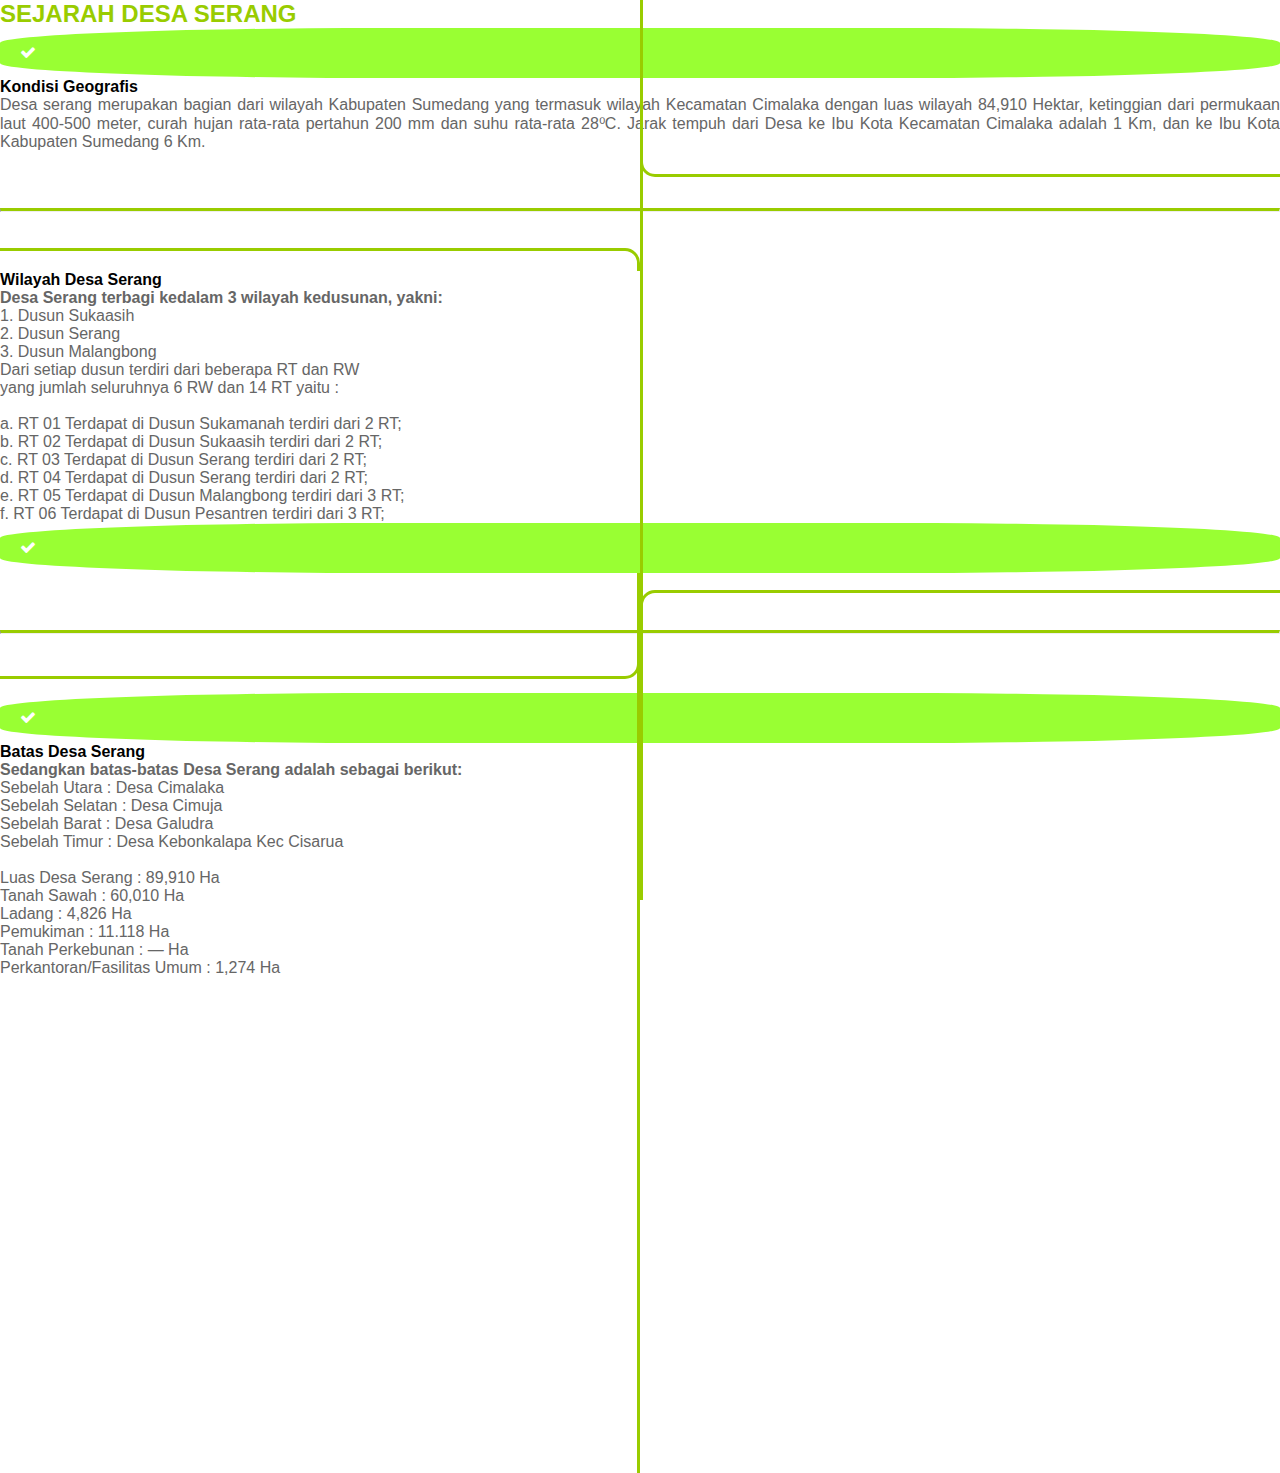
<file: data_sejarahdesa.html>
<!DOCTYPE html>
<html lang="en">
<head>
    <meta charset="UTF-8">
    <meta name="viewport" content="width=device-width, initial-scale=1.0">
    <title>Serang Baru</title>
    <link rel="stylesheet" href="https://stackpath.bootstrapcdn.com/bootstrap/4.5.0/css/bootstrap.min.css" integrity="sha384-9aIt2nRpC12Uk9gS9baDl411NQApFmC26EwAOH8WgZl5MYYxFfc+NcPb1dKGj7Sk" crossorigin="anonymous">
    <link rel="stylesheet" href="https://stackpath.bootstrapcdn.com/font-awesome/4.7.0/css/font-awesome.min.css">
    <link rel="stylesheet" href="data_sejarahdesa.css">
    <script src="https://stackpath.bootstrapcdn.com/bootstrap/5.0.0-alpha1/js/bootstrap.min.js"></script>
    <script src="https://code.jquery.com/jquery-3.5.1.min.js"></script>
</head>
<body>

    <div>
        <div class="container">
          <h2 class="pb-5 pt-5 text-center mb-5 display-5">SEJARAH DESA SERANG</h2>
          <!-- First Content Section-->
          <div class="row align-items-center connecting-lines d-flex">
            <div class="col-2 text-center bottom d-inline-flex justify-content-center align-items-start">
              <div class="circle font-weight-bold"><i class="fa fa-check"></i></div>
            </div>
            <div class="col-6">
              <h4>Kondisi Geografis</h4>
              <p>Desa serang merupakan bagian dari wilayah Kabupaten Sumedang yang termasuk wilayah Kecamatan Cimalaka dengan luas wilayah 84,910 Hektar, ketinggian dari permukaan laut 400-500 meter, curah hujan rata-rata pertahun 200 mm dan suhu rata-rata 28⁰C. Jarak tempuh dari Desa ke Ibu Kota Kecamatan Cimalaka adalah 1 Km, dan ke Ibu Kota Kabupaten Sumedang 6 Km.</p>
            </div>
          </div>
          <!-- Path Line -->
          <div class="row timeline">
            <div class="col-2">
              <div class="corner top-right"></div>
            </div>
            <div class="col-8">
              <hr/>
            </div>
            <div class="col-2">
              <div class="corner left-bottom"></div>
            </div>
          </div>
          <!-- Second Content Section-->
          <div class="row align-items-center justify-content-end connecting-lines d-flex">
            <div class="col-6 text-right">
              <h4>Wilayah Desa Serang</h4>
              <p><b>Desa Serang terbagi kedalam 3 wilayah kedusunan, yakni:</b><br>
              1. Dusun Sukaasih<br>
              2. Dusun Serang<br>
              3. Dusun Malangbong<br>
              Dari setiap dusun terdiri dari beberapa RT dan RW
              <br>yang jumlah seluruhnya 6 RW dan 14 RT yaitu : <br><br>
              a. RT 01 Terdapat di Dusun Sukamanah terdiri dari 2 RT;<br>
              b. RT 02 Terdapat di Dusun Sukaasih terdiri dari 2 RT;<br>
              c. RT 03 Terdapat di Dusun Serang terdiri dari 2 RT;<br>
              d. RT 04 Terdapat di Dusun Serang terdiri dari 2 RT;<br>
              e. RT 05 Terdapat di Dusun Malangbong terdiri dari 3 RT;<br>
              f. RT 06 Terdapat di Dusun Pesantren terdiri dari 3 RT;</p>
            </div>
            <div class="col-2 text-center full d-inline-flex justify-content-center align-items-center">
              <div class="circle font-weight-bold"><i class="fa fa-check"></i></div>
            </div>
          </div>
          <!-- Path Line -->
          <div class="row timeline">
            <div class="col-2">
              <div class="corner right-bottom"></div>
            </div>
            <div class="col-8">
              <hr/>
            </div>
            <div class="col-2">
              <div class="corner top-left"></div>
            </div>
          </div>
          <!-- Third Content Section -->
          <div class="row align-items-center connecting-lines d-flex">
            <div class="col-2 text-center top d-inline-flex justify-content-center align-items-end">
              <div class="circle font-weight-bold"><i class="fa fa-check"></i></div>
            </div>
            <div class="col-6">
              <h4>Batas Desa Serang</h4>
              <p> <b>Sedangkan batas-batas Desa Serang adalah sebagai berikut:</b> <br>
              Sebelah Utara : Desa Cimalaka<br>
              Sebelah Selatan : Desa Cimuja<br>
              Sebelah Barat : Desa Galudra<br>
              Sebelah Timur : Desa Kebonkalapa Kec Cisarua<br><br>
              Luas Desa Serang : 89,910 Ha<br>
              Tanah Sawah : 60,010 Ha<br>
              Ladang :   4,826 Ha<br>
              Pemukiman : 11.118 Ha<br>
              Tanah Perkebunan : —  Ha<br>
              Perkantoran/Fasilitas Umum : 1,274 Ha<br></p>
            </div>
          </div>
        </div>
      </div>
</body>
</html>
</file>
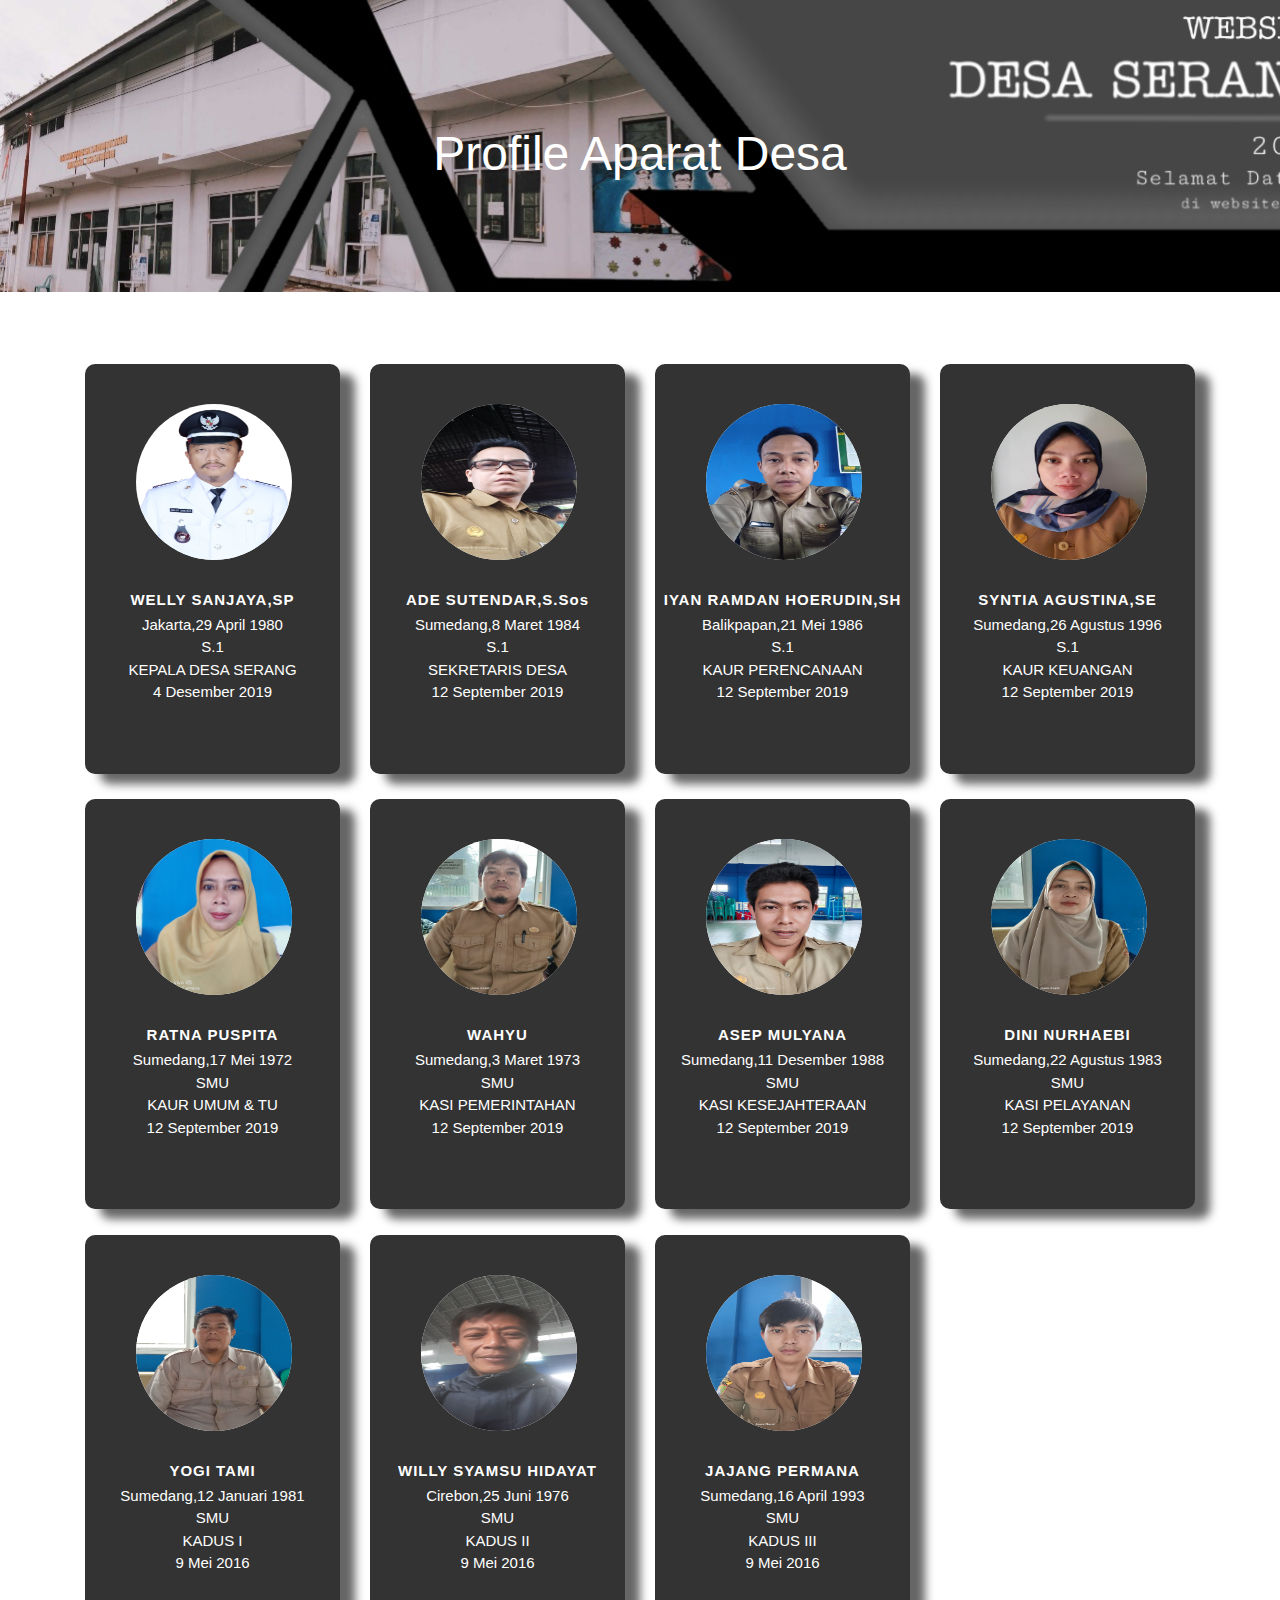
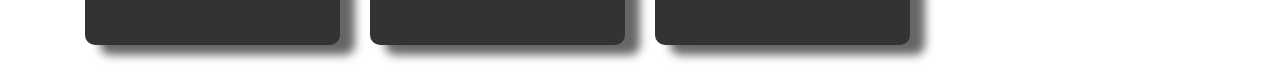
<file: indexprofile.html>
<!DOCTYPE html>
<html lang="en">
<meta charset="UTF-8">
	<title>Serang baru</title>
	<link rel="stylesheet" href="https://maxcdn.bootstrapcdn.com/bootstrap/4.0.0/css/bootstrap.min.css">
    <link rel="stylesheet" href="https://use.fontawesome.com/releases/v5.8.2/css/all.css">
    <link rel="stylesheet" href="indexprofile.css">
    
<body>
    <!--Jumbotron-->
  <div class="container-fluid banner10">
       <div class="row">
       <div class="col-lg-12">
         <h1 class="display-4"><span>Profile Aparat Desa</span></h1>
       </div>
       </div>
    </div>

	<div class="container mt-5">
		<div class="row">
			<div class="col-md-3 col-sm-6">
				<div class="our-team">
					<div class="pic">
						<img src="img/profile_aparat/kepaladesaserang.png" alt="">
					</div>
					<div class="team-content">
						<h3 class="title" title="Nama">WELLY SANJAYA,SP</h3>
                        <span class="post" title="Tempat Tanggal Lahir">Jakarta,29 April 1980</span>
                        <span class="post" title="Pendidikan">S.1</span>
                        <span class="post" title="Jabatan">KEPALA DESA SERANG</span>
                        <span class="post" title="TMT">4 Desember 2019</span>
					</div>

				</div>
			</div>
			<div class="col-md-3 col-sm-6">
				<div class="our-team">
					<div class="pic">
						<img src="img/profile_aparat/pakade.jpg" alt="">
					</div>
					<div class="team-content">
						<h3 class="title" title="Nama">ADE SUTENDAR,S.sos</h3>
                        <span class="post" title="Tempat Tanggal Lahir">Sumedang,8 Maret 1984</span>
                        <span class="post" title="Pendidikan">S.1</span>
                        <span class="post" title="Jabatan">SEKRETARIS DESA</span>
                        <span class="post" title="TMT">12 September 2019</span>
					</div>

				</div>
			</div>
			<div class="col-md-3 col-sm-6">
				<div class="our-team">
					<div class="pic">
						<img src="img/profile_aparat/pakiyan.jpg" alt="">
					</div>
					<div class="team-content">
						<h3 class="title" title="Nama">IYAN RAMDAN HOERUDIN,SH</h3>
                        <span class="post" title="Tempat Tanggal Lahir">Balikpapan,21 Mei 1986</span>
                        <span class="post" title="Pendidikan">S.1</span>
                        <span class="post" title="Jabatan">KAUR PERENCANAAN</span>
                        <span class="post" title="TMT">12 September 2019</span>
					</div>

				</div>
            </div>
			<div class="col-md-3 col-sm-6">
				<div class="our-team">
					<div class="pic">
						<img src="img/profile_aparat/busyntia.jpg" alt="">
					</div>
					<div class="team-content">
						<h3 class="title" title="Nama">SYNTIA AGUSTINA,SE</h3>
                        <span class="post" title="Tempat Tanggal Lahir">Sumedang,26 Agustus 1996</span>
                        <span class="post" title="Pendidikan">S.1</span>
                        <span class="post" title="Jabatan">KAUR KEUANGAN</span>
                        <span class="post" title="TMT">12 September 2019</span>
					</div>

				</div>
            </div>
            <div class="col-md-3 col-sm-6">
				<div class="our-team">
					<div class="pic">
						<img src="img/profile_aparat/buratna.jpg" alt="">
					</div>
					<div class="team-content">
						<h3 class="title" title="Nama">RATNA PUSPITA</h3>
                        <span class="post" title="Tempat Tanggal Lahir">Sumedang,17 Mei 1972</span>
                        <span class="post" title="Pendidikan">SMU</span>
                        <span class="post" title="Jabatan">KAUR UMUM & TU</span>
                        <span class="post" title="TMT">12 September 2019</span>
					</div>
					
				</div>
            </div>
            <div class="col-md-3 col-sm-6">
				<div class="our-team">
					<div class="pic">
						<img src="img/profile_aparat/pakwahyu.jpg" alt="">
					</div>
					<div class="team-content">
						<h3 class="title" title="Nama">WAHYU</h3>
                        <span class="post" title="Tempat Tangal Lahir">Sumedang,3 Maret 1973</span>
                        <span class="post" title="Pendidikan">SMU</span>
                        <span class="post" title="Jabatan">KASI PEMERINTAHAN</span>
                        <span class="post" title="TMT">12 September 2019</span>
					</div>
					
				</div>
            </div>
            <div class="col-md-3 col-sm-6">
				<div class="our-team">
					<div class="pic">
						<img src="img/profile_aparat/pakasep.jpg" alt="">
					</div>
					<div class="team-content">
						<h3 class="title" title="Nama">ASEP MULYANA</h3>
                        <span class="post" title="Tempat Tanggal Lahir">Sumedang,11 Desember 1988</span>
                        <span class="post" title="Pendidikan">SMU</span>
                        <span class="post" title="Jabatan">KASI KESEJAHTERAAN</span>
                        <span class="post" title="TMT">12 September 2019</span>
					</div>
					
				</div>
            </div>
            <div class="col-md-3 col-sm-6">
				<div class="our-team">
					<div class="pic">
						<img src="img/profile_aparat/budini.jpg" alt="">
					</div>
					<div class="team-content">
						<h3 class="title" title="Nama">DINI NURHAEBI</h3>
                        <span class="post" title="Tempat Tanggal Lahir">Sumedang,22 Agustus 1983</span>
                        <span class="post"  title="Pendidikan">SMU</span>
                        <span class="post" title="Jabatan">KASI PELAYANAN</span>
                        <span class="post" title="TMT">12 September 2019</span>
					</div>
					
				</div>
            </div>
            <div class="col-md-3 col-sm-6">
				<div class="our-team">
					<div class="pic">
						<img src="img/profile_aparat/pakyogi.jpg" alt="">
					</div>
					<div class="team-content">
						<h3 class="title" title="Nama">YOGI TAMI</h3>
                        <span class="post" title="Tempat Tanggal Lahir">Sumedang,12 Januari 1981</span>
                        <span class="post" title="Pendidikan">SMU</span>
                        <span class="post" title="Jabatan">KADUS I</span>
                        <span class="post" title="TMT">9 Mei 2016</span>
					</div>
					
				</div>
            </div>
            <div class="col-md-3 col-sm-6">
				<div class="our-team">
					<div class="pic">
						<img src="img/profile_aparat/pakwilly.jpg" alt="">
					</div>
					<div class="team-content">
						<h3 class="title" title="Nama">WILLY SYAMSU HIDAYAT</h3>
                        <span class="post" title="Tempat Tanggal Lahir">Cirebon,25 Juni 1976</span>
                        <span class="post" title="Pendidikan">SMU</span>
                        <span class="post" title="Jabatan">KADUS II</span>
                        <span class="post"  title="TMT">9 Mei 2016</span>
					</div>

				</div>
            </div>
            <div class="col-md-3 col-sm-6">
				<div class="our-team">
					<div class="pic">
						<img src="img/profile_aparat/pakjajang.jpg" alt="">
					</div>
					<div class="team-content">
						<h3 class="title" title="Nama">JAJANG PERMANA</h3>
                        <span class="post" title="Tempat Tanggal Lahir">Sumedang,16 April 1993</span>
                        <span class="post" title="Pendidikan">SMU</span>
                        <span class="post" title="Jabatan">KADUS III</span>
                        <span class="post" title="TMT">9 Mei 2016</span>
					</div>
					
				</div>
			</div>
		</div>
	</div>

	<script src="https://code.jquery.com/jquery-3.5.1.slim.min.js" integrity="sha384-DfXdz2htPH0lsSSs5nCTpuj/zy4C+OGpamoFVy38MVBnE+IbbVYUew+OrCXaRkfj" crossorigin="anonymous"></script>
    <script src="https://cdn.jsdelivr.net/npm/bootstrap@4.6.0/dist/js/bootstrap.bundle.min.js" integrity="sha384-Piv4xVNRyMGpqkS2by6br4gNJ7DXjqk09RmUpJ8jgGtD7zP9yug3goQfGII0yAns" crossorigin="anonymous"></script>
</body>
</html>
</file>
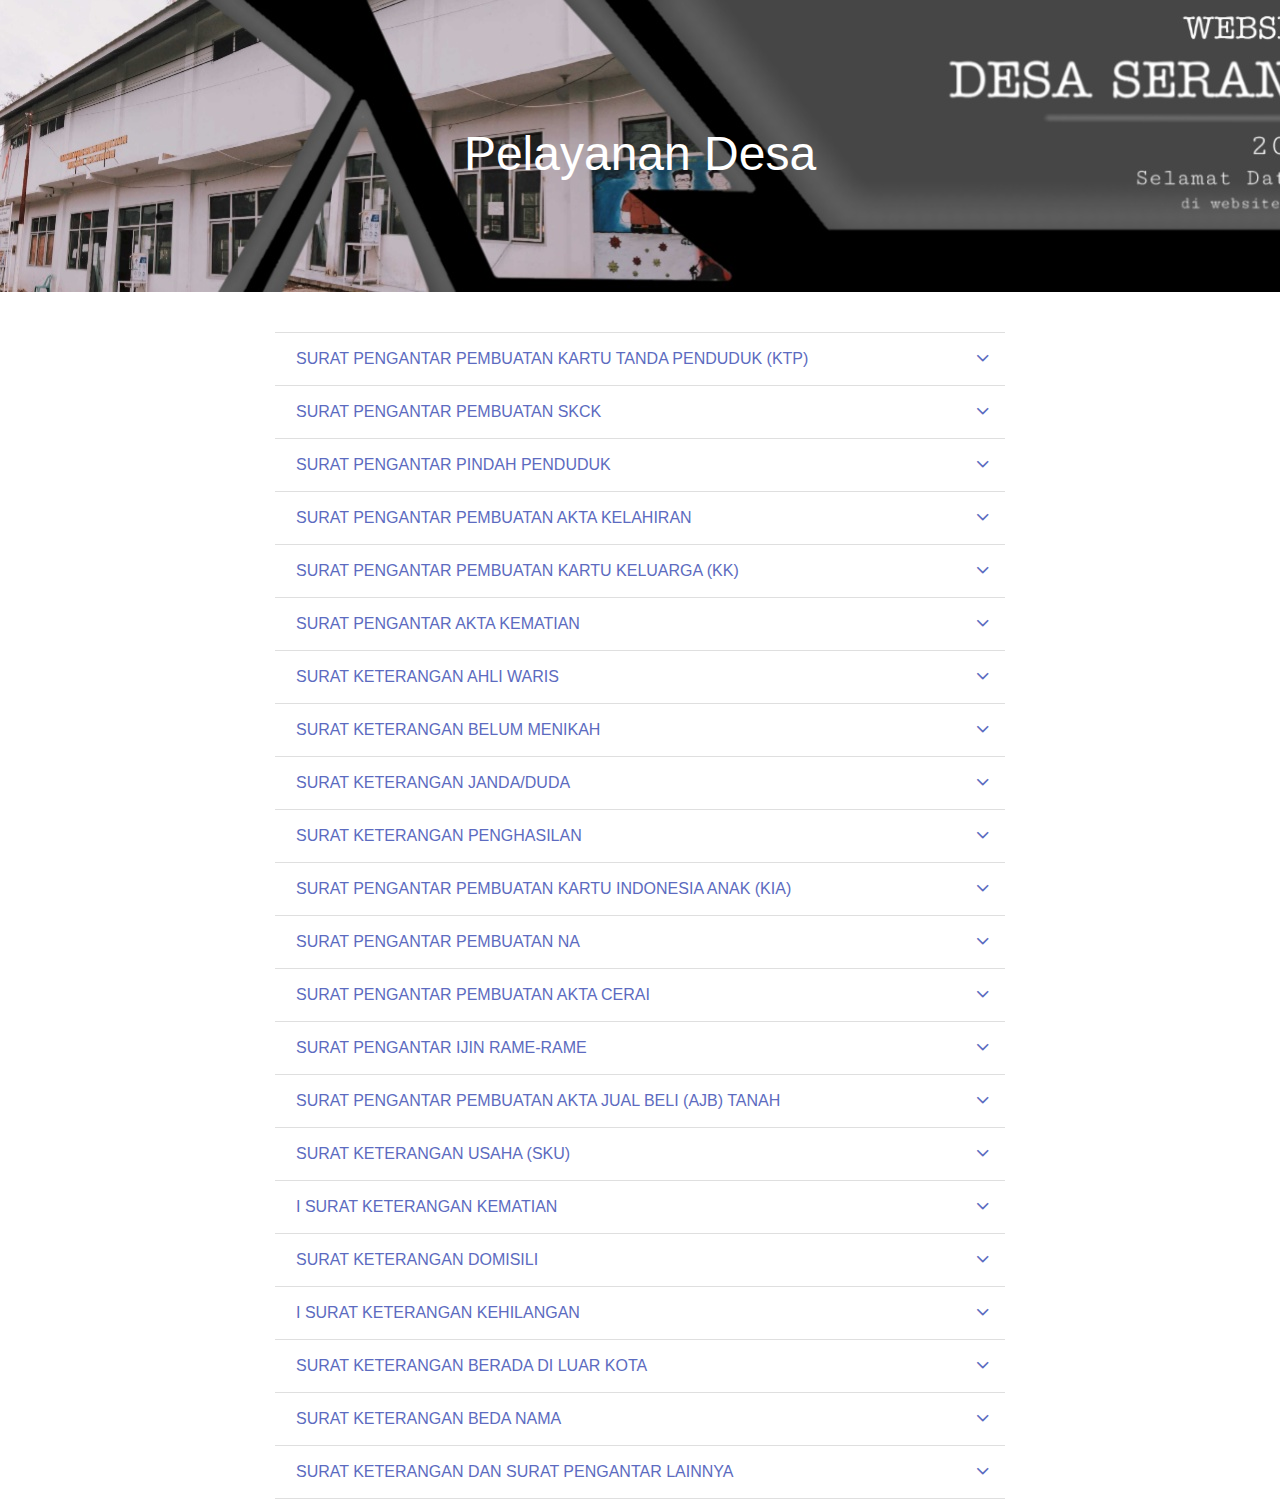
<file: pelayanandesa.html>
<!DOCTYPE html>
<html>
<head>
	<meta charset="utf-8">
	<meta name="viewport" content="width=device-width, initial-scale=1">
	<title>Serang Baru</title>
	<link rel="stylesheet" href="https://cdn.jsdelivr.net/npm/bootstrap@4.6.0/dist/css/bootstrap.min.css">
	<link rel="stylesheet" href="https://stackpath.bootstrapcdn.com/font-awesome/4.7.0/css/font-awesome.min.css">
	<script src="https://code.jquery.com/jquery-3.3.1.slim.min.js"></script>
	<script src="https://stackpath.bootstrapcdn.com/bootstrap/4.3.1/js/bootstrap.min.js"></script>

	<link rel="stylesheet" href="pelayanandesa.css">

</head>
<body>
	<div class="container-fluid banner10">
       <div class="row">
       <div class="col-lg-12">
         <h1 class="display-4"><span>Pelayanan Desa</span></h1>
       </div>
       </div>
    </div>

	<section id="faqs">
    <div class="container">
	<div class="row">
			<div class="col-lg-8 offset-lg-2">
			<div class="accordion mt-3" id="accordionExample">
					<!----------------------->
					<div class="card">
					<div class="card-header" id="heading1">
					<h2 class="clearfix mb-0">
						<a class="btn btn-link" data-toggle="collapse" data-target="#collapse1" aria-expanded="true" aria-controls="collapse1">SURAT PENGANTAR PEMBUATAN KARTU TANDA PENDUDUK (KTP)&nbsp;<i class="fa fa-angle-down"></i></a>
					</h2>
					</div>
					<div id="collapse1" class="collapse" aria-labelledby="heading1" data-parent="#accordionExample">
						
						<div class="card-body">
							<blockquote>a. Persyaratan:</blockquote>
						1.KTP asli yang lama,<br>
      	                2.Fotocopy KK,<br>                
      	                3.Fotocopy Ijazah/Akta Lahir (bila ada kekeliruan Nama atau Tanggal Lahir),<br>
      	                4.Fotocopy Ijazah/Akta Lahir (bila KTP pemula),<br> 
                        5.Keterangan Hilang dari Kepolisian (bila KTP asli hilang).<br><br>            
                            <blockquote>b. Waktu Pelayanan Surat Pengantar dan Keterangan Desa : 20 (dua puluh) menit (apabila persyaratan Benar dan Lengkap.<br>
                            c. Biaya Pelayanan Surat Pengantar dan Keterangan Desa : Gratis.<br>           
                            d. Hasil Layanan : Dokumen/ KTP diantar ke Rumah warga/pemohon.</blockquote>
					    </div>
					</div>
					</div>
					<!----------------------->
					<div class="card">
					<div class="card-header" id="heading2">
					<h2 class="clearfix mb-0">
						<a class="btn btn-link" data-toggle="collapse" data-target="#collapse2" aria-expanded="true" aria-controls="collapse2">SURAT PENGANTAR PEMBUATAN SKCK&nbsp;<i class="fa fa-angle-down"></i></a>
					</h2>
					</div>
					<div id="collapse2" class="collapse" aria-labelledby="heading2" data-parent="#accordionExample">
						
						<div class="card-body">
							<blockquote>a. Persyaratan:</blockquote>
						1.Pengantar dan Keterangan Ketua RT/RW,<br>
      	                2.Fotocopy KTP,<br>                
      	                3.Pas Foto Berwarna Ukuran 4 x 6 Cm sebanyak 5 Lembar,(Latar/Background Foto Merah bila membuat SKCK ke Polres).<br><br>
                            <blockquote>b. Waktu Pelayanan Surat Pengantar dan Keterangan Desa : 20 (dua puluh) menit (apabila persyaratan Benar dan Lengkap.<br>
                            c. Biaya Pelayanan Surat Pengantar dan Keterangan Desa : Gratis.<br>           
                            </blockquote>
					    </div>
					</div>
					</div>
					<!----------------------->
					<div class="card">
					<div class="card-header" id="heading3">
					<h2 class="clearfix mb-0">
						<a class="btn btn-link" data-toggle="collapse" data-target="#collapse3" aria-expanded="true" aria-controls="collapse3">SURAT PENGANTAR PINDAH PENDUDUK&nbsp;<i class="fa fa-angle-down"></i></a>
					</h2>
					</div>
					<div id="collapse3" class="collapse" aria-labelledby="heading3" data-parent="#accordionExample">
						
						<div class="card-body">
							<blockquote>a. Persyaratan:</blockquote>
						1.Pengantar dan Keterangan Ketua RT/RW,<br>
      	                2.Fotocopy KTP dan KK.<br><br>
                            <blockquote>b. Waktu Pelayanan Surat Pengantar dan Keterangan Desa : 20 (dua puluh) menit (apabila persyaratan Benar dan Lengkap.<br>        
                            c. Biaya Pelayanan Surat Pengantar dan Keterangan Desa : Gratis.<br>           
                            </blockquote>
					    </div>
					</div>
					</div>
					<!----------------------->
					<div class="card">
					<div class="card-header" id="heading4">
					<h2 class="clearfix mb-0">
						<a class="btn btn-link" data-toggle="collapse" data-target="#collapse4" aria-expanded="true" aria-controls="collapse4">SURAT PENGANTAR PEMBUATAN AKTA KELAHIRAN&nbsp;<i class="fa fa-angle-down"></i></a>
					</h2>
					</div>
					<div id="collapse4" class="collapse" aria-labelledby="heading4" data-parent="#accordionExample">
						
						<div class="card-body">
							<blockquote>a. Persyaratan:</blockquote>
						1.Fotocopy KTP Orang Tua,<br>
      	                2.Fotocopy KTP 2 Orang Saksi,<br>                
      	                3.Fotocopy KK,<br>
      	                4.Fotocopy Buku Nikah,<br>        
                        5.SPTJM/Surat Pertanggungjawaban Mutlak dan melampirkan Surat Peryataan Nikah Siri (apabila tidak memiliki Buku Nikah),<br>
                        6.Fotocopy Akta Kelahiran Anak Ke- 1,2,3 Dst (bila yang membuat Akta bukan anak ke-1),<br>
                        7.Surat Keterangan Lahir dari Bidan/Puskesmas/Rumah Sakit/Tempat bersalin,<br>  
                        8.Materai 10.000,- dua lembar.<br><br>    
                            <blockquote>b. Waktu Pelayanan Surat Pengantar dan Keterangan Desa : 20 (dua puluh) menit (apabila persyaratan Benar dan Lengkap.<br>
                            c. Biaya Pelayanan Surat Pengantar dan Keterangan Desa : Gratis.<br>           
                            d. Hasil Layanan : Dokumen/ KTP diantar ke Rumah warga/pemohon.</blockquote>
					    </div>
					</div>
					</div>
					<!----------------------->
					<div class="card">
					<div class="card-header" id="heading5">
					<h2 class="clearfix mb-0">
						<a class="btn btn-link" data-toggle="collapse" data-target="#collapse5" aria-expanded="true" aria-controls="collapse5">SURAT PENGANTAR PEMBUATAN KARTU KELUARGA (KK)&nbsp;<i class="fa fa-angle-down"></i></a>
					</h2>
					</div>
					<div id="collapse5" class="collapse" aria-labelledby="heading5" data-parent="#accordionExample">
						
						<div class="card-body">
							<blockquote>a. Persyaratan:</blockquote>
						1.KK Asli,<br>
      	                2.Fotocopy Akta Lahir (bagi penambahan anggota Keluarga yaitu anak yang baru lahir),<br>                
      	                3.Fotocopy Ijazah/Akta Lahir (bila ada kekeliruan dalam nama atau tanggal lahir),<br>
      	                4.Fotocopy Buku Nikah,<br>        
                        5.Surat Pindah dari Kelurahan/Desa Asal (bila Pendatang),<br>
                        6.Surat Keterangan Kehilangan dari Kepolisian (bila KK asli hilang).<br><br>  
                            <blockquote>b. Waktu Pelayanan Surat Pengantar dan Keterangan Desa : 20 (dua puluh) menit (apabila persyaratan Benar dan Lengkap.<br>        
                            c. Biaya Pelayanan Surat Pengantar dan Keterangan Desa : Gratis.<br>           
                            d. Hasil Layanan : Dokumen/ KTP diantar ke Rumah warga/pemohon.</blockquote>
					    </div>
					</div>
					</div>
					<!----------------------->
					<div class="card">
					<div class="card-header" id="heading6">
					<h2 class="clearfix mb-0">
						<a class="btn btn-link" data-toggle="collapse" data-target="#collapse6" aria-expanded="true" aria-controls="collapse6">SURAT PENGANTAR AKTA KEMATIAN&nbsp;<i class="fa fa-angle-down"></i></a>
					</h2>
					</div>
					<div id="collapse6" class="collapse" aria-labelledby="heading6" data-parent="#accordionExample">
						
						<div class="card-body">
							<blockquote>a. Persyaratan:</blockquote>
						1.Fotocopy KTP Orang yang Meninggal,<br>
      	                2.Fotocopy KTP Orang yang Melaporkan,<br>             
      	                3.Materai 10.000,- satu lembar (bila akan dikuasakan).<br><br>  
                            <blockquote>b. Waktu Pelayanan Surat Pengantar dan Keterangan Desa : 20 (dua puluh) menit (apabila persyaratan Benar dan Lengkap.<br>   
                            c. Biaya Pelayanan Surat Pengantar dan Keterangan Desa : Gratis.</blockquote>
					    </div>
					</div>
					</div>
					<!----------------------->
					<div class="card">
					<div class="card-header" id="heading7">
					<h2 class="clearfix mb-0">
						<a class="btn btn-link" data-toggle="collapse" data-target="#collapse7" aria-expanded="true" aria-controls="collapse7">SURAT KETERANGAN AHLI WARIS&nbsp;<i class="fa fa-angle-down"></i></a>
					</h2>
					</div>
					<div id="collapse7" class="collapse" aria-labelledby="heading7" data-parent="#accordionExample">
						
						<div class="card-body">
							<blockquote>a. Persyaratan:</blockquote>
						1.Fotocopy KTP Semua Ahli Waris,<br>
      	                2.Materai 10.000,- satu lembar,<br>                
      	                3.Mengisi dan Menandatangani Formulir yang kami sediakan.<br><br> 
                            <blockquote>b. Waktu Pelayanan Surat Pengantar dan Keterangan Desa : 20 (dua puluh) menit (apabila persyaratan Benar dan Lengkap.<br>    
                            c. Biaya Pelayanan Surat Pengantar dan Keterangan Desa : Gratis.</blockquote>
					    </div>
					</div>
					</div>
					<!----------------------->
					<div class="card">
					<div class="card-header" id="heading8">
					<h2 class="clearfix mb-0">
						<a class="btn btn-link" data-toggle="collapse" data-target="#collapse8" aria-expanded="true" aria-controls="collapse8">SURAT KETERANGAN BELUM MENIKAH&nbsp;<i class="fa fa-angle-down"></i></a>
					</h2>
					</div>
					<div id="collapse8" class="collapse" aria-labelledby="heading8" data-parent="#accordionExample">
						
						<div class="card-body">
							<blockquote>a. Persyaratan:</blockquote>
						1.Fotocopy KTP,<br>
      	                2.Fotocopy KK.<br><br> 
                            <blockquote>b. Waktu Pelayanan Surat Pengantar dan Keterangan Desa : 20 (dua puluh) menit (apabila persyaratan Benar dan Lengkap.<br>        
                            c. Biaya Pelayanan Surat Pengantar dan Keterangan Desa : Gratis.</blockquote>
					    </div>
					</div>
					</div>
					<!----------------------->
					<div class="card">
					<div class="card-header" id="heading9">
					<h2 class="clearfix mb-0">
						<a class="btn btn-link" data-toggle="collapse" data-target="#collapse9" aria-expanded="true" aria-controls="collapse9">SURAT KETERANGAN JANDA/DUDA&nbsp;<i class="fa fa-angle-down"></i></a>
					</h2>
					</div>
					<div id="collapse9" class="collapse" aria-labelledby="heading9" data-parent="#accordionExample">
						
						<div class="card-body">
							<blockquote>a. Persyaratan:</blockquote>
						1.Fotocopy KTP,<br>
      	                2.Fotocopy KK.<br><br> 
                            <blockquote>b. Waktu Pelayanan Surat Pengantar dan Keterangan Desa : 20 (dua puluh) menit (apabila persyaratan Benar dan Lengkap.<br>        
                            c. Biaya Pelayanan Surat Pengantar dan Keterangan Desa : Gratis.</blockquote>
					    </div>
					</div>
					</div>
					<!----------------------->
					<div class="card">
					<div class="card-header" id="heading10">
					<h2 class="clearfix mb-0">
						<a class="btn btn-link" data-toggle="collapse" data-target="#collapse10" aria-expanded="true" aria-controls="collapse10">SURAT KETERANGAN PENGHASILAN&nbsp;<i class="fa fa-angle-down"></i></a>
					</h2>
					</div>
					<div id="collapse10" class="collapse" aria-labelledby="heading10" data-parent="#accordionExample">
						
						<div class="card-body">
							<blockquote>a. Persyaratan:</blockquote>
						1.Fotocopy KTP,<br>
      	                2.Fotocopy KK.<br><br> 
                            <blockquote>b. Waktu Pelayanan Surat Pengantar dan Keterangan Desa : 20 (dua puluh) menit (apabila persyaratan Benar dan Lengkap.<br>        
                            c. Biaya Pelayanan Surat Pengantar dan Keterangan Desa : Gratis.</blockquote>
					    </div>
					</div>
					</div>
					<!----------------------->
					<div class="card">
					<div class="card-header" id="heading11">
					<h2 class="clearfix mb-0">
						<a class="btn btn-link" data-toggle="collapse" data-target="#collapse11" aria-expanded="true" aria-controls="collapse11">SURAT PENGANTAR PEMBUATAN KARTU INDONESIA ANAK (KIA)&nbsp;<i class="fa fa-angle-down"></i></a>
					</h2>
					</div>
					<div id="collapse11" class="collapse" aria-labelledby="heading11" data-parent="#accordionExample">
						
						<div class="card-body">
							<blockquote>a. Persyaratan:</blockquote>
						1.Fotocopy Akta Kelahiran,<br>
      	                2.Fotocopy KK,<br>
      	                3.Pengantar RT/RW,<br> 
      	                4.Fas Foto Ukuran 3 x 4 Cm atau 2 x 3 Cm untuk anak usia diatas 5 Tahun.<br><br>
                            <blockquote>b. Waktu Pelayanan Surat Pengantar dan Keterangan Desa : 20 (dua puluh) menit (apabila persyaratan Benar dan Lengkap.<br>        
                            c. Biaya Pelayanan Surat Pengantar dan Keterangan Desa : Gratis.</blockquote>
					    </div>
					</div>
					</div>
					<!----------------------->
					<div class="card">
					<div class="card-header" id="heading12">
					<h2 class="clearfix mb-0">
						<a class="btn btn-link" data-toggle="collapse" data-target="#collapse12" aria-expanded="true" aria-controls="collapse12">SURAT PENGANTAR PEMBUATAN NA&nbsp;<i class="fa fa-angle-down"></i></a>
					</h2>
					</div>
					<div id="collapse12" class="collapse" aria-labelledby="heading12" data-parent="#accordionExample">
						
						<div class="card-body">
							<blockquote>a. Persyaratan:</blockquote>
						1.Pengantar RT/RW,<br>
      	                2.Fotocopy KTP Calon Pengantin,<br>
      	                3.Fotocopy KTP Orang Tua Kandung Calon Pengantin,<br> 
      	                4.Fotocopy KTP 2 Orang Saksi,<br>
      	                5.Fotocopy KK Calon Pengantin,<br>
      	                6.Fotocopy Akta Lahir,<br>
      	                7.Fotocopy Ijazah,<br>
      	                8.Fas Foto Berwarna Latar Biru ukuran :
                            2 x 3 cm : 4 Lembar,<br>
                            3 x 4 cm : 2 Lembar,<br>
                            4 x 6 cm : 2 Lembar.<br>
                        9.Akta Cerai dari Pengadilan Agama (bila Janda / Duda),<br>
                        10.Materai 10.000,- dua Lembar,<br>
                        11.Permohonan Rekomendasi dari KUA Kecamatan setempat (untuk Calon Pengantin Laki-laki).<br><br>
                            <blockquote>b. Waktu Pelayanan Surat Pengantar dan Keterangan Desa : 20 (dua puluh) menit (apabila persyaratan Benar dan Lengkap.<br>      
                            c. Biaya Pelayanan Surat Pengantar dan Keterangan Desa : Gratis.</blockquote>
					    </div>
					</div>
					</div>
					<!----------------------->
					<div class="card">
					<div class="card-header" id="heading13">
					<h2 class="clearfix mb-0">
						<a class="btn btn-link" data-toggle="collapse" data-target="#collapse13" aria-expanded="true" aria-controls="collapse13">SURAT PENGANTAR PEMBUATAN AKTA CERAI&nbsp;<i class="fa fa-angle-down"></i></a>
					</h2>
					</div>
					<div id="collapse13" class="collapse" aria-labelledby="heading13" data-parent="#accordionExample">
						
						<div class="card-body">
							<blockquote>a. Persyaratan:</blockquote>
						1.Fotocopy KTP Pemohon,<br>
      	                2.Fotocopy KK,<br>
      	                3.Asli Buku Nikah,<br> 
      	                4.Surat Kesepakatan Kedua Belah Pihak.<br><br>
                            <blockquote>b. Waktu Pelayanan Surat Pengantar dan Keterangan Desa : 20 (dua puluh) menit (apabila persyaratan Benar dan Lengkap.<br>        
                            c. Biaya Pelayanan Surat Pengantar dan Keterangan Desa : Gratis.</blockquote>
					    </div>
					</div>
					</div>
					<!----------------------->
					<div class="card">
					<div class="card-header" id="heading14">
					<h2 class="clearfix mb-0">
						<a class="btn btn-link" data-toggle="collapse" data-target="#collapse14" aria-expanded="true" aria-controls="collapse14">SURAT PENGANTAR IJIN RAME-RAME&nbsp;<i class="fa fa-angle-down"></i></a>
					</h2>
					</div>
					<div id="collapse14" class="collapse" aria-labelledby="heading14" data-parent="#accordionExample">
						
						<div class="card-body">
							<blockquote>a. Persyaratan:</blockquote>
						1.Pengantar RT/RW,<br>
      	                2.Fotocopy KTP,<br>
      	                3.SK Sanggar/Group Seni,<br> 
      	                4.Mengisi Formulir Ijin Lingkungan/Tetangga terdekat,<br>
      	                5.Fotocopy KTP PimpPengantar RT/RW,inan Sanggar Seni.<br>

                            <blockquote>b. Waktu Pelayanan Surat Pengantar dan Keterangan Desa : 20 (dua puluh) menit (apabila persyaratan Benar dan Lengkap.<br>        
                            c. Biaya Pelayanan Surat Pengantar dan Keterangan Desa : Gratis.</blockquote>
					    </div>
					</div>
					</div>
					<!----------------------->
					<div class="card">
					<div class="card-header" id="heading15">
					<h2 class="clearfix mb-0">
						<a class="btn btn-link" data-toggle="collapse" data-target="#collapse15" aria-expanded="true" aria-controls="collapse15">SURAT PENGANTAR PEMBUATAN AKTA JUAL BELI (AJB) TANAH&nbsp;<i class="fa fa-angle-down"></i></a>
					</h2>
					</div>
					<div id="collapse15" class="collapse" aria-labelledby="heading15" data-parent="#accordionExample">
						
						<div class="card-body">
							<blockquote>a. Persyaratan:</blockquote>
						1.Fotocopy KTP Penjual,<br>
      	                2.Fotocopy KTP semua Ahli Waris Penjual,<br>
      	                3.Fotocopy NPWP Penjual,<br> 
      	                4.Fotocopy KTP Pembeli,<br>
      	                5.Fotocopy KTP Saksi Transaksi Jual-Beli,<br>
      	                6.Fotocopy Kwitansi Pembelian,<br>
      	                7.Fotocopy SPPT-PBB tiga tahun terakhir,<br>
      	                8.Fotocopy Sertifikat/AJB/Akta Hibah/Girik/Kikitir/Leter-C Desa,<br>
      	                9.Materai 10.000,- empat Lembar,<br>
      	                10.Mengisi Formulir yang kami sediakan.<br><br>
                            <blockquote>b. Waktu Pelayanan Surat Pengantar dan Keterangan Desa : 20 (dua puluh) menit (apabila persyaratan Benar dan Lengkap.<br>     
                            c. Biaya Pelayanan Surat Pengantar dan Keterangan Desa : Gratis.</blockquote>
					    </div>
					</div>
					</div>
					<!----------------------->
					<div class="card">
					<div class="card-header" id="heading16">
					<h2 class="clearfix mb-0">
						<a class="btn btn-link" data-toggle="collapse" data-target="#collapse16" aria-expanded="true" aria-controls="collapse16">SURAT KETERANGAN USAHA (SKU)&nbsp;<i class="fa fa-angle-down"></i></a>
					</h2>
					</div>
					<div id="collapse16" class="collapse" aria-labelledby="heading16" data-parent="#accordionExample">
						
						<div class="card-body">
							<blockquote>a. Persyaratan:</blockquote>
						1.Fotocopy KTP<br>
      	                2.Fotocopy KK<br>
      	                3.Jenis Usaha dan Alamat Tempat Usaha.<br><br>

                            <blockquote>b. Waktu Pelayanan Surat Pengantar dan Keterangan Desa : 20 (dua puluh) menit (apabila persyaratan Benar dan Lengkap.<br>   
                            c. Biaya Pelayanan Surat Pengantar dan Keterangan Desa : Gratis.</blockquote>
					    </div>
					</div>
					</div>
					<!----------------------->
					<div class="card">
					<div class="card-header" id="heading17">
					<h2 class="clearfix mb-0">
						<a class="btn btn-link" data-toggle="collapse" data-target="#collapse17" aria-expanded="true" aria-controls="collapse17">I SURAT KETERANGAN KEMATIAN&nbsp;<i class="fa fa-angle-down"></i></a>
					</h2>
					</div>
					<div id="collapse17" class="collapse" aria-labelledby="heading17" data-parent="#accordionExample">
						
						<div class="card-body">
							<blockquote>a. Persyaratan:</blockquote>
						1.Fotocopy KTP Orang yang meninggal,<br>
      	                2.Fotocopy KTP Ahli Waris/yang melaporkan,<br><br>

                            <blockquote>b. Waktu Pelayanan Surat Pengantar dan Keterangan Desa : 20 (dua puluh) menit (apabila persyaratan Benar dan Lengkap.<br>
                            c. Biaya Pelayanan Surat Pengantar dan Keterangan Desa : Gratis.</blockquote>
					    </div>
					</div>
					</div>
					<!----------------------->
					<div class="card">
					<div class="card-header" id="heading18">
					<h2 class="clearfix mb-0">
						<a class="btn btn-link" data-toggle="collapse" data-target="#collapse18" aria-expanded="true" aria-controls="collapse18">SURAT KETERANGAN DOMISILI&nbsp;<i class="fa fa-angle-down"></i></a>
					</h2>
					</div>
					<div id="collapse18" class="collapse" aria-labelledby="heading18" data-parent="#accordionExample">
						
						<div class="card-body">
							<blockquote>a. Persyaratan:</blockquote>
						1.Fotocopy KTP,<br>
      	                2.Fotocopy KK,<br>
      	                3.Pengantar RT/RW setempat (bila diperlukan),<br><br>

                            <blockquote>b. Waktu Pelayanan Surat Pengantar dan Keterangan Desa : 20 (dua puluh) menit (apabila persyaratan Benar dan Lengkap.<br>
                            c. Biaya Pelayanan Surat Pengantar dan Keterangan Desa : Gratis.</blockquote>
					    </div>
					</div>
					</div>
					<!----------------------->
					<div class="card">
					<div class="card-header" id="heading19">
					<h2 class="clearfix mb-0">
						<a class="btn btn-link" data-toggle="collapse" data-target="#collapse19" aria-expanded="true" aria-controls="collapse19">I SURAT KETERANGAN KEHILANGAN&nbsp;<i class="fa fa-angle-down"></i></a>
					</h2>
					</div>
					<div id="collapse19" class="collapse" aria-labelledby="heading19" data-parent="#accordionExample">
						
						<div class="card-body"><blockquote>a. Persyaratan:</blockquote>
						1.Fotocopy KTP,<br>
      	                2.Fotocopy KK,<br><br>
                            <blockquote>b. Waktu Pelayanan Surat Pengantar dan Keterangan Desa : 20 (dua puluh) menit (apabila persyaratan Benar dan Lengkap.<br>
                            c. Biaya Pelayanan Surat Pengantar dan Keterangan Desa : Gratis.</blockquote>
					    </div>
					</div>
					</div>
					<!----------------------->
					<div class="card">
					<div class="card-header" id="heading20">
					<h2 class="clearfix mb-0">
						<a class="btn btn-link" data-toggle="collapse" data-target="#collapse20" aria-expanded="true" aria-controls="collapse20">SURAT KETERANGAN BERADA DI LUAR KOTA&nbsp;<i class="fa fa-angle-down"></i></a>
					</h2>
					</div>
					<div id="collapse20" class="collapse" aria-labelledby="heading20" data-parent="#accordionExample">
						
						<div class="card-body"><blockquote>a. Persyaratan:</blockquote>
						1.Fotocopy KTP,<br>
      	                2.Fotocopy KK,<br><br>
                            <blockquote>b. Waktu Pelayanan Surat Pengantar dan Keterangan Desa : 20 (dua puluh) menit (apabila persyaratan Benar dan Lengkap.<br>
                            c. Biaya Pelayanan Surat Pengantar dan Keterangan Desa : Gratis.</blockquote>
					    </div>
					</div>
					</div>
					<!----------------------->
					<div class="card">
					<div class="card-header" id="heading21">
					<h2 class="clearfix mb-0">
						<a class="btn btn-link" data-toggle="collapse" data-target="#collapse21" aria-expanded="true" aria-controls="collapse21">SURAT KETERANGAN BEDA NAMA&nbsp;<i class="fa fa-angle-down"></i></a>
					</h2>
					</div>
					<div id="collapse21" class="collapse" aria-labelledby="heading21" data-parent="#accordionExample">
						
						<div class="card-body">
							<blockquote>a. Persyaratan:</blockquote>
						1.Fotocopy KTP,<br>
      	                2.Fotocopy KK,<br>
      	                3.Fotocopy Ijazah/Akta Lahir,<br>
      	                4.Surat Penetapan dari Pengadilan Negeri (bila Perubahan Nama).<br><br>

                            <blockquote>b. Waktu Pelayanan Surat Pengantar dan Keterangan Desa : 20 (dua puluh) menit (apabila persyaratan Benar dan Lengkap.<br>     
                            c. Biaya Pelayanan Surat Pengantar dan Keterangan Desa : Gratis.</blockquote>
					    </div>
					</div>
					</div>
					<!----------------------->
					<div class="card">
					<div class="card-header" id="heading22">
					<h2 class="clearfix mb-0">
						<a class="btn btn-link" data-toggle="collapse" data-target="#collapse22" aria-expanded="true" aria-controls="collapse22">SURAT KETERANGAN DAN SURAT PENGANTAR LAINNYA&nbsp;<i class="fa fa-angle-down"></i></a>
					</h2>
					</div>
					<div id="collapse22" class="collapse" aria-labelledby="heading22" data-parent="#accordionExample">
						
						<div class="card-body">
							<blockquote>a. Persyaratan:</blockquote>
						1.Fotocopy KTP,<br>
      	                2.Fotocopy KK,<br>
      	                3.Persyaratan lainya( bila diperlukan).<br><br>

                            <blockquote>b. Waktu Pelayanan Surat Pengantar dan Keterangan Desa : 20 (dua puluh) menit (apabila persyaratan Benar dan Lengkap.<br>        
                            c. Biaya Pelayanan Surat Pengantar dan Keterangan Desa : Gratis.</blockquote>
					    </div>
					</div>
					</div>
					<!----------------------->

		    </div>	
			</div>
	</div>
	</div>
	</section>

</body>
</html>
</file>
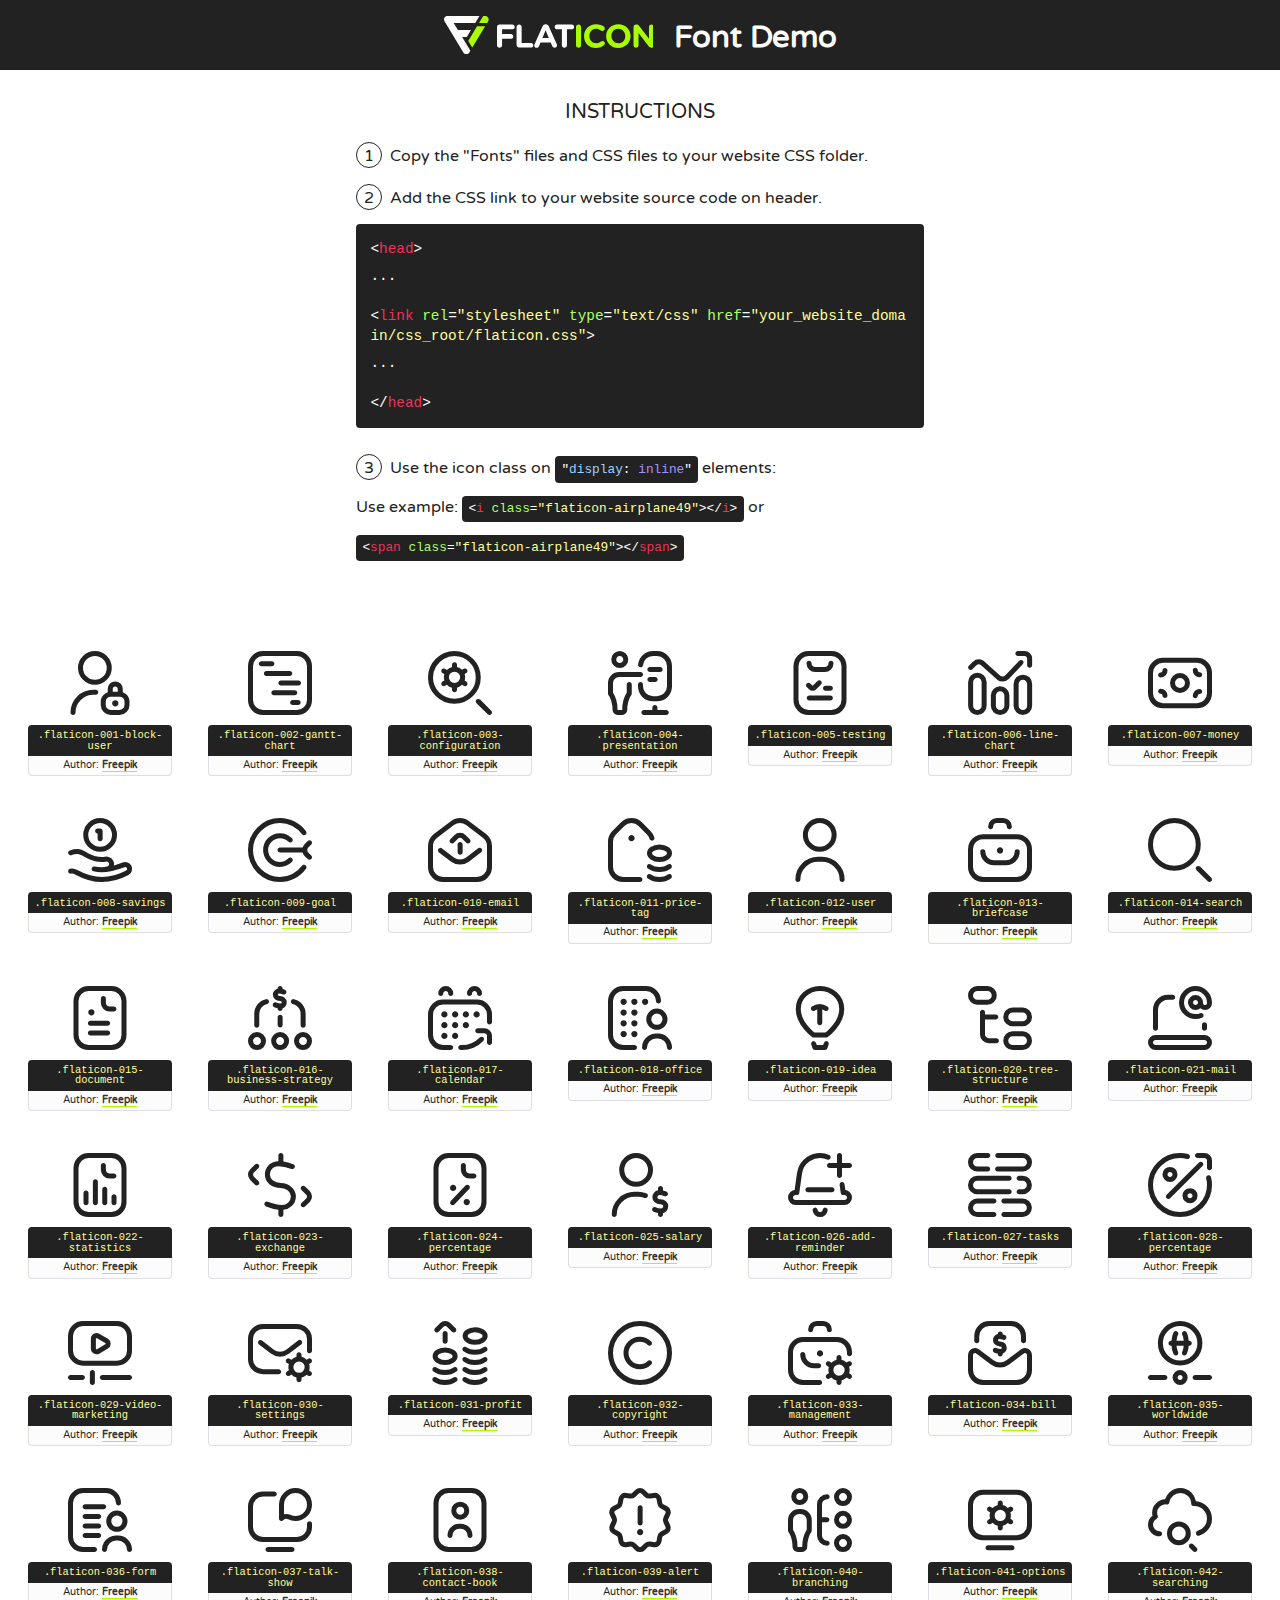
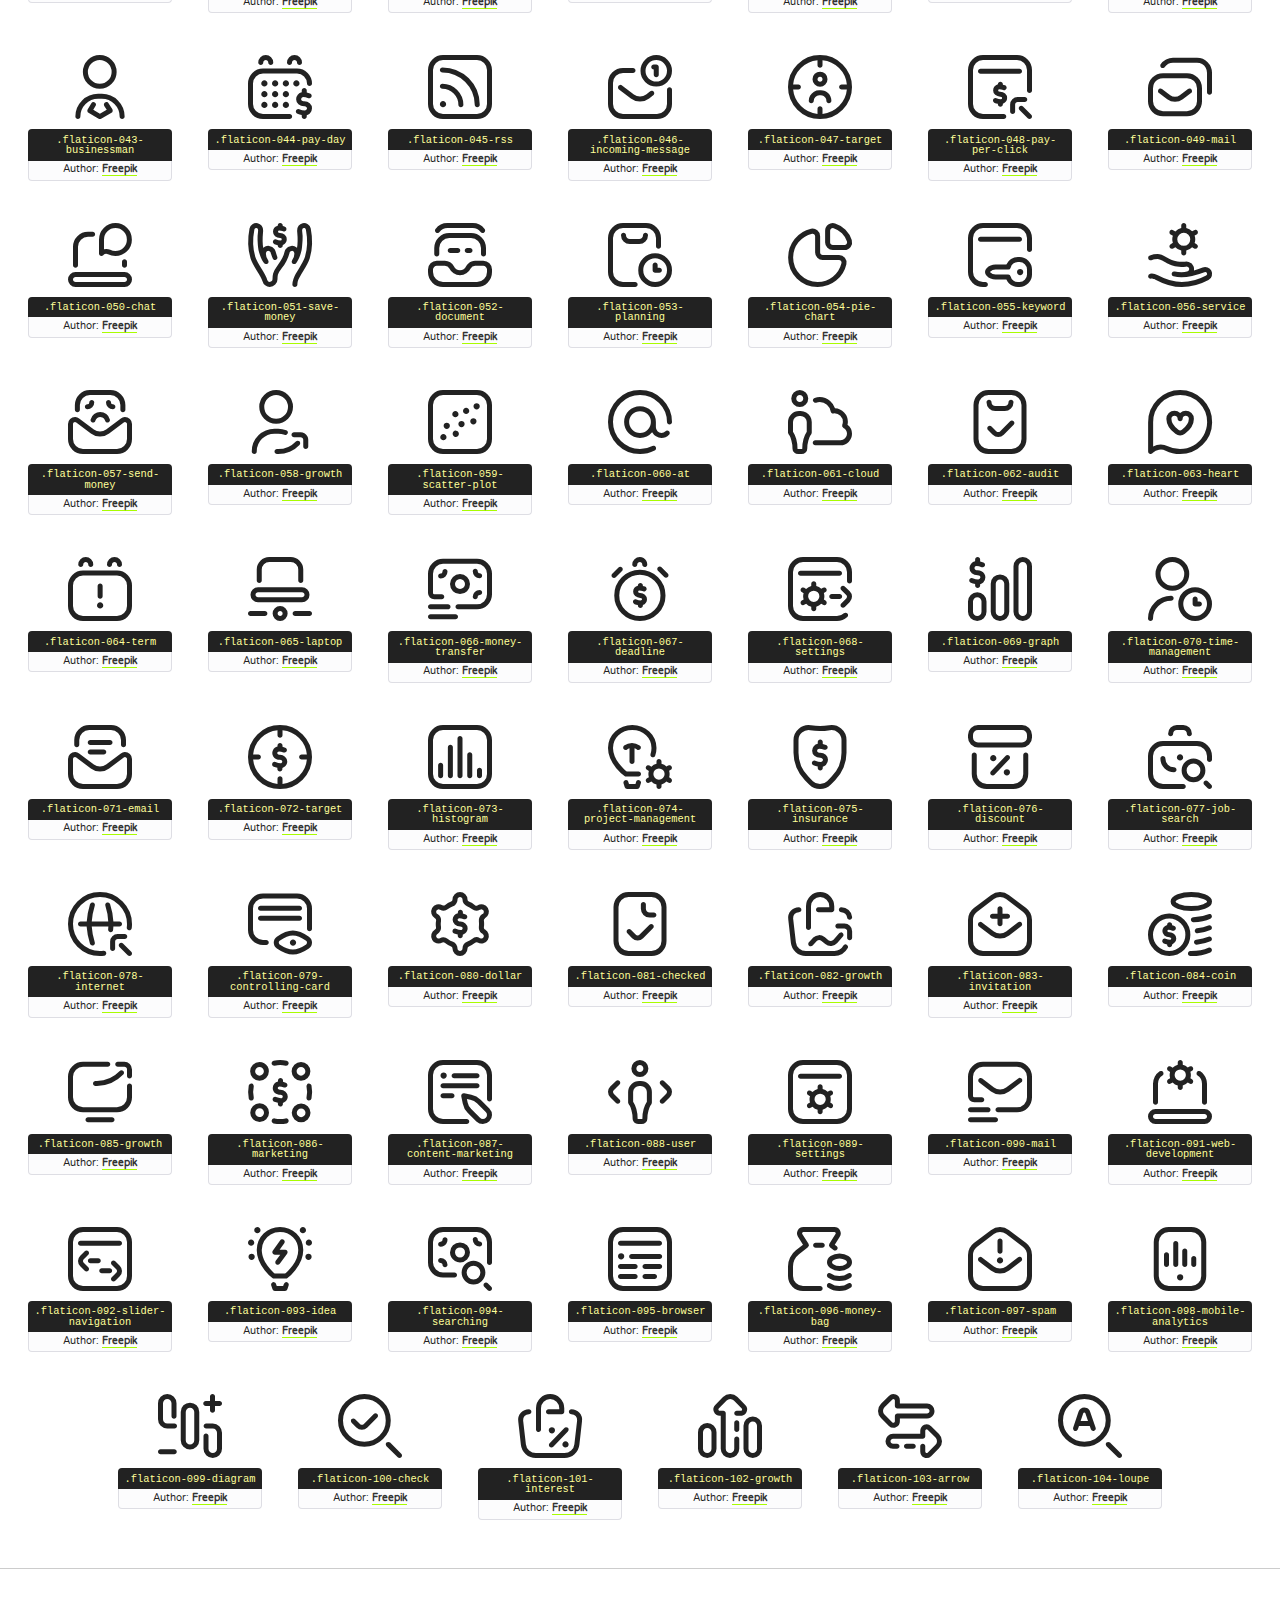
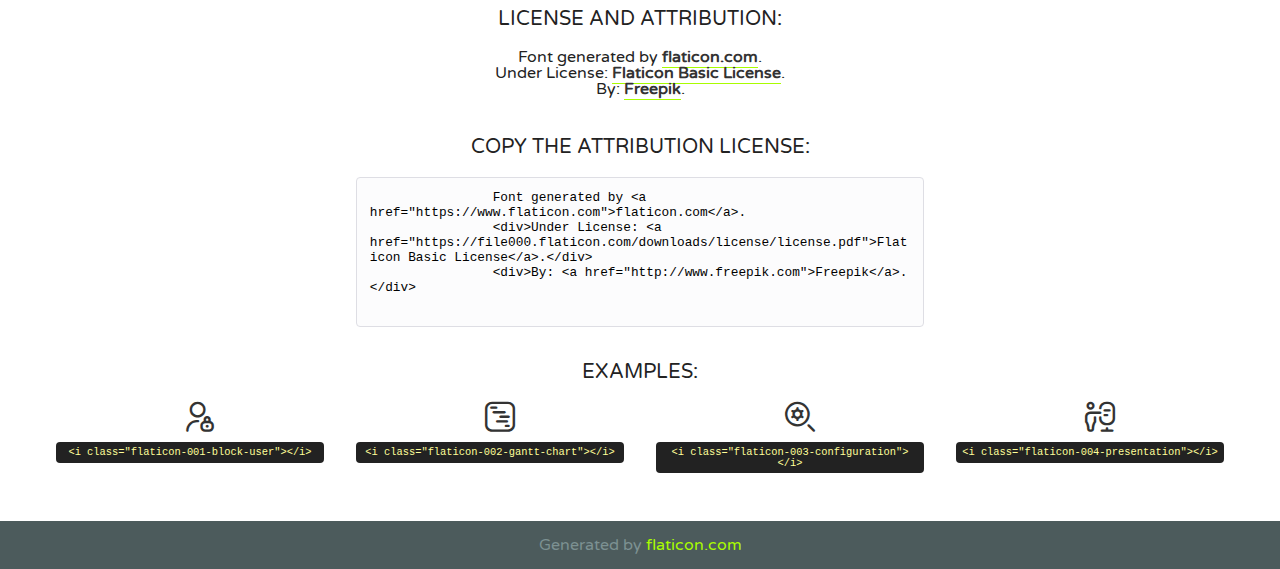
<file: logo/Bisnis/font/flaticon.html>
<!DOCTYPE html>
<!--
  Flaticon icon font: Flaticon
  Creation date: 02/03/2020 07:28
-->
<html>
    <!DOCTYPE html>

    <head>
        <title>Flaticon WebFont</title>
        <link href="http://fonts.googleapis.com/css?family=Varela+Round" rel="stylesheet" type="text/css" />
        <link rel="stylesheet" type="text/css" href="flaticon.css">
        <meta charset="UTF-8">
        <style>
            html, body, div, span, applet, object, iframe,
            h1, h2, h3, h4, h5, h6, p, blockquote, pre,
            a, abbr, acronym, address, big, cite, code,
            del, dfn, em, img, ins, kbd, q, s, samp,
            small, strike, strong, sub, sup, tt, var,
            b, u, i, center,
            dl, dt, dd, ol, ul, li,
            fieldset, form, label, legend,
            table, caption, tbody, tfoot, thead, tr, th, td,
            article, aside, canvas, details, embed,
            figure, figcaption, footer, header, hgroup,
            menu, nav, output, ruby, section, summary,
            time, mark, audio, video {
                margin: 0;
                padding: 0;
                border: 0;
                font-size: 100%;
                font: inherit;
                vertical-align: baseline;
            }
            /* HTML5 display-role reset for older browsers */
            article, aside, details, figcaption, figure,
            footer, header, hgroup, menu, nav, section {
                display: block;
            }
            body {
                line-height: 1;
            }
            ol, ul {
                list-style: none;
            }
            blockquote, q {
                quotes: none;
            }
            blockquote:before, blockquote:after,
            q:before, q:after {
                content: '';
                content: none;
            }
            table {
                border-collapse: collapse;
                border-spacing: 0;
            }
            body {
                font-family: 'Varela Round', Helvetica, Arial, sans-serif;
                font-size: 16px;
                color: #222;
            }
            a {
                color: #333;
                border-bottom: 1px solid #a9fd00;
                font-weight: bold;
                text-decoration: none;
            }
            * {
                -moz-box-sizing: border-box;
                -webkit-box-sizing: border-box;
                box-sizing: border-box;
                margin: 0;
                padding: 0;
            }
            [class^="flaticon-"]:before, [class*=" flaticon-"]:before, [class^="flaticon-"]:after, [class*=" flaticon-"]:after {
                font-family: Flaticon;
                font-size: 30px;
                font-style: normal;
                margin-left: 20px;
                color: #333;
            }
            .wrapper {
                max-width: 600px;
                margin: auto;
                padding: 0 1em;
            }
            .title {
                font-size: 1.25em;
                text-align: center;
                margin-bottom: 1em;
                text-transform: uppercase;
            }
            header {
                text-align: center;
                background-color: #222;
                color: #fff;
                padding: 1em;
            }
            header .logo {
                width: 210px;
                height: 38px;
                display: inline-block;
                vertical-align: middle;
                margin-right: 1em;
                border: none;
            }
            header strong {
                font-size: 1.95em;
                font-weight: bold;
                vertical-align: middle;
                margin-top: 5px;
                display: inline-block;
            }
            .demo {
                margin: 2em auto;
                line-height: 1.25em;
            }
            .demo ul li {
                margin-bottom: 1em;
            }
            .demo ul li .num {
                color: #222;
                border-radius: 20px;
                display: inline-block;
                width: 26px;
                padding: 3px;
                height: 26px;
                text-align: center;
                margin-right: 0.5em;
                border: 1px solid #222;
            }
            .demo ul li code {
                background-color: #222;
                border-radius: 4px;
                padding: 0.25em 0.5em;
                display: inline-block;
                color: #fff;
                font-family: Consolas,Monaco,Lucida Console,Liberation Mono,DejaVu Sans Mono,Bitstream Vera Sans Mono,Courier New, monospace;
                font-weight: lighter;
                margin-top: 1em;
                font-size: 0.8em;
                word-break: break-all;
            }
            .demo ul li code.big {
                padding: 1em;
                font-size: 0.9em;
            }
            .demo ul li code .red {
                color: #EF3159;
            }
            .demo ul li code .green {
                color: #ACFF65;
            }
            .demo ul li code .yellow {
                color: #FFFF99;
            }
            .demo ul li code .blue {
                color: #99D3FF;
            }
            .demo ul li code .purple {
                color: #A295FF;
            }
            .demo ul li code .dots {
                margin-top: 0.5em;
                display: block;
            }
            #glyphs {
                border-bottom: 1px solid #ccc;
                padding: 2em 0;
                text-align: center;
            }
            .glyph {
                display: inline-block;
                width: 9em;
                margin: 1em;
                text-align: center;
                vertical-align: top;
                background: #FFF;
            }
            .glyph .glyph-icon {
                padding: 10px;
                display: block;
                font-family:"Flaticon";
                font-size: 64px;
                line-height: 1;
            }
            .glyph .glyph-icon:before {
                font-size: 64px;
                color: #222;
                margin-left: 0;
            }
            .class-name {
                font-size: 0.65em;
                background-color: #222;
                color: #fff;
                border-radius: 4px 4px 0 0;
                padding: 0.5em;
                color: #FFFF99;
                font-family: Consolas,Monaco,Lucida Console,Liberation Mono,DejaVu Sans Mono,Bitstream Vera Sans Mono,Courier New, monospace;
            }
            .author-name {
                font-size: 0.6em;
                background-color: #fcfcfd;
                border: 1px solid #DEDEE4;
                border-top: 0;
                border-radius: 0 0 4px 4px;
                padding: 0.5em;
            }
            .class-name:last-child {
                font-size: 10px;
                color:#888;
            }
            .class-name:last-child a {
                font-size: 10px;
                color:#555;
            }
            .class-name:last-child a:hover {
                color:#a9fd00;
            }
            .glyph > input {
                display: block;
                width: 100px;
                margin: 5px auto;
                text-align: center;
                font-size: 12px;
                cursor: text;
            }
            .glyph > input.icon-input {
                font-family:"Flaticon";
                font-size: 16px;
                margin-bottom: 10px;
            }
            .attribution .title {
                margin-top: 2em;
            }
            .attribution textarea {
                background-color: #fcfcfd;
                padding: 1em;
                border: none;
                box-shadow: none;
                border: 1px solid #DEDEE4;
                border-radius: 4px;
                resize: none;
                width: 100%;
                height: 150px;
                font-size: 0.8em;
                font-family: Consolas,Monaco,Lucida Console,Liberation Mono,DejaVu Sans Mono,Bitstream Vera Sans Mono,Courier New, monospace;
                -webkit-appearance: none;
            }
            .iconsuse {
                margin: 2em auto;
                text-align: center;
                max-width: 1200px;
            }
            .iconsuse:after {
                content: '';
                display: table;
                clear: both;
            }
            .iconsuse .image {
                float: left;
                width: 25%;
                padding: 0 1em;
            }
            .iconsuse .image p {
                margin-bottom: 1em;
            }
            .iconsuse .image span {
                display: block;
                font-size: 0.65em;
                background-color: #222;
                color: #fff;
                border-radius: 4px;
                padding: 0.5em;
                color: #FFFF99;
                margin-top: 1em;
                font-family: Consolas,Monaco,Lucida Console,Liberation Mono,DejaVu Sans Mono,Bitstream Vera Sans Mono,Courier New, monospace;
            }
            #footer {
                text-align: center;
                background-color: #4C5B5C;
                color: #7c9192;
                padding: 1em;
            }
            #footer a {
                border: none;
                color: #a9fd00;
                font-weight: normal;
            }
            @media (max-width: 960px) {
                .iconsuse .image {
                    width: 50%;
                }
            }
            @media (max-width: 560px) {
                .iconsuse .image {
                    width: 100%;
                }
            }
            .attrDiv {

            }
        </style>
        <link rel="stylesheet" href="flaticon.css">
    </head>

    <body class="characters-off">
        <header>
            <a href="https://www.flaticon.com" target="_blank" class="logo">
                <svg version="1.1" xmlns="http://www.w3.org/2000/svg" xmlns:xlink="http://www.w3.org/1999/xlink" xmlns:a="http://ns.adobe.com/AdobeSVGViewerExtensions/3.0/" viewBox="0 0 560.875 102.036" enable-background="new 0 0 560.875 102.036" xml:space="preserve">
                        <defs>
                        </defs>
                        <g>
                            <g class="letters">
                                <path fill="#ffffff" d="M141.596,29.675c0-3.777,2.985-6.767,6.764-6.767h34.438c3.426,0,6.15,2.728,6.15,6.15
                                c0,3.43-2.724,6.149-6.15,6.149h-27.674v13.091h23.719c3.429,0,6.151,2.724,6.151,6.15c0,3.43-2.723,6.149-6.151,6.149h-23.719
                                v17.574c0,3.773-2.986,6.761-6.764,6.761c-3.779,0-6.764-2.989-6.764-6.761V29.675z"></path>
                                <path fill="#ffffff" d="M193.844,29.149c0-3.781,2.985-6.767,6.764-6.767c3.776,0,6.763,2.985,6.763,6.767v42.957h25.039
                                c3.426,0,6.149,2.726,6.149,6.153c0,3.425-2.723,6.15-6.149,6.15h-31.802c-3.779,0-6.764-2.986-6.764-6.768V29.149z"></path>
                                <path fill="#ffffff" d="M241.891,75.71l21.438-48.407c1.492-3.341,4.215-5.357,7.906-5.357h0.792
                                c3.686,0,6.323,2.017,7.815,5.357l21.439,48.407c0.436,0.967,0.701,1.845,0.701,2.723c0,3.602-2.809,6.501-6.414,6.501
                                c-3.161,0-5.269-1.845-6.499-4.655l-4.132-9.661h-27.059l-4.301,10.102c-1.144,2.631-3.426,4.214-6.237,4.214
                                c-3.517,0-6.24-2.81-6.24-6.325C241.1,77.64,241.451,76.677,241.891,75.71z M279.932,58.666l-8.521-20.297l-8.526,20.297H279.932
                                z"></path>
                                <path fill="#ffffff" d="M314.864,35.387H301.86c-3.429,0-6.239-2.813-6.239-6.238c0-3.429,2.811-6.24,6.239-6.24h39.533
                                c3.426,0,6.237,2.811,6.237,6.24c0,3.425-2.811,6.238-6.237,6.238h-13.001v42.785c0,3.773-2.99,6.761-6.764,6.761
                                c-3.779,0-6.764-2.989-6.764-6.761V35.387z"></path>
                                <path fill="#A9FD00" d="M352.615,29.149c0-3.781,2.985-6.767,6.767-6.767c3.774,0,6.761,2.985,6.761,6.767v49.024
                                c0,3.773-2.987,6.761-6.761,6.761c-3.781,0-6.767-2.989-6.767-6.761V29.149z"></path>
                                <path fill="#A9FD00" d="M374.132,53.836v-0.179c0-17.481,13.178-31.801,32.065-31.801c9.22,0,15.459,2.458,20.557,6.238
                                c1.402,1.054,2.637,2.985,2.637,5.357c0,3.692-2.985,6.59-6.681,6.59c-1.845,0-3.071-0.702-4.044-1.319
                                c-3.776-2.813-7.729-4.393-12.562-4.393c-10.364,0-17.831,8.611-17.831,19.154v0.173c0,10.542,7.291,19.329,17.831,19.329
                                c5.715,0,9.492-1.756,13.359-4.834c1.049-0.874,2.458-1.491,4.039-1.491c3.429,0,6.325,2.813,6.325,6.236
                                c0,2.106-1.056,3.78-2.282,4.834c-5.539,4.834-12.036,7.733-21.878,7.733C387.572,85.464,374.132,71.493,374.132,53.836z"></path>
                                <path fill="#A9FD00" d="M433.009,53.836v-0.179c0-17.481,13.79-31.801,32.766-31.801c18.981,0,32.592,14.143,32.592,31.628v0.173
                                c0,17.483-13.785,31.807-32.769,31.807C446.625,85.464,433.009,71.32,433.009,53.836z M484.224,53.836v-0.179
                                c0-10.539-7.725-19.326-18.626-19.326c-10.893,0-18.449,8.611-18.449,19.154v0.173c0,10.542,7.73,19.329,18.626,19.329
                                C476.676,72.986,484.224,64.378,484.224,53.836z"></path>
                                <path fill="#A9FD00" d="M506.233,29.321c0-3.774,2.99-6.763,6.767-6.763h1.401c3.252,0,5.183,1.583,7.029,3.953l26.093,34.265
                                V29.059c0-3.692,2.99-6.677,6.681-6.677c3.683,0,6.671,2.985,6.671,6.677v48.934c0,3.78-2.987,6.765-6.764,6.765h-0.436
                                c-3.257,0-5.188-1.581-7.034-3.953l-27.056-35.492v32.944c0,3.687-2.985,6.676-6.678,6.676c-3.683,0-6.673-2.989-6.673-6.676
                                V29.321z"></path>
                            </g>
                            <g class="insignia">
                                <path fill="#ffffff" d="M48.372,56.137h12.517l11.156-18.537H37.186L25.688,18.539h57.825L94.668,0H9.271
                                C5.925,0,2.842,1.801,1.198,4.716c-1.644,2.907-1.593,6.482,0.134,9.343l50.38,83.501c1.678,2.781,4.689,4.476,7.938,4.476
                                c3.246,0,6.257-1.695,7.935-4.476l2.898-4.804L48.372,56.137z"></path>
                                <g class="i">
                                    <path fill="#A9FD00" d="M93.575,18.539h0.031v0.004l21.652,0.004l2.705-4.488c1.727-2.861,1.778-6.436,0.133-9.343
                                    C116.454,1.801,113.371,0,110.026,0h-5.294L93.575,18.539z"></path>
                                    <polygon fill="#A9FD00" points="88.291,27.356 64.725,66.486 75.519,84.404 109.942,27.356"></polygon>
                                </g>
                            </g>
                        </g>
                    </svg>
            </a>
            <strong>Font Demo</strong>
        </header>

        <section class="demo wrapper">
            <p class="title">Instructions</p>
            <ul>
                <li>
                    <span class="num">1</span>Copy the "Fonts" files and CSS files to your website CSS folder.
                </li>
                <li>
                    <span class="num">2</span>Add the CSS link to your website source code on header.
                    <code class="big">
                        &lt;<span class="red">head</span>&gt;
                        <br/><span class="dots">...</span>
                        <br/>&lt;<span class="red">link</span> <span class="green">rel</span>=<span class="yellow">"stylesheet"</span> <span class="green">type</span>=<span class="yellow">"text/css"</span> <span class="green">href</span>=<span class="yellow">"your_website_domain/css_root/flaticon.css"</span>&gt;
                        <br/><span class="dots">...</span>
                        <br/>&lt;/<span class="red">head</span>&gt;
                    </code>
                </li>

                <li>
                    <p>
                        <span class="num">3</span>Use the icon class on <code>"<span class="blue">display</span>:<span class="purple"> inline</span>"</code> elements:
                        <br />
                        Use example:
                        <code>
                            &lt;<span class="red">i</span> <span class="green">class</span>=<span class="yellow">&quot;flaticon-airplane49&quot;</span>&gt;&lt;/<span class="red">i</span>&gt;
                        </code> or
                        <code>&lt;<span class="red">span</span> <span class="green">class</span>=<span class="yellow">&quot;flaticon-airplane49&quot;</span>&gt;&lt;/<span class="red">span</span>&gt;</code>
                    </p>
                </li>
            </ul>
        </section>

        <section id="glyphs">
            
            <div class="glyph"><div class="glyph-icon flaticon-001-block-user"></div>
                <div class="class-name">.flaticon-001-block-user</div>
                <div class="author-name">Author: <a href="http://www.freepik.com" title="Freepik">Freepik</a> </div>
            </div>
            
            <div class="glyph"><div class="glyph-icon flaticon-002-gantt-chart"></div>
                <div class="class-name">.flaticon-002-gantt-chart</div>
                <div class="author-name">Author: <a href="http://www.freepik.com" title="Freepik">Freepik</a> </div>
            </div>
            
            <div class="glyph"><div class="glyph-icon flaticon-003-configuration"></div>
                <div class="class-name">.flaticon-003-configuration</div>
                <div class="author-name">Author: <a href="http://www.freepik.com" title="Freepik">Freepik</a> </div>
            </div>
            
            <div class="glyph"><div class="glyph-icon flaticon-004-presentation"></div>
                <div class="class-name">.flaticon-004-presentation</div>
                <div class="author-name">Author: <a href="http://www.freepik.com" title="Freepik">Freepik</a> </div>
            </div>
            
            <div class="glyph"><div class="glyph-icon flaticon-005-testing"></div>
                <div class="class-name">.flaticon-005-testing</div>
                <div class="author-name">Author: <a href="http://www.freepik.com" title="Freepik">Freepik</a> </div>
            </div>
            
            <div class="glyph"><div class="glyph-icon flaticon-006-line-chart"></div>
                <div class="class-name">.flaticon-006-line-chart</div>
                <div class="author-name">Author: <a href="http://www.freepik.com" title="Freepik">Freepik</a> </div>
            </div>
            
            <div class="glyph"><div class="glyph-icon flaticon-007-money"></div>
                <div class="class-name">.flaticon-007-money</div>
                <div class="author-name">Author: <a href="http://www.freepik.com" title="Freepik">Freepik</a> </div>
            </div>
            
            <div class="glyph"><div class="glyph-icon flaticon-008-savings"></div>
                <div class="class-name">.flaticon-008-savings</div>
                <div class="author-name">Author: <a href="http://www.freepik.com" title="Freepik">Freepik</a> </div>
            </div>
            
            <div class="glyph"><div class="glyph-icon flaticon-009-goal"></div>
                <div class="class-name">.flaticon-009-goal</div>
                <div class="author-name">Author: <a href="http://www.freepik.com" title="Freepik">Freepik</a> </div>
            </div>
            
            <div class="glyph"><div class="glyph-icon flaticon-010-email"></div>
                <div class="class-name">.flaticon-010-email</div>
                <div class="author-name">Author: <a href="http://www.freepik.com" title="Freepik">Freepik</a> </div>
            </div>
            
            <div class="glyph"><div class="glyph-icon flaticon-011-price-tag"></div>
                <div class="class-name">.flaticon-011-price-tag</div>
                <div class="author-name">Author: <a href="http://www.freepik.com" title="Freepik">Freepik</a> </div>
            </div>
            
            <div class="glyph"><div class="glyph-icon flaticon-012-user"></div>
                <div class="class-name">.flaticon-012-user</div>
                <div class="author-name">Author: <a href="http://www.freepik.com" title="Freepik">Freepik</a> </div>
            </div>
            
            <div class="glyph"><div class="glyph-icon flaticon-013-briefcase"></div>
                <div class="class-name">.flaticon-013-briefcase</div>
                <div class="author-name">Author: <a href="http://www.freepik.com" title="Freepik">Freepik</a> </div>
            </div>
            
            <div class="glyph"><div class="glyph-icon flaticon-014-search"></div>
                <div class="class-name">.flaticon-014-search</div>
                <div class="author-name">Author: <a href="http://www.freepik.com" title="Freepik">Freepik</a> </div>
            </div>
            
            <div class="glyph"><div class="glyph-icon flaticon-015-document"></div>
                <div class="class-name">.flaticon-015-document</div>
                <div class="author-name">Author: <a href="http://www.freepik.com" title="Freepik">Freepik</a> </div>
            </div>
            
            <div class="glyph"><div class="glyph-icon flaticon-016-business-strategy"></div>
                <div class="class-name">.flaticon-016-business-strategy</div>
                <div class="author-name">Author: <a href="http://www.freepik.com" title="Freepik">Freepik</a> </div>
            </div>
            
            <div class="glyph"><div class="glyph-icon flaticon-017-calendar"></div>
                <div class="class-name">.flaticon-017-calendar</div>
                <div class="author-name">Author: <a href="http://www.freepik.com" title="Freepik">Freepik</a> </div>
            </div>
            
            <div class="glyph"><div class="glyph-icon flaticon-018-office"></div>
                <div class="class-name">.flaticon-018-office</div>
                <div class="author-name">Author: <a href="http://www.freepik.com" title="Freepik">Freepik</a> </div>
            </div>
            
            <div class="glyph"><div class="glyph-icon flaticon-019-idea"></div>
                <div class="class-name">.flaticon-019-idea</div>
                <div class="author-name">Author: <a href="http://www.freepik.com" title="Freepik">Freepik</a> </div>
            </div>
            
            <div class="glyph"><div class="glyph-icon flaticon-020-tree-structure"></div>
                <div class="class-name">.flaticon-020-tree-structure</div>
                <div class="author-name">Author: <a href="http://www.freepik.com" title="Freepik">Freepik</a> </div>
            </div>
            
            <div class="glyph"><div class="glyph-icon flaticon-021-mail"></div>
                <div class="class-name">.flaticon-021-mail</div>
                <div class="author-name">Author: <a href="http://www.freepik.com" title="Freepik">Freepik</a> </div>
            </div>
            
            <div class="glyph"><div class="glyph-icon flaticon-022-statistics"></div>
                <div class="class-name">.flaticon-022-statistics</div>
                <div class="author-name">Author: <a href="http://www.freepik.com" title="Freepik">Freepik</a> </div>
            </div>
            
            <div class="glyph"><div class="glyph-icon flaticon-023-exchange"></div>
                <div class="class-name">.flaticon-023-exchange</div>
                <div class="author-name">Author: <a href="http://www.freepik.com" title="Freepik">Freepik</a> </div>
            </div>
            
            <div class="glyph"><div class="glyph-icon flaticon-024-percentage"></div>
                <div class="class-name">.flaticon-024-percentage</div>
                <div class="author-name">Author: <a href="http://www.freepik.com" title="Freepik">Freepik</a> </div>
            </div>
            
            <div class="glyph"><div class="glyph-icon flaticon-025-salary"></div>
                <div class="class-name">.flaticon-025-salary</div>
                <div class="author-name">Author: <a href="http://www.freepik.com" title="Freepik">Freepik</a> </div>
            </div>
            
            <div class="glyph"><div class="glyph-icon flaticon-026-add-reminder"></div>
                <div class="class-name">.flaticon-026-add-reminder</div>
                <div class="author-name">Author: <a href="http://www.freepik.com" title="Freepik">Freepik</a> </div>
            </div>
            
            <div class="glyph"><div class="glyph-icon flaticon-027-tasks"></div>
                <div class="class-name">.flaticon-027-tasks</div>
                <div class="author-name">Author: <a href="http://www.freepik.com" title="Freepik">Freepik</a> </div>
            </div>
            
            <div class="glyph"><div class="glyph-icon flaticon-028-percentage"></div>
                <div class="class-name">.flaticon-028-percentage</div>
                <div class="author-name">Author: <a href="http://www.freepik.com" title="Freepik">Freepik</a> </div>
            </div>
            
            <div class="glyph"><div class="glyph-icon flaticon-029-video-marketing"></div>
                <div class="class-name">.flaticon-029-video-marketing</div>
                <div class="author-name">Author: <a href="http://www.freepik.com" title="Freepik">Freepik</a> </div>
            </div>
            
            <div class="glyph"><div class="glyph-icon flaticon-030-settings"></div>
                <div class="class-name">.flaticon-030-settings</div>
                <div class="author-name">Author: <a href="http://www.freepik.com" title="Freepik">Freepik</a> </div>
            </div>
            
            <div class="glyph"><div class="glyph-icon flaticon-031-profit"></div>
                <div class="class-name">.flaticon-031-profit</div>
                <div class="author-name">Author: <a href="http://www.freepik.com" title="Freepik">Freepik</a> </div>
            </div>
            
            <div class="glyph"><div class="glyph-icon flaticon-032-copyright"></div>
                <div class="class-name">.flaticon-032-copyright</div>
                <div class="author-name">Author: <a href="http://www.freepik.com" title="Freepik">Freepik</a> </div>
            </div>
            
            <div class="glyph"><div class="glyph-icon flaticon-033-management"></div>
                <div class="class-name">.flaticon-033-management</div>
                <div class="author-name">Author: <a href="http://www.freepik.com" title="Freepik">Freepik</a> </div>
            </div>
            
            <div class="glyph"><div class="glyph-icon flaticon-034-bill"></div>
                <div class="class-name">.flaticon-034-bill</div>
                <div class="author-name">Author: <a href="http://www.freepik.com" title="Freepik">Freepik</a> </div>
            </div>
            
            <div class="glyph"><div class="glyph-icon flaticon-035-worldwide"></div>
                <div class="class-name">.flaticon-035-worldwide</div>
                <div class="author-name">Author: <a href="http://www.freepik.com" title="Freepik">Freepik</a> </div>
            </div>
            
            <div class="glyph"><div class="glyph-icon flaticon-036-form"></div>
                <div class="class-name">.flaticon-036-form</div>
                <div class="author-name">Author: <a href="http://www.freepik.com" title="Freepik">Freepik</a> </div>
            </div>
            
            <div class="glyph"><div class="glyph-icon flaticon-037-talk-show"></div>
                <div class="class-name">.flaticon-037-talk-show</div>
                <div class="author-name">Author: <a href="http://www.freepik.com" title="Freepik">Freepik</a> </div>
            </div>
            
            <div class="glyph"><div class="glyph-icon flaticon-038-contact-book"></div>
                <div class="class-name">.flaticon-038-contact-book</div>
                <div class="author-name">Author: <a href="http://www.freepik.com" title="Freepik">Freepik</a> </div>
            </div>
            
            <div class="glyph"><div class="glyph-icon flaticon-039-alert"></div>
                <div class="class-name">.flaticon-039-alert</div>
                <div class="author-name">Author: <a href="http://www.freepik.com" title="Freepik">Freepik</a> </div>
            </div>
            
            <div class="glyph"><div class="glyph-icon flaticon-040-branching"></div>
                <div class="class-name">.flaticon-040-branching</div>
                <div class="author-name">Author: <a href="http://www.freepik.com" title="Freepik">Freepik</a> </div>
            </div>
            
            <div class="glyph"><div class="glyph-icon flaticon-041-options"></div>
                <div class="class-name">.flaticon-041-options</div>
                <div class="author-name">Author: <a href="http://www.freepik.com" title="Freepik">Freepik</a> </div>
            </div>
            
            <div class="glyph"><div class="glyph-icon flaticon-042-searching"></div>
                <div class="class-name">.flaticon-042-searching</div>
                <div class="author-name">Author: <a href="http://www.freepik.com" title="Freepik">Freepik</a> </div>
            </div>
            
            <div class="glyph"><div class="glyph-icon flaticon-043-businessman"></div>
                <div class="class-name">.flaticon-043-businessman</div>
                <div class="author-name">Author: <a href="http://www.freepik.com" title="Freepik">Freepik</a> </div>
            </div>
            
            <div class="glyph"><div class="glyph-icon flaticon-044-pay-day"></div>
                <div class="class-name">.flaticon-044-pay-day</div>
                <div class="author-name">Author: <a href="http://www.freepik.com" title="Freepik">Freepik</a> </div>
            </div>
            
            <div class="glyph"><div class="glyph-icon flaticon-045-rss"></div>
                <div class="class-name">.flaticon-045-rss</div>
                <div class="author-name">Author: <a href="http://www.freepik.com" title="Freepik">Freepik</a> </div>
            </div>
            
            <div class="glyph"><div class="glyph-icon flaticon-046-incoming-message"></div>
                <div class="class-name">.flaticon-046-incoming-message</div>
                <div class="author-name">Author: <a href="http://www.freepik.com" title="Freepik">Freepik</a> </div>
            </div>
            
            <div class="glyph"><div class="glyph-icon flaticon-047-target"></div>
                <div class="class-name">.flaticon-047-target</div>
                <div class="author-name">Author: <a href="http://www.freepik.com" title="Freepik">Freepik</a> </div>
            </div>
            
            <div class="glyph"><div class="glyph-icon flaticon-048-pay-per-click"></div>
                <div class="class-name">.flaticon-048-pay-per-click</div>
                <div class="author-name">Author: <a href="http://www.freepik.com" title="Freepik">Freepik</a> </div>
            </div>
            
            <div class="glyph"><div class="glyph-icon flaticon-049-mail"></div>
                <div class="class-name">.flaticon-049-mail</div>
                <div class="author-name">Author: <a href="http://www.freepik.com" title="Freepik">Freepik</a> </div>
            </div>
            
            <div class="glyph"><div class="glyph-icon flaticon-050-chat"></div>
                <div class="class-name">.flaticon-050-chat</div>
                <div class="author-name">Author: <a href="http://www.freepik.com" title="Freepik">Freepik</a> </div>
            </div>
            
            <div class="glyph"><div class="glyph-icon flaticon-051-save-money"></div>
                <div class="class-name">.flaticon-051-save-money</div>
                <div class="author-name">Author: <a href="http://www.freepik.com" title="Freepik">Freepik</a> </div>
            </div>
            
            <div class="glyph"><div class="glyph-icon flaticon-052-document"></div>
                <div class="class-name">.flaticon-052-document</div>
                <div class="author-name">Author: <a href="http://www.freepik.com" title="Freepik">Freepik</a> </div>
            </div>
            
            <div class="glyph"><div class="glyph-icon flaticon-053-planning"></div>
                <div class="class-name">.flaticon-053-planning</div>
                <div class="author-name">Author: <a href="http://www.freepik.com" title="Freepik">Freepik</a> </div>
            </div>
            
            <div class="glyph"><div class="glyph-icon flaticon-054-pie-chart"></div>
                <div class="class-name">.flaticon-054-pie-chart</div>
                <div class="author-name">Author: <a href="http://www.freepik.com" title="Freepik">Freepik</a> </div>
            </div>
            
            <div class="glyph"><div class="glyph-icon flaticon-055-keyword"></div>
                <div class="class-name">.flaticon-055-keyword</div>
                <div class="author-name">Author: <a href="http://www.freepik.com" title="Freepik">Freepik</a> </div>
            </div>
            
            <div class="glyph"><div class="glyph-icon flaticon-056-service"></div>
                <div class="class-name">.flaticon-056-service</div>
                <div class="author-name">Author: <a href="http://www.freepik.com" title="Freepik">Freepik</a> </div>
            </div>
            
            <div class="glyph"><div class="glyph-icon flaticon-057-send-money"></div>
                <div class="class-name">.flaticon-057-send-money</div>
                <div class="author-name">Author: <a href="http://www.freepik.com" title="Freepik">Freepik</a> </div>
            </div>
            
            <div class="glyph"><div class="glyph-icon flaticon-058-growth"></div>
                <div class="class-name">.flaticon-058-growth</div>
                <div class="author-name">Author: <a href="http://www.freepik.com" title="Freepik">Freepik</a> </div>
            </div>
            
            <div class="glyph"><div class="glyph-icon flaticon-059-scatter-plot"></div>
                <div class="class-name">.flaticon-059-scatter-plot</div>
                <div class="author-name">Author: <a href="http://www.freepik.com" title="Freepik">Freepik</a> </div>
            </div>
            
            <div class="glyph"><div class="glyph-icon flaticon-060-at"></div>
                <div class="class-name">.flaticon-060-at</div>
                <div class="author-name">Author: <a href="http://www.freepik.com" title="Freepik">Freepik</a> </div>
            </div>
            
            <div class="glyph"><div class="glyph-icon flaticon-061-cloud"></div>
                <div class="class-name">.flaticon-061-cloud</div>
                <div class="author-name">Author: <a href="http://www.freepik.com" title="Freepik">Freepik</a> </div>
            </div>
            
            <div class="glyph"><div class="glyph-icon flaticon-062-audit"></div>
                <div class="class-name">.flaticon-062-audit</div>
                <div class="author-name">Author: <a href="http://www.freepik.com" title="Freepik">Freepik</a> </div>
            </div>
            
            <div class="glyph"><div class="glyph-icon flaticon-063-heart"></div>
                <div class="class-name">.flaticon-063-heart</div>
                <div class="author-name">Author: <a href="http://www.freepik.com" title="Freepik">Freepik</a> </div>
            </div>
            
            <div class="glyph"><div class="glyph-icon flaticon-064-term"></div>
                <div class="class-name">.flaticon-064-term</div>
                <div class="author-name">Author: <a href="http://www.freepik.com" title="Freepik">Freepik</a> </div>
            </div>
            
            <div class="glyph"><div class="glyph-icon flaticon-065-laptop"></div>
                <div class="class-name">.flaticon-065-laptop</div>
                <div class="author-name">Author: <a href="http://www.freepik.com" title="Freepik">Freepik</a> </div>
            </div>
            
            <div class="glyph"><div class="glyph-icon flaticon-066-money-transfer"></div>
                <div class="class-name">.flaticon-066-money-transfer</div>
                <div class="author-name">Author: <a href="http://www.freepik.com" title="Freepik">Freepik</a> </div>
            </div>
            
            <div class="glyph"><div class="glyph-icon flaticon-067-deadline"></div>
                <div class="class-name">.flaticon-067-deadline</div>
                <div class="author-name">Author: <a href="http://www.freepik.com" title="Freepik">Freepik</a> </div>
            </div>
            
            <div class="glyph"><div class="glyph-icon flaticon-068-settings"></div>
                <div class="class-name">.flaticon-068-settings</div>
                <div class="author-name">Author: <a href="http://www.freepik.com" title="Freepik">Freepik</a> </div>
            </div>
            
            <div class="glyph"><div class="glyph-icon flaticon-069-graph"></div>
                <div class="class-name">.flaticon-069-graph</div>
                <div class="author-name">Author: <a href="http://www.freepik.com" title="Freepik">Freepik</a> </div>
            </div>
            
            <div class="glyph"><div class="glyph-icon flaticon-070-time-management"></div>
                <div class="class-name">.flaticon-070-time-management</div>
                <div class="author-name">Author: <a href="http://www.freepik.com" title="Freepik">Freepik</a> </div>
            </div>
            
            <div class="glyph"><div class="glyph-icon flaticon-071-email"></div>
                <div class="class-name">.flaticon-071-email</div>
                <div class="author-name">Author: <a href="http://www.freepik.com" title="Freepik">Freepik</a> </div>
            </div>
            
            <div class="glyph"><div class="glyph-icon flaticon-072-target"></div>
                <div class="class-name">.flaticon-072-target</div>
                <div class="author-name">Author: <a href="http://www.freepik.com" title="Freepik">Freepik</a> </div>
            </div>
            
            <div class="glyph"><div class="glyph-icon flaticon-073-histogram"></div>
                <div class="class-name">.flaticon-073-histogram</div>
                <div class="author-name">Author: <a href="http://www.freepik.com" title="Freepik">Freepik</a> </div>
            </div>
            
            <div class="glyph"><div class="glyph-icon flaticon-074-project-management"></div>
                <div class="class-name">.flaticon-074-project-management</div>
                <div class="author-name">Author: <a href="http://www.freepik.com" title="Freepik">Freepik</a> </div>
            </div>
            
            <div class="glyph"><div class="glyph-icon flaticon-075-insurance"></div>
                <div class="class-name">.flaticon-075-insurance</div>
                <div class="author-name">Author: <a href="http://www.freepik.com" title="Freepik">Freepik</a> </div>
            </div>
            
            <div class="glyph"><div class="glyph-icon flaticon-076-discount"></div>
                <div class="class-name">.flaticon-076-discount</div>
                <div class="author-name">Author: <a href="http://www.freepik.com" title="Freepik">Freepik</a> </div>
            </div>
            
            <div class="glyph"><div class="glyph-icon flaticon-077-job-search"></div>
                <div class="class-name">.flaticon-077-job-search</div>
                <div class="author-name">Author: <a href="http://www.freepik.com" title="Freepik">Freepik</a> </div>
            </div>
            
            <div class="glyph"><div class="glyph-icon flaticon-078-internet"></div>
                <div class="class-name">.flaticon-078-internet</div>
                <div class="author-name">Author: <a href="http://www.freepik.com" title="Freepik">Freepik</a> </div>
            </div>
            
            <div class="glyph"><div class="glyph-icon flaticon-079-controlling-card"></div>
                <div class="class-name">.flaticon-079-controlling-card</div>
                <div class="author-name">Author: <a href="http://www.freepik.com" title="Freepik">Freepik</a> </div>
            </div>
            
            <div class="glyph"><div class="glyph-icon flaticon-080-dollar"></div>
                <div class="class-name">.flaticon-080-dollar</div>
                <div class="author-name">Author: <a href="http://www.freepik.com" title="Freepik">Freepik</a> </div>
            </div>
            
            <div class="glyph"><div class="glyph-icon flaticon-081-checked"></div>
                <div class="class-name">.flaticon-081-checked</div>
                <div class="author-name">Author: <a href="http://www.freepik.com" title="Freepik">Freepik</a> </div>
            </div>
            
            <div class="glyph"><div class="glyph-icon flaticon-082-growth"></div>
                <div class="class-name">.flaticon-082-growth</div>
                <div class="author-name">Author: <a href="http://www.freepik.com" title="Freepik">Freepik</a> </div>
            </div>
            
            <div class="glyph"><div class="glyph-icon flaticon-083-invitation"></div>
                <div class="class-name">.flaticon-083-invitation</div>
                <div class="author-name">Author: <a href="http://www.freepik.com" title="Freepik">Freepik</a> </div>
            </div>
            
            <div class="glyph"><div class="glyph-icon flaticon-084-coin"></div>
                <div class="class-name">.flaticon-084-coin</div>
                <div class="author-name">Author: <a href="http://www.freepik.com" title="Freepik">Freepik</a> </div>
            </div>
            
            <div class="glyph"><div class="glyph-icon flaticon-085-growth"></div>
                <div class="class-name">.flaticon-085-growth</div>
                <div class="author-name">Author: <a href="http://www.freepik.com" title="Freepik">Freepik</a> </div>
            </div>
            
            <div class="glyph"><div class="glyph-icon flaticon-086-marketing"></div>
                <div class="class-name">.flaticon-086-marketing</div>
                <div class="author-name">Author: <a href="http://www.freepik.com" title="Freepik">Freepik</a> </div>
            </div>
            
            <div class="glyph"><div class="glyph-icon flaticon-087-content-marketing"></div>
                <div class="class-name">.flaticon-087-content-marketing</div>
                <div class="author-name">Author: <a href="http://www.freepik.com" title="Freepik">Freepik</a> </div>
            </div>
            
            <div class="glyph"><div class="glyph-icon flaticon-088-user"></div>
                <div class="class-name">.flaticon-088-user</div>
                <div class="author-name">Author: <a href="http://www.freepik.com" title="Freepik">Freepik</a> </div>
            </div>
            
            <div class="glyph"><div class="glyph-icon flaticon-089-settings"></div>
                <div class="class-name">.flaticon-089-settings</div>
                <div class="author-name">Author: <a href="http://www.freepik.com" title="Freepik">Freepik</a> </div>
            </div>
            
            <div class="glyph"><div class="glyph-icon flaticon-090-mail"></div>
                <div class="class-name">.flaticon-090-mail</div>
                <div class="author-name">Author: <a href="http://www.freepik.com" title="Freepik">Freepik</a> </div>
            </div>
            
            <div class="glyph"><div class="glyph-icon flaticon-091-web-development"></div>
                <div class="class-name">.flaticon-091-web-development</div>
                <div class="author-name">Author: <a href="http://www.freepik.com" title="Freepik">Freepik</a> </div>
            </div>
            
            <div class="glyph"><div class="glyph-icon flaticon-092-slider-navigation"></div>
                <div class="class-name">.flaticon-092-slider-navigation</div>
                <div class="author-name">Author: <a href="http://www.freepik.com" title="Freepik">Freepik</a> </div>
            </div>
            
            <div class="glyph"><div class="glyph-icon flaticon-093-idea"></div>
                <div class="class-name">.flaticon-093-idea</div>
                <div class="author-name">Author: <a href="http://www.freepik.com" title="Freepik">Freepik</a> </div>
            </div>
            
            <div class="glyph"><div class="glyph-icon flaticon-094-searching"></div>
                <div class="class-name">.flaticon-094-searching</div>
                <div class="author-name">Author: <a href="http://www.freepik.com" title="Freepik">Freepik</a> </div>
            </div>
            
            <div class="glyph"><div class="glyph-icon flaticon-095-browser"></div>
                <div class="class-name">.flaticon-095-browser</div>
                <div class="author-name">Author: <a href="http://www.freepik.com" title="Freepik">Freepik</a> </div>
            </div>
            
            <div class="glyph"><div class="glyph-icon flaticon-096-money-bag"></div>
                <div class="class-name">.flaticon-096-money-bag</div>
                <div class="author-name">Author: <a href="http://www.freepik.com" title="Freepik">Freepik</a> </div>
            </div>
            
            <div class="glyph"><div class="glyph-icon flaticon-097-spam"></div>
                <div class="class-name">.flaticon-097-spam</div>
                <div class="author-name">Author: <a href="http://www.freepik.com" title="Freepik">Freepik</a> </div>
            </div>
            
            <div class="glyph"><div class="glyph-icon flaticon-098-mobile-analytics"></div>
                <div class="class-name">.flaticon-098-mobile-analytics</div>
                <div class="author-name">Author: <a href="http://www.freepik.com" title="Freepik">Freepik</a> </div>
            </div>
            
            <div class="glyph"><div class="glyph-icon flaticon-099-diagram"></div>
                <div class="class-name">.flaticon-099-diagram</div>
                <div class="author-name">Author: <a href="http://www.freepik.com" title="Freepik">Freepik</a> </div>
            </div>
            
            <div class="glyph"><div class="glyph-icon flaticon-100-check"></div>
                <div class="class-name">.flaticon-100-check</div>
                <div class="author-name">Author: <a href="http://www.freepik.com" title="Freepik">Freepik</a> </div>
            </div>
            
            <div class="glyph"><div class="glyph-icon flaticon-101-interest"></div>
                <div class="class-name">.flaticon-101-interest</div>
                <div class="author-name">Author: <a href="http://www.freepik.com" title="Freepik">Freepik</a> </div>
            </div>
            
            <div class="glyph"><div class="glyph-icon flaticon-102-growth"></div>
                <div class="class-name">.flaticon-102-growth</div>
                <div class="author-name">Author: <a href="http://www.freepik.com" title="Freepik">Freepik</a> </div>
            </div>
            
            <div class="glyph"><div class="glyph-icon flaticon-103-arrow"></div>
                <div class="class-name">.flaticon-103-arrow</div>
                <div class="author-name">Author: <a href="http://www.freepik.com" title="Freepik">Freepik</a> </div>
            </div>
            
            <div class="glyph"><div class="glyph-icon flaticon-104-loupe"></div>
                <div class="class-name">.flaticon-104-loupe</div>
                <div class="author-name">Author: <a href="http://www.freepik.com" title="Freepik">Freepik</a> </div>
            </div>
            
        </section>

        <section class="attribution wrapper"   style="text-align:center;">
            <div class="title">License and attribution:</div>
            <div class="attrDiv">Font generated by <a href="https://www.flaticon.com">flaticon.com</a>.</div>
            <div class="attrDiv">Under License: <a href="https://file000.flaticon.com/downloads/license/license.pdf">Flaticon Basic License</a>.</div>
            <div class="attrDiv">By: <a href="http://www.freepik.com">Freepik</a>.</div>

            <div class="title">Copy the Attribution License:</div>
            <textarea onclick="this.focus();this.select();">
                Font generated by &lt;a href=&quot;https://www.flaticon.com&quot;&gt;flaticon.com&lt;/a&gt;.
                <div>Under License: <a href="https://file000.flaticon.com/downloads/license/license.pdf">Flaticon Basic License</a>.</div>
                <div>By: <a href="http://www.freepik.com">Freepik</a>.</div>
            </textarea>
        </section>

        <section class="iconsuse">
            <div class="title">Examples:</div>
            
            <div class="image">
                <p>
                    <i class="glyph-icon flaticon-001-block-user"></i>
                    <span>&lt;i class=&quot;flaticon-001-block-user&quot;&gt;&lt;/i&gt;</span>
                </p>
            </div>
            
            <div class="image">
                <p>
                    <i class="glyph-icon flaticon-002-gantt-chart"></i>
                    <span>&lt;i class=&quot;flaticon-002-gantt-chart&quot;&gt;&lt;/i&gt;</span>
                </p>
            </div>
            
            <div class="image">
                <p>
                    <i class="glyph-icon flaticon-003-configuration"></i>
                    <span>&lt;i class=&quot;flaticon-003-configuration&quot;&gt;&lt;/i&gt;</span>
                </p>
            </div>
            
            <div class="image">
                <p>
                    <i class="glyph-icon flaticon-004-presentation"></i>
                    <span>&lt;i class=&quot;flaticon-004-presentation&quot;&gt;&lt;/i&gt;</span>
                </p>
            </div>
            
        </section>

        <div id="footer">
            <div>Generated by <a href="https://www.flaticon.com">flaticon.com</a></div>
        </div>
    </body>
</html>
</file>
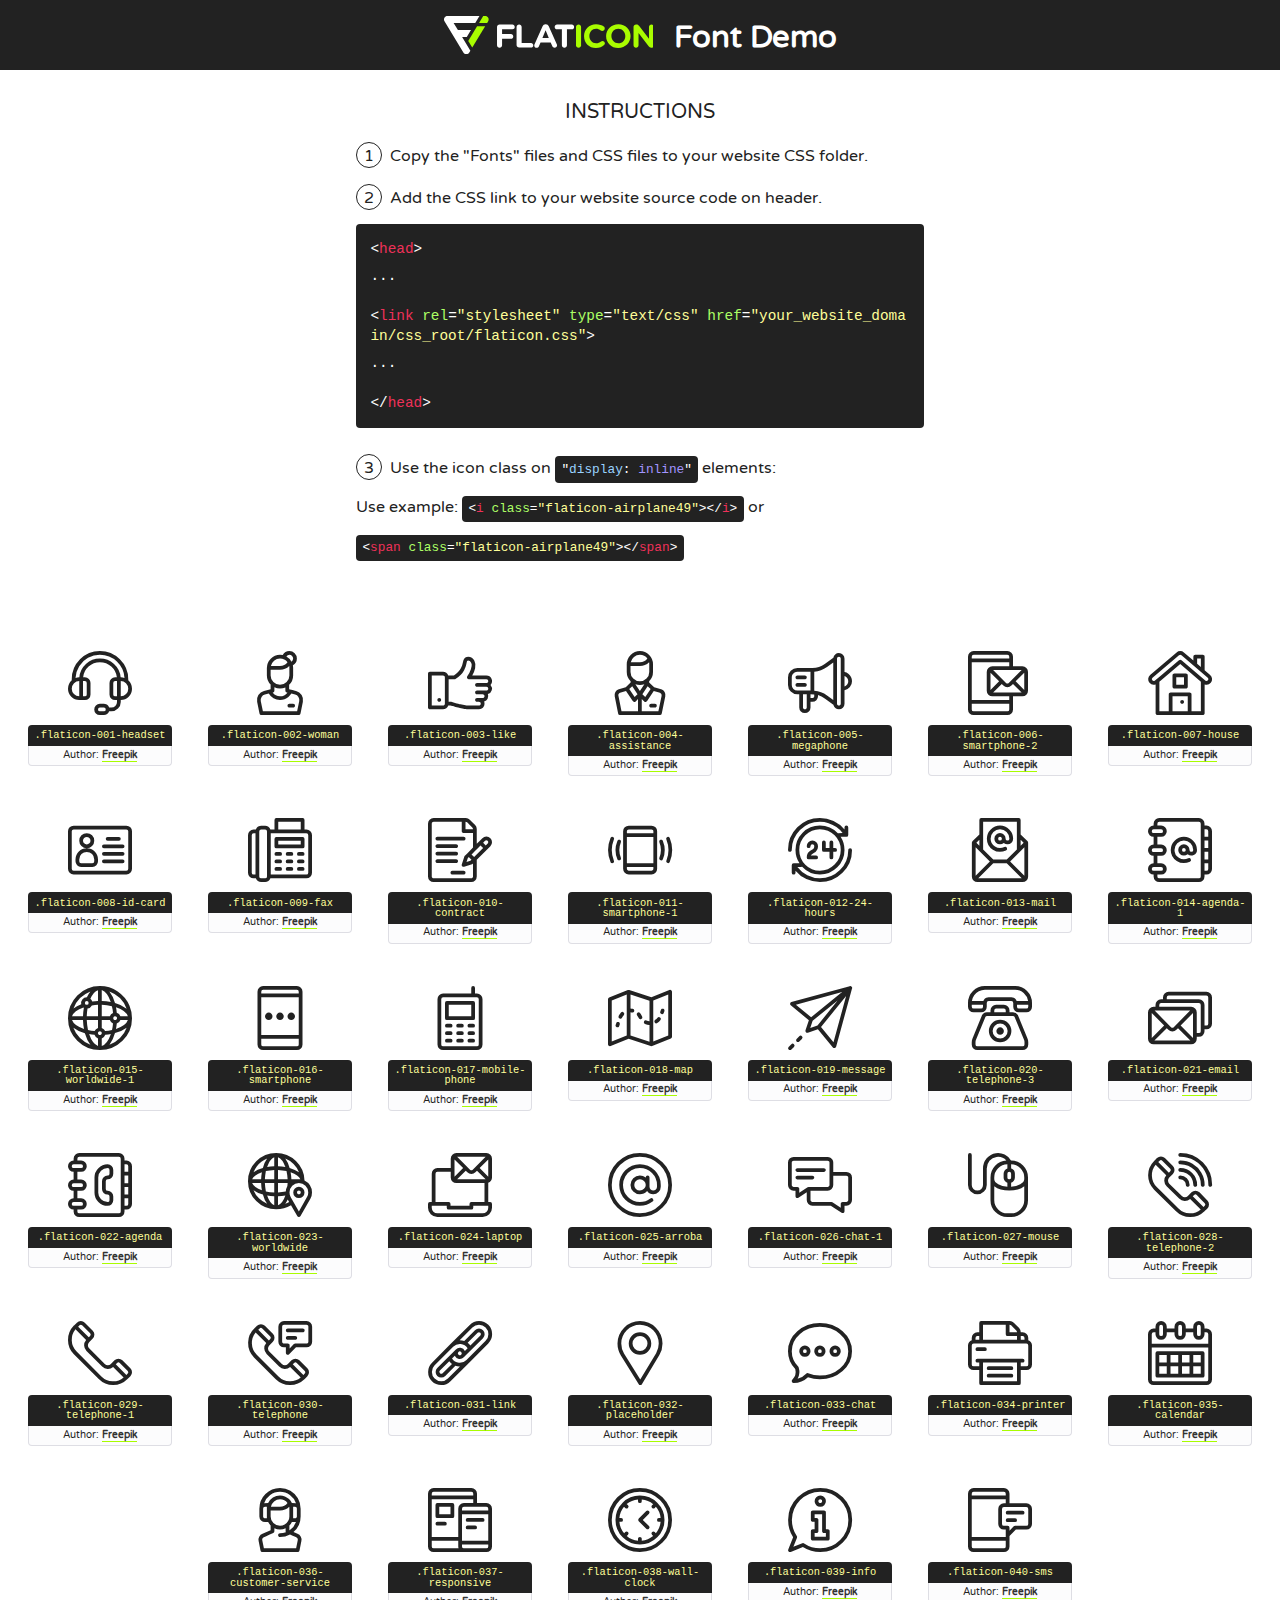
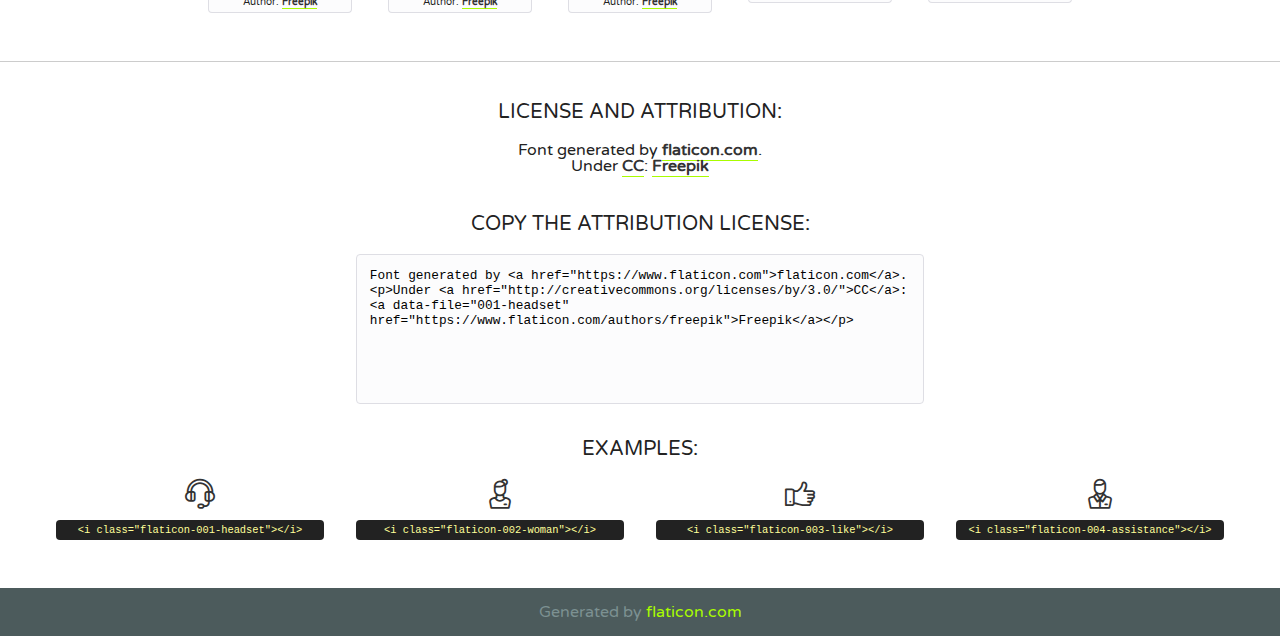
<file: logo/contact/font/flaticon.html>
<!DOCTYPE html>
<!--
  Flaticon icon font: Flaticon
  Creation date: 09/01/2018 08:14
-->
<html>
<!DOCTYPE html>
<html>

<head>
    <title>Flaticon WebFont</title>
    <link href="http://fonts.googleapis.com/css?family=Varela+Round" rel="stylesheet" type="text/css" />
    <link rel="stylesheet" type="text/css" href="flaticon.css">
    <meta charset="UTF-8">
    <style>
    html, body, div, span, applet, object, iframe,
    h1, h2, h3, h4, h5, h6, p, blockquote, pre,
    a, abbr, acronym, address, big, cite, code,
    del, dfn, em, img, ins, kbd, q, s, samp,
    small, strike, strong, sub, sup, tt, var,
    b, u, i, center,
    dl, dt, dd, ol, ul, li,
    fieldset, form, label, legend,
    table, caption, tbody, tfoot, thead, tr, th, td,
    article, aside, canvas, details, embed, 
    figure, figcaption, footer, header, hgroup, 
    menu, nav, output, ruby, section, summary,
    time, mark, audio, video {
        margin: 0;
        padding: 0;
        border: 0;
        font-size: 100%;
        font: inherit;
        vertical-align: baseline;
    }
    /* HTML5 display-role reset for older browsers */
    article, aside, details, figcaption, figure, 
    footer, header, hgroup, menu, nav, section {
        display: block;
    }
    body {
        line-height: 1;
    }
    ol, ul {
        list-style: none;
    }
    blockquote, q {
        quotes: none;
    }
    blockquote:before, blockquote:after,
    q:before, q:after {
        content: '';
        content: none;
    }
    table {
        border-collapse: collapse;
        border-spacing: 0;
    }
    body {
        font-family: 'Varela Round', Helvetica, Arial, sans-serif;
        font-size: 16px;
        color: #222;
    }
    a {
        color: #333;
        border-bottom: 1px solid #a9fd00;
        font-weight: bold;
        text-decoration: none;
    }
    * {
        -moz-box-sizing: border-box;
        -webkit-box-sizing: border-box;
        box-sizing: border-box;
        margin: 0;
        padding: 0;
    }
    [class^="flaticon-"]:before, [class*=" flaticon-"]:before, [class^="flaticon-"]:after, [class*=" flaticon-"]:after {
        font-family: Flaticon;
        font-size: 30px;
        font-style: normal;
        margin-left: 20px;
        color: #333;
    }
    .wrapper {
        max-width: 600px;
        margin: auto;
        padding: 0 1em;
    }
    .title {
        font-size: 1.25em;
        text-align: center;
        margin-bottom: 1em;
        text-transform: uppercase;
    }
    header {
        text-align: center;
        background-color: #222;
        color: #fff;
        padding: 1em;
    }
    header .logo {
        width: 210px;
        height: 38px;
        display: inline-block;
        vertical-align: middle;
        margin-right: 1em;
        border: none;
    }
    header strong {
        font-size: 1.95em;
        font-weight: bold;
        vertical-align: middle;
        margin-top: 5px;
        display: inline-block;
    }
    .demo {
        margin: 2em auto;
        line-height: 1.25em;
    }
    .demo ul li {
        margin-bottom: 1em;
    }
    .demo ul li .num {
        color: #222;
        border-radius: 20px;
        display: inline-block;
        width: 26px;
        padding: 3px;
        height: 26px;
        text-align: center;
        margin-right: 0.5em;
        border: 1px solid #222;
    }
    .demo ul li code {
        background-color: #222;
        border-radius: 4px;
        padding: 0.25em 0.5em;
        display: inline-block;
        color: #fff;
        font-family: Consolas,Monaco,Lucida Console,Liberation Mono,DejaVu Sans Mono,Bitstream Vera Sans Mono,Courier New, monospace;
        font-weight: lighter;
        margin-top: 1em;
        font-size: 0.8em;
        word-break: break-all;
    }
    .demo ul li code.big {
        padding: 1em;
        font-size: 0.9em;
    }
    .demo ul li code .red {
        color: #EF3159;
    }
    .demo ul li code .green {
        color: #ACFF65;
    }
    .demo ul li code .yellow {
        color: #FFFF99;
    }
    .demo ul li code .blue {
        color: #99D3FF;
    }
    .demo ul li code .purple {
        color: #A295FF;
    }
    .demo ul li code .dots {
        margin-top: 0.5em;
        display: block;
    }
    #glyphs {
        border-bottom: 1px solid #ccc;
        padding: 2em 0;
        text-align: center;
    }
    .glyph {
        display: inline-block;
        width: 9em;
        margin: 1em;
        text-align: center;
        vertical-align: top;
        background: #FFF;
    }
    .glyph .glyph-icon {
        padding: 10px;
        display: block;
        font-family:"Flaticon";
        font-size: 64px;
        line-height: 1;
    }
    .glyph .glyph-icon:before {
        font-size: 64px;
        color: #222;
        margin-left: 0;
    }
    .class-name {
        font-size: 0.65em;
        background-color: #222;
        color: #fff;
        border-radius: 4px 4px 0 0;
        padding: 0.5em;
        color: #FFFF99;
        font-family: Consolas,Monaco,Lucida Console,Liberation Mono,DejaVu Sans Mono,Bitstream Vera Sans Mono,Courier New, monospace;
    }
    .author-name {
        font-size: 0.6em;
        background-color: #fcfcfd;
        border: 1px solid #DEDEE4;
        border-top: 0;
        border-radius: 0 0 4px 4px;
        padding: 0.5em;
    }
    .class-name:last-child {
        font-size: 10px;
        color:#888;
    }
    .class-name:last-child a {
        font-size: 10px;
        color:#555;
    }
    .class-name:last-child a:hover {
        color:#a9fd00;
    }
    .glyph > input {
        display: block;
        width: 100px;
        margin: 5px auto;
        text-align: center;
        font-size: 12px;
        cursor: text;
    }
    .glyph > input.icon-input {
        font-family:"Flaticon";
        font-size: 16px;
        margin-bottom: 10px;
    }
    .attribution .title {
        margin-top: 2em;
    }
    .attribution textarea {
        background-color: #fcfcfd;
        padding: 1em;
        border: none;
        box-shadow: none;
        border: 1px solid #DEDEE4;
        border-radius: 4px;
        resize: none;
        width: 100%;
        height: 150px;
        font-size: 0.8em;
        font-family: Consolas,Monaco,Lucida Console,Liberation Mono,DejaVu Sans Mono,Bitstream Vera Sans Mono,Courier New, monospace;
        -webkit-appearance: none;
    }
    .iconsuse {
        margin: 2em auto;
        text-align: center;
        max-width: 1200px;
    }
    .iconsuse:after {
        content: '';
        display: table;
        clear: both;
    }
    .iconsuse .image {
        float: left;
        width: 25%;
        padding: 0 1em;
    }
    .iconsuse .image p {
        margin-bottom: 1em;
    }
    .iconsuse .image span {
        display: block;
        font-size: 0.65em;
        background-color: #222;
        color: #fff;
        border-radius: 4px;
        padding: 0.5em;
        color: #FFFF99;
        margin-top: 1em;
        font-family: Consolas,Monaco,Lucida Console,Liberation Mono,DejaVu Sans Mono,Bitstream Vera Sans Mono,Courier New, monospace;
    }
    #footer {
        text-align: center;
        background-color: #4C5B5C;
        color: #7c9192;
        padding: 1em;
    }
    #footer a {
        border: none;
        color: #a9fd00;
        font-weight: normal;
    }
    @media (max-width: 960px) {
        .iconsuse .image {
            width: 50%;
        }
    }
    @media (max-width: 560px) {
        .iconsuse .image {
            width: 100%;
        }
    }
    </style>
</head>

<body class="characters-off">

    <header>
        <a href="https://www.flaticon.com" target="_blank" class="logo">
            <svg version="1.1" xmlns="http://www.w3.org/2000/svg" xmlns:xlink="http://www.w3.org/1999/xlink" xmlns:a="http://ns.adobe.com/AdobeSVGViewerExtensions/3.0/" viewBox="0 0 560.875 102.036" enable-background="new 0 0 560.875 102.036" xml:space="preserve">
                <defs>
                </defs>
                <g>
                    <g class="letters">
                        <path fill="#ffffff" d="M141.596,29.675c0-3.777,2.985-6.767,6.764-6.767h34.438c3.426,0,6.15,2.728,6.15,6.15
                        c0,3.43-2.724,6.149-6.15,6.149h-27.674v13.091h23.719c3.429,0,6.151,2.724,6.151,6.15c0,3.43-2.723,6.149-6.151,6.149h-23.719
                        v17.574c0,3.773-2.986,6.761-6.764,6.761c-3.779,0-6.764-2.989-6.764-6.761V29.675z"></path>
                        <path fill="#ffffff" d="M193.844,29.149c0-3.781,2.985-6.767,6.764-6.767c3.776,0,6.763,2.985,6.763,6.767v42.957h25.039
                        c3.426,0,6.149,2.726,6.149,6.153c0,3.425-2.723,6.15-6.149,6.15h-31.802c-3.779,0-6.764-2.986-6.764-6.768V29.149z"></path>
                        <path fill="#ffffff" d="M241.891,75.71l21.438-48.407c1.492-3.341,4.215-5.357,7.906-5.357h0.792
                        c3.686,0,6.323,2.017,7.815,5.357l21.439,48.407c0.436,0.967,0.701,1.845,0.701,2.723c0,3.602-2.809,6.501-6.414,6.501
                        c-3.161,0-5.269-1.845-6.499-4.655l-4.132-9.661h-27.059l-4.301,10.102c-1.144,2.631-3.426,4.214-6.237,4.214
                        c-3.517,0-6.24-2.81-6.24-6.325C241.1,77.64,241.451,76.677,241.891,75.71z M279.932,58.666l-8.521-20.297l-8.526,20.297H279.932
                        z"></path>
                        <path fill="#ffffff" d="M314.864,35.387H301.86c-3.429,0-6.239-2.813-6.239-6.238c0-3.429,2.811-6.24,6.239-6.24h39.533
                        c3.426,0,6.237,2.811,6.237,6.24c0,3.425-2.811,6.238-6.237,6.238h-13.001v42.785c0,3.773-2.99,6.761-6.764,6.761
                        c-3.779,0-6.764-2.989-6.764-6.761V35.387z"></path>
                        <path fill="#A9FD00" d="M352.615,29.149c0-3.781,2.985-6.767,6.767-6.767c3.774,0,6.761,2.985,6.761,6.767v49.024
                        c0,3.773-2.987,6.761-6.761,6.761c-3.781,0-6.767-2.989-6.767-6.761V29.149z"></path>
                        <path fill="#A9FD00" d="M374.132,53.836v-0.179c0-17.481,13.178-31.801,32.065-31.801c9.22,0,15.459,2.458,20.557,6.238
                        c1.402,1.054,2.637,2.985,2.637,5.357c0,3.692-2.985,6.59-6.681,6.59c-1.845,0-3.071-0.702-4.044-1.319
                        c-3.776-2.813-7.729-4.393-12.562-4.393c-10.364,0-17.831,8.611-17.831,19.154v0.173c0,10.542,7.291,19.329,17.831,19.329
                        c5.715,0,9.492-1.756,13.359-4.834c1.049-0.874,2.458-1.491,4.039-1.491c3.429,0,6.325,2.813,6.325,6.236
                        c0,2.106-1.056,3.78-2.282,4.834c-5.539,4.834-12.036,7.733-21.878,7.733C387.572,85.464,374.132,71.493,374.132,53.836z"></path>
                        <path fill="#A9FD00" d="M433.009,53.836v-0.179c0-17.481,13.79-31.801,32.766-31.801c18.981,0,32.592,14.143,32.592,31.628v0.173
                        c0,17.483-13.785,31.807-32.769,31.807C446.625,85.464,433.009,71.32,433.009,53.836z M484.224,53.836v-0.179
                        c0-10.539-7.725-19.326-18.626-19.326c-10.893,0-18.449,8.611-18.449,19.154v0.173c0,10.542,7.73,19.329,18.626,19.329
                        C476.676,72.986,484.224,64.378,484.224,53.836z"></path>
                        <path fill="#A9FD00" d="M506.233,29.321c0-3.774,2.99-6.763,6.767-6.763h1.401c3.252,0,5.183,1.583,7.029,3.953l26.093,34.265
                        V29.059c0-3.692,2.99-6.677,6.681-6.677c3.683,0,6.671,2.985,6.671,6.677v48.934c0,3.78-2.987,6.765-6.764,6.765h-0.436
                        c-3.257,0-5.188-1.581-7.034-3.953l-27.056-35.492v32.944c0,3.687-2.985,6.676-6.678,6.676c-3.683,0-6.673-2.989-6.673-6.676
                        V29.321z"></path>
                    </g>
                    <g class="insignia">
                        <path fill="#ffffff" d="M48.372,56.137h12.517l11.156-18.537H37.186L25.688,18.539h57.825L94.668,0H9.271
                        C5.925,0,2.842,1.801,1.198,4.716c-1.644,2.907-1.593,6.482,0.134,9.343l50.38,83.501c1.678,2.781,4.689,4.476,7.938,4.476
                        c3.246,0,6.257-1.695,7.935-4.476l2.898-4.804L48.372,56.137z"></path>
                        <g class="i">
                            <path fill="#A9FD00" d="M93.575,18.539h0.031v0.004l21.652,0.004l2.705-4.488c1.727-2.861,1.778-6.436,0.133-9.343
                            C116.454,1.801,113.371,0,110.026,0h-5.294L93.575,18.539z"></path>
                            <polygon fill="#A9FD00" points="88.291,27.356 64.725,66.486 75.519,84.404 109.942,27.356"></polygon>
                        </g>
                    </g>
                </g>
            </svg>
        </a>
        <strong>Font Demo</strong>
    </header>


    <section class="demo wrapper">

        <p class="title">Instructions</p>

        <ul>
            <li>
                <span class="num">1</span>Copy the "Fonts" files and CSS files to your website CSS folder.
            </li>
            <li>
                <span class="num">2</span>Add the CSS link to your website source code on header.
                <code class="big">
                    &lt;<span class="red">head</span>&gt;
                    <br/><span class="dots">...</span>
                    <br/>&lt;<span class="red">link</span> <span class="green">rel</span>=<span class="yellow">"stylesheet"</span> <span class="green">type</span>=<span class="yellow">"text/css"</span> <span class="green">href</span>=<span class="yellow">"your_website_domain/css_root/flaticon.css"</span>&gt;
                    <br/><span class="dots">...</span>
                    <br/>&lt;/<span class="red">head</span>&gt;
                </code>
            </li>

            <li>
                <p>
                    <span class="num">3</span>Use the icon class on <code>"<span class="blue">display</span>:<span class="purple"> inline</span>"</code> elements:
                    <br />
                    Use example: <code>&lt;<span class="red">i</span> <span class="green">class</span>=<span class="yellow">&quot;flaticon-airplane49&quot;</span>&gt;&lt;/<span class="red">i</span>&gt;</code> or <code>&lt;<span class="red">span</span> <span class="green">class</span>=<span class="yellow">&quot;flaticon-airplane49&quot;</span>&gt;&lt;/<span class="red">span</span>&gt;</code>
            </li>
        </ul>

    </section>




   <section id="glyphs">          
    
      
        <div class="glyph"><div class="glyph-icon flaticon-001-headset"></div>
            <div class="class-name">.flaticon-001-headset</div>
            <div class="author-name">Author: <a data-file="001-headset" href="https://www.flaticon.com/authors/freepik">Freepik</a> </div> 
        </div>        
        
        <div class="glyph"><div class="glyph-icon flaticon-002-woman"></div>
            <div class="class-name">.flaticon-002-woman</div>
            <div class="author-name">Author: <a data-file="002-woman" href="https://www.flaticon.com/authors/freepik">Freepik</a> </div> 
        </div>        
        
        <div class="glyph"><div class="glyph-icon flaticon-003-like"></div>
            <div class="class-name">.flaticon-003-like</div>
            <div class="author-name">Author: <a data-file="003-like" href="https://www.flaticon.com/authors/freepik">Freepik</a> </div> 
        </div>        
        
        <div class="glyph"><div class="glyph-icon flaticon-004-assistance"></div>
            <div class="class-name">.flaticon-004-assistance</div>
            <div class="author-name">Author: <a data-file="004-assistance" href="https://www.flaticon.com/authors/freepik">Freepik</a> </div> 
        </div>        
        
        <div class="glyph"><div class="glyph-icon flaticon-005-megaphone"></div>
            <div class="class-name">.flaticon-005-megaphone</div>
            <div class="author-name">Author: <a data-file="005-megaphone" href="https://www.flaticon.com/authors/freepik">Freepik</a> </div> 
        </div>        
        
        <div class="glyph"><div class="glyph-icon flaticon-006-smartphone-2"></div>
            <div class="class-name">.flaticon-006-smartphone-2</div>
            <div class="author-name">Author: <a data-file="006-smartphone-2" href="https://www.flaticon.com/authors/freepik">Freepik</a> </div> 
        </div>        
        
        <div class="glyph"><div class="glyph-icon flaticon-007-house"></div>
            <div class="class-name">.flaticon-007-house</div>
            <div class="author-name">Author: <a data-file="007-house" href="https://www.flaticon.com/authors/freepik">Freepik</a> </div> 
        </div>        
        
        <div class="glyph"><div class="glyph-icon flaticon-008-id-card"></div>
            <div class="class-name">.flaticon-008-id-card</div>
            <div class="author-name">Author: <a data-file="008-id-card" href="https://www.flaticon.com/authors/freepik">Freepik</a> </div> 
        </div>        
        
        <div class="glyph"><div class="glyph-icon flaticon-009-fax"></div>
            <div class="class-name">.flaticon-009-fax</div>
            <div class="author-name">Author: <a data-file="009-fax" href="https://www.flaticon.com/authors/freepik">Freepik</a> </div> 
        </div>        
        
        <div class="glyph"><div class="glyph-icon flaticon-010-contract"></div>
            <div class="class-name">.flaticon-010-contract</div>
            <div class="author-name">Author: <a data-file="010-contract" href="https://www.flaticon.com/authors/freepik">Freepik</a> </div> 
        </div>        
        
        <div class="glyph"><div class="glyph-icon flaticon-011-smartphone-1"></div>
            <div class="class-name">.flaticon-011-smartphone-1</div>
            <div class="author-name">Author: <a data-file="011-smartphone-1" href="https://www.flaticon.com/authors/freepik">Freepik</a> </div> 
        </div>        
        
        <div class="glyph"><div class="glyph-icon flaticon-012-24-hours"></div>
            <div class="class-name">.flaticon-012-24-hours</div>
            <div class="author-name">Author: <a data-file="012-24-hours" href="https://www.flaticon.com/authors/freepik">Freepik</a> </div> 
        </div>        
        
        <div class="glyph"><div class="glyph-icon flaticon-013-mail"></div>
            <div class="class-name">.flaticon-013-mail</div>
            <div class="author-name">Author: <a data-file="013-mail" href="https://www.flaticon.com/authors/freepik">Freepik</a> </div> 
        </div>        
        
        <div class="glyph"><div class="glyph-icon flaticon-014-agenda-1"></div>
            <div class="class-name">.flaticon-014-agenda-1</div>
            <div class="author-name">Author: <a data-file="014-agenda-1" href="https://www.flaticon.com/authors/freepik">Freepik</a> </div> 
        </div>        
        
        <div class="glyph"><div class="glyph-icon flaticon-015-worldwide-1"></div>
            <div class="class-name">.flaticon-015-worldwide-1</div>
            <div class="author-name">Author: <a data-file="015-worldwide-1" href="https://www.flaticon.com/authors/freepik">Freepik</a> </div> 
        </div>        
        
        <div class="glyph"><div class="glyph-icon flaticon-016-smartphone"></div>
            <div class="class-name">.flaticon-016-smartphone</div>
            <div class="author-name">Author: <a data-file="016-smartphone" href="https://www.flaticon.com/authors/freepik">Freepik</a> </div> 
        </div>        
        
        <div class="glyph"><div class="glyph-icon flaticon-017-mobile-phone"></div>
            <div class="class-name">.flaticon-017-mobile-phone</div>
            <div class="author-name">Author: <a data-file="017-mobile-phone" href="https://www.flaticon.com/authors/freepik">Freepik</a> </div> 
        </div>        
        
        <div class="glyph"><div class="glyph-icon flaticon-018-map"></div>
            <div class="class-name">.flaticon-018-map</div>
            <div class="author-name">Author: <a data-file="018-map" href="https://www.flaticon.com/authors/freepik">Freepik</a> </div> 
        </div>        
        
        <div class="glyph"><div class="glyph-icon flaticon-019-message"></div>
            <div class="class-name">.flaticon-019-message</div>
            <div class="author-name">Author: <a data-file="019-message" href="https://www.flaticon.com/authors/freepik">Freepik</a> </div> 
        </div>        
        
        <div class="glyph"><div class="glyph-icon flaticon-020-telephone-3"></div>
            <div class="class-name">.flaticon-020-telephone-3</div>
            <div class="author-name">Author: <a data-file="020-telephone-3" href="https://www.flaticon.com/authors/freepik">Freepik</a> </div> 
        </div>        
        
        <div class="glyph"><div class="glyph-icon flaticon-021-email"></div>
            <div class="class-name">.flaticon-021-email</div>
            <div class="author-name">Author: <a data-file="021-email" href="https://www.flaticon.com/authors/freepik">Freepik</a> </div> 
        </div>        
        
        <div class="glyph"><div class="glyph-icon flaticon-022-agenda"></div>
            <div class="class-name">.flaticon-022-agenda</div>
            <div class="author-name">Author: <a data-file="022-agenda" href="https://www.flaticon.com/authors/freepik">Freepik</a> </div> 
        </div>        
        
        <div class="glyph"><div class="glyph-icon flaticon-023-worldwide"></div>
            <div class="class-name">.flaticon-023-worldwide</div>
            <div class="author-name">Author: <a data-file="023-worldwide" href="https://www.flaticon.com/authors/freepik">Freepik</a> </div> 
        </div>        
        
        <div class="glyph"><div class="glyph-icon flaticon-024-laptop"></div>
            <div class="class-name">.flaticon-024-laptop</div>
            <div class="author-name">Author: <a data-file="024-laptop" href="https://www.flaticon.com/authors/freepik">Freepik</a> </div> 
        </div>        
        
        <div class="glyph"><div class="glyph-icon flaticon-025-arroba"></div>
            <div class="class-name">.flaticon-025-arroba</div>
            <div class="author-name">Author: <a data-file="025-arroba" href="https://www.flaticon.com/authors/freepik">Freepik</a> </div> 
        </div>        
        
        <div class="glyph"><div class="glyph-icon flaticon-026-chat-1"></div>
            <div class="class-name">.flaticon-026-chat-1</div>
            <div class="author-name">Author: <a data-file="026-chat-1" href="https://www.flaticon.com/authors/freepik">Freepik</a> </div> 
        </div>        
        
        <div class="glyph"><div class="glyph-icon flaticon-027-mouse"></div>
            <div class="class-name">.flaticon-027-mouse</div>
            <div class="author-name">Author: <a data-file="027-mouse" href="https://www.flaticon.com/authors/freepik">Freepik</a> </div> 
        </div>        
        
        <div class="glyph"><div class="glyph-icon flaticon-028-telephone-2"></div>
            <div class="class-name">.flaticon-028-telephone-2</div>
            <div class="author-name">Author: <a data-file="028-telephone-2" href="https://www.flaticon.com/authors/freepik">Freepik</a> </div> 
        </div>        
        
        <div class="glyph"><div class="glyph-icon flaticon-029-telephone-1"></div>
            <div class="class-name">.flaticon-029-telephone-1</div>
            <div class="author-name">Author: <a data-file="029-telephone-1" href="https://www.flaticon.com/authors/freepik">Freepik</a> </div> 
        </div>        
        
        <div class="glyph"><div class="glyph-icon flaticon-030-telephone"></div>
            <div class="class-name">.flaticon-030-telephone</div>
            <div class="author-name">Author: <a data-file="030-telephone" href="https://www.flaticon.com/authors/freepik">Freepik</a> </div> 
        </div>        
        
        <div class="glyph"><div class="glyph-icon flaticon-031-link"></div>
            <div class="class-name">.flaticon-031-link</div>
            <div class="author-name">Author: <a data-file="031-link" href="https://www.flaticon.com/authors/freepik">Freepik</a> </div> 
        </div>        
        
        <div class="glyph"><div class="glyph-icon flaticon-032-placeholder"></div>
            <div class="class-name">.flaticon-032-placeholder</div>
            <div class="author-name">Author: <a data-file="032-placeholder" href="https://www.flaticon.com/authors/freepik">Freepik</a> </div> 
        </div>        
        
        <div class="glyph"><div class="glyph-icon flaticon-033-chat"></div>
            <div class="class-name">.flaticon-033-chat</div>
            <div class="author-name">Author: <a data-file="033-chat" href="https://www.flaticon.com/authors/freepik">Freepik</a> </div> 
        </div>        
        
        <div class="glyph"><div class="glyph-icon flaticon-034-printer"></div>
            <div class="class-name">.flaticon-034-printer</div>
            <div class="author-name">Author: <a data-file="034-printer" href="https://www.flaticon.com/authors/freepik">Freepik</a> </div> 
        </div>        
        
        <div class="glyph"><div class="glyph-icon flaticon-035-calendar"></div>
            <div class="class-name">.flaticon-035-calendar</div>
            <div class="author-name">Author: <a data-file="035-calendar" href="https://www.flaticon.com/authors/freepik">Freepik</a> </div> 
        </div>        
        
        <div class="glyph"><div class="glyph-icon flaticon-036-customer-service"></div>
            <div class="class-name">.flaticon-036-customer-service</div>
            <div class="author-name">Author: <a data-file="036-customer-service" href="https://www.flaticon.com/authors/freepik">Freepik</a> </div> 
        </div>        
        
        <div class="glyph"><div class="glyph-icon flaticon-037-responsive"></div>
            <div class="class-name">.flaticon-037-responsive</div>
            <div class="author-name">Author: <a data-file="037-responsive" href="https://www.flaticon.com/authors/freepik">Freepik</a> </div> 
        </div>        
        
        <div class="glyph"><div class="glyph-icon flaticon-038-wall-clock"></div>
            <div class="class-name">.flaticon-038-wall-clock</div>
            <div class="author-name">Author: <a data-file="038-wall-clock" href="https://www.flaticon.com/authors/freepik">Freepik</a> </div> 
        </div>        
        
        <div class="glyph"><div class="glyph-icon flaticon-039-info"></div>
            <div class="class-name">.flaticon-039-info</div>
            <div class="author-name">Author: <a data-file="039-info" href="https://www.flaticon.com/authors/freepik">Freepik</a> </div> 
        </div>        
        
        <div class="glyph"><div class="glyph-icon flaticon-040-sms"></div>
            <div class="class-name">.flaticon-040-sms</div>
            <div class="author-name">Author: <a data-file="040-sms" href="https://www.flaticon.com/authors/freepik">Freepik</a> </div> 
        </div>        
        

    </section>



    <section class="attribution wrapper"   style="text-align:center;">

      <div class="title">License and attribution:</div><div class="attrDiv">Font generated by <a href="https://www.flaticon.com">flaticon.com</a>. <div><p>Under <a href="http://creativecommons.org/licenses/by/3.0/">CC</a>: <a data-file="001-headset" href="https://www.flaticon.com/authors/freepik">Freepik</a></p>  </div>
      </div>
      <div class="title">Copy the Attribution License:</div>

    <textarea onclick="this.focus();this.select();">Font generated by &lt;a href=&quot;https://www.flaticon.com&quot;&gt;flaticon.com&lt;/a&gt;. <p>Under <a href="http://creativecommons.org/licenses/by/3.0/">CC</a>: <a data-file="001-headset" href="https://www.flaticon.com/authors/freepik">Freepik</a></p>  
     </textarea>

    </section>

    <section class="iconsuse">

          <div class="title">Examples:</div>            
             
            <div class="image">
                <p>
                    <i class="glyph-icon flaticon-001-headset"></i> 
                    <span>&lt;i class=&quot;flaticon-001-headset&quot;&gt;&lt;/i&gt;</span>
                </p>
            </div>
            
            <div class="image">
                <p>
                    <i class="glyph-icon flaticon-002-woman"></i> 
                    <span>&lt;i class=&quot;flaticon-002-woman&quot;&gt;&lt;/i&gt;</span>
                </p>
            </div>
            
            <div class="image">
                <p>
                    <i class="glyph-icon flaticon-003-like"></i> 
                    <span>&lt;i class=&quot;flaticon-003-like&quot;&gt;&lt;/i&gt;</span>
                </p>
            </div>
            
            <div class="image">
                <p>
                    <i class="glyph-icon flaticon-004-assistance"></i> 
                    <span>&lt;i class=&quot;flaticon-004-assistance&quot;&gt;&lt;/i&gt;</span>
                </p>
            </div>
                       
        </div>
                            
    </section>

<div id="footer">
    <div>Generated by <a href="https://www.flaticon.com">flaticon.com</a>
    </div>
</div>



</body>
</html>
</file>
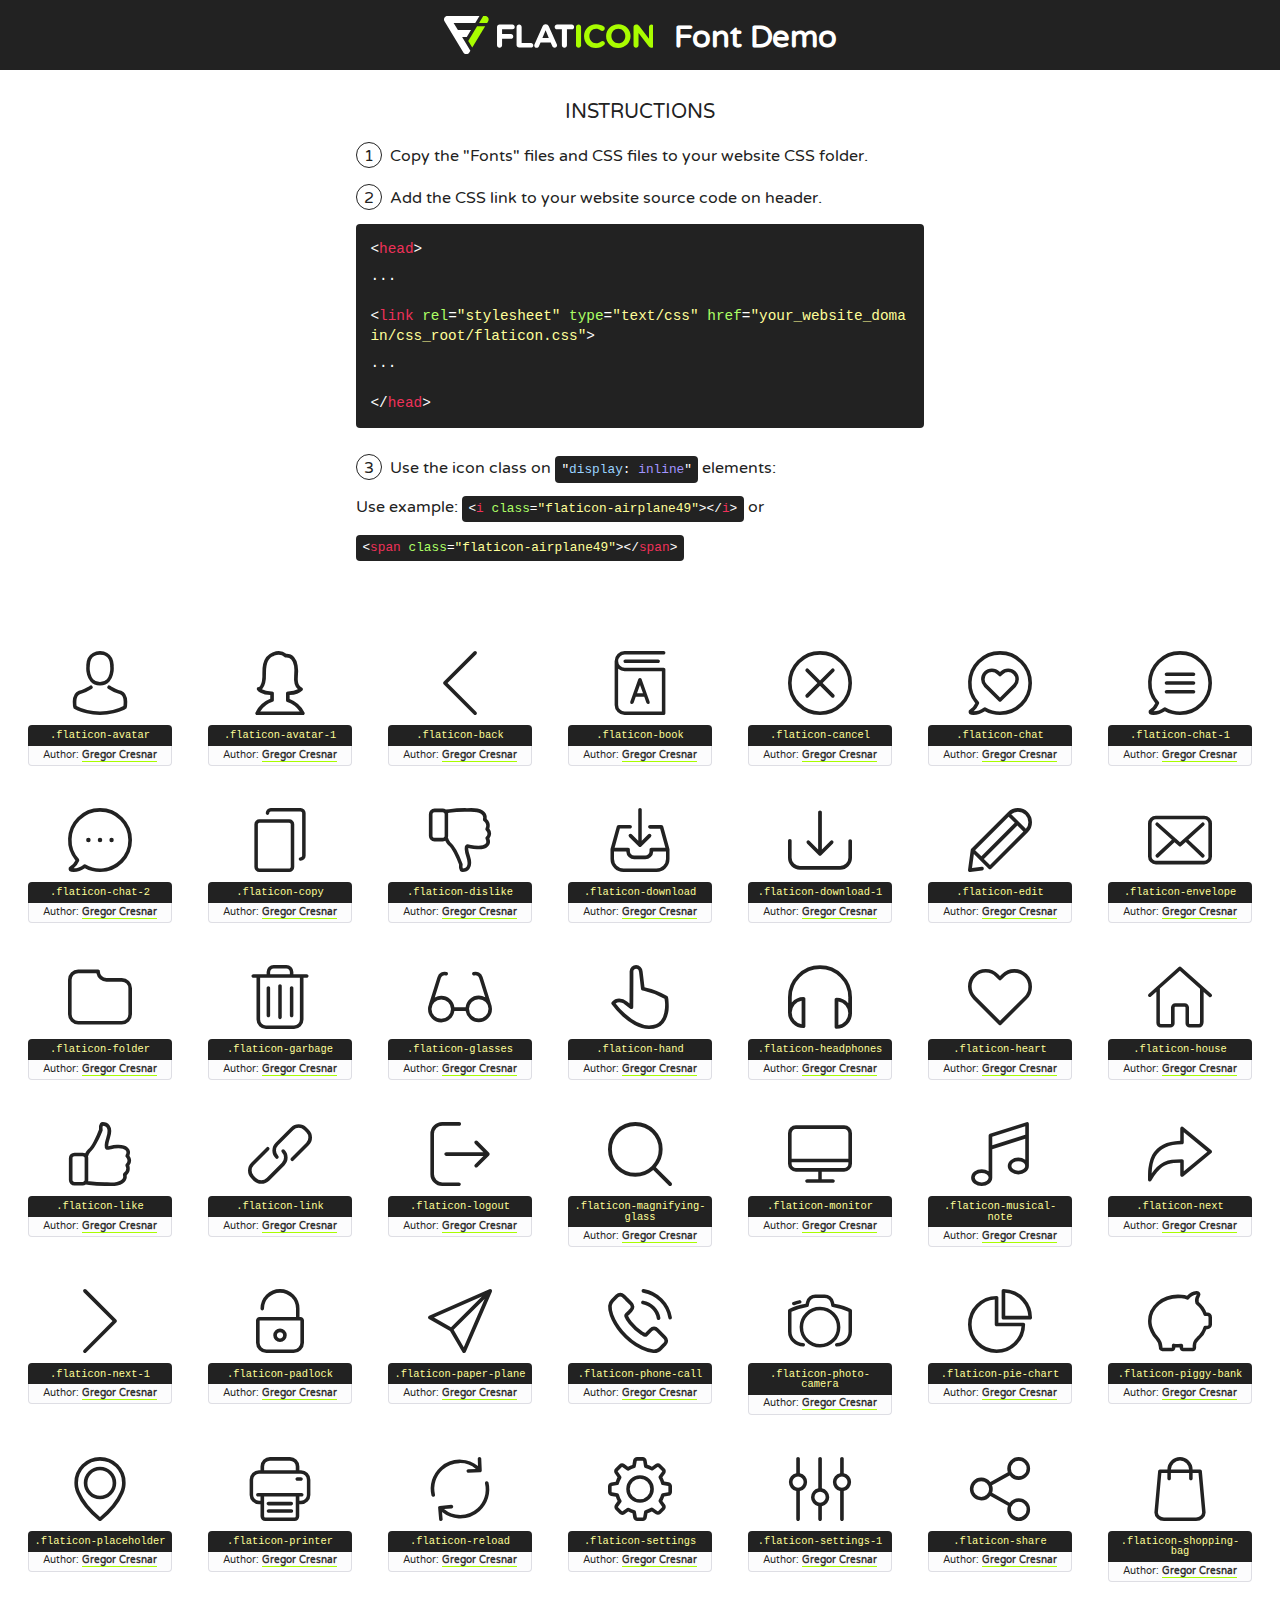
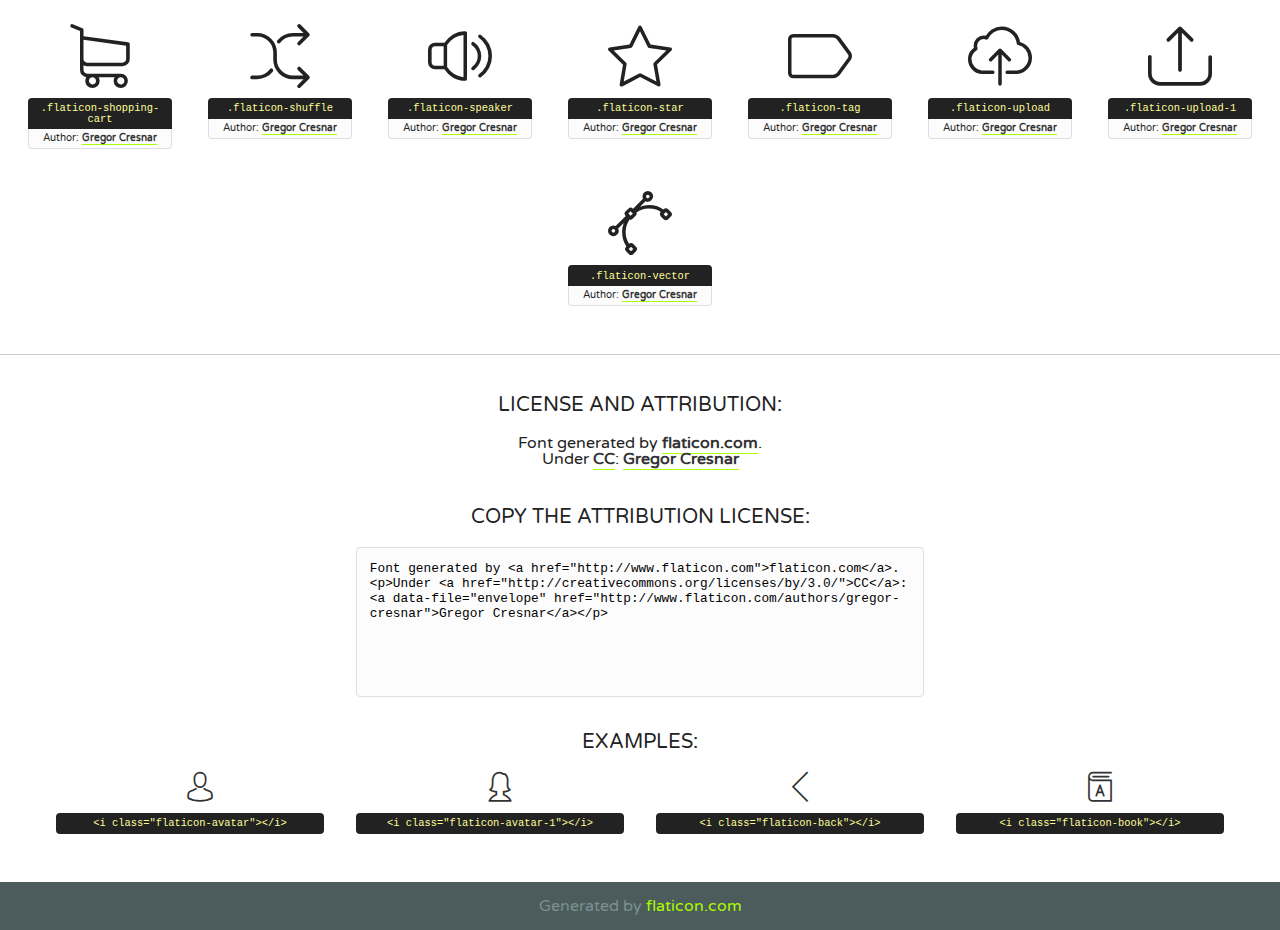
<file: logo/multimedia/font/flaticon.html>
<!DOCTYPE html>
<!--
  Flaticon icon font: Flaticon
  Creation date: 22/06/2016 15:35
-->
<html>
<!DOCTYPE html>
<html>

<head>
    <title>Flaticon WebFont</title>
    <link href="http://fonts.googleapis.com/css?family=Varela+Round" rel="stylesheet" type="text/css" />
    <link rel="stylesheet" type="text/css" href="flaticon.css">
    <meta charset="UTF-8">
    <style>
    html, body, div, span, applet, object, iframe,
    h1, h2, h3, h4, h5, h6, p, blockquote, pre,
    a, abbr, acronym, address, big, cite, code,
    del, dfn, em, img, ins, kbd, q, s, samp,
    small, strike, strong, sub, sup, tt, var,
    b, u, i, center,
    dl, dt, dd, ol, ul, li,
    fieldset, form, label, legend,
    table, caption, tbody, tfoot, thead, tr, th, td,
    article, aside, canvas, details, embed, 
    figure, figcaption, footer, header, hgroup, 
    menu, nav, output, ruby, section, summary,
    time, mark, audio, video {
        margin: 0;
        padding: 0;
        border: 0;
        font-size: 100%;
        font: inherit;
        vertical-align: baseline;
    }
    /* HTML5 display-role reset for older browsers */
    article, aside, details, figcaption, figure, 
    footer, header, hgroup, menu, nav, section {
        display: block;
    }
    body {
        line-height: 1;
    }
    ol, ul {
        list-style: none;
    }
    blockquote, q {
        quotes: none;
    }
    blockquote:before, blockquote:after,
    q:before, q:after {
        content: '';
        content: none;
    }
    table {
        border-collapse: collapse;
        border-spacing: 0;
    }
    body {
        font-family: 'Varela Round', Helvetica, Arial, sans-serif;
        font-size: 16px;
        color: #222;
    }
    a {
        color: #333;
        border-bottom: 1px solid #a9fd00;
        font-weight: bold;
        text-decoration: none;
    }
    * {
        -moz-box-sizing: border-box;
        -webkit-box-sizing: border-box;
        box-sizing: border-box;
        margin: 0;
        padding: 0;
    }
    [class^="flaticon-"]:before, [class*=" flaticon-"]:before, [class^="flaticon-"]:after, [class*=" flaticon-"]:after {
        font-family: Flaticon;
        font-size: 30px;
        font-style: normal;
        margin-left: 20px;
        color: #333;
    }
    .wrapper {
        max-width: 600px;
        margin: auto;
        padding: 0 1em;
    }
    .title {
        font-size: 1.25em;
        text-align: center;
        margin-bottom: 1em;
        text-transform: uppercase;
    }
    header {
        text-align: center;
        background-color: #222;
        color: #fff;
        padding: 1em;
    }
    header .logo {
        width: 210px;
        height: 38px;
        display: inline-block;
        vertical-align: middle;
        margin-right: 1em;
        border: none;
    }
    header strong {
        font-size: 1.95em;
        font-weight: bold;
        vertical-align: middle;
        margin-top: 5px;
        display: inline-block;
    }
    .demo {
        margin: 2em auto;
        line-height: 1.25em;
    }
    .demo ul li {
        margin-bottom: 1em;
    }
    .demo ul li .num {
        color: #222;
        border-radius: 20px;
        display: inline-block;
        width: 26px;
        padding: 3px;
        height: 26px;
        text-align: center;
        margin-right: 0.5em;
        border: 1px solid #222;
    }
    .demo ul li code {
        background-color: #222;
        border-radius: 4px;
        padding: 0.25em 0.5em;
        display: inline-block;
        color: #fff;
        font-family: Consolas,Monaco,Lucida Console,Liberation Mono,DejaVu Sans Mono,Bitstream Vera Sans Mono,Courier New, monospace;
        font-weight: lighter;
        margin-top: 1em;
        font-size: 0.8em;
        word-break: break-all;
    }
    .demo ul li code.big {
        padding: 1em;
        font-size: 0.9em;
    }
    .demo ul li code .red {
        color: #EF3159;
    }
    .demo ul li code .green {
        color: #ACFF65;
    }
    .demo ul li code .yellow {
        color: #FFFF99;
    }
    .demo ul li code .blue {
        color: #99D3FF;
    }
    .demo ul li code .purple {
        color: #A295FF;
    }
    .demo ul li code .dots {
        margin-top: 0.5em;
        display: block;
    }
    #glyphs {
        border-bottom: 1px solid #ccc;
        padding: 2em 0;
        text-align: center;
    }
    .glyph {
        display: inline-block;
        width: 9em;
        margin: 1em;
        text-align: center;
        vertical-align: top;
        background: #FFF;
    }
    .glyph .glyph-icon {
        padding: 10px;
        display: block;
        font-family:"Flaticon";
        font-size: 64px;
        line-height: 1;
    }
    .glyph .glyph-icon:before {
        font-size: 64px;
        color: #222;
        margin-left: 0;
    }
    .class-name {
        font-size: 0.65em;
        background-color: #222;
        color: #fff;
        border-radius: 4px 4px 0 0;
        padding: 0.5em;
        color: #FFFF99;
        font-family: Consolas,Monaco,Lucida Console,Liberation Mono,DejaVu Sans Mono,Bitstream Vera Sans Mono,Courier New, monospace;
    }
    .author-name {
        font-size: 0.6em;
        background-color: #fcfcfd;
        border: 1px solid #DEDEE4;
        border-top: 0;
        border-radius: 0 0 4px 4px;
        padding: 0.5em;
    }
    .class-name:last-child {
        font-size: 10px;
        color:#888;
    }
    .class-name:last-child a {
        font-size: 10px;
        color:#555;
    }
    .class-name:last-child a:hover {
        color:#a9fd00;
    }
    .glyph > input {
        display: block;
        width: 100px;
        margin: 5px auto;
        text-align: center;
        font-size: 12px;
        cursor: text;
    }
    .glyph > input.icon-input {
        font-family:"Flaticon";
        font-size: 16px;
        margin-bottom: 10px;
    }
    .attribution .title {
        margin-top: 2em;
    }
    .attribution textarea {
        background-color: #fcfcfd;
        padding: 1em;
        border: none;
        box-shadow: none;
        border: 1px solid #DEDEE4;
        border-radius: 4px;
        resize: none;
        width: 100%;
        height: 150px;
        font-size: 0.8em;
        font-family: Consolas,Monaco,Lucida Console,Liberation Mono,DejaVu Sans Mono,Bitstream Vera Sans Mono,Courier New, monospace;
        -webkit-appearance: none;
    }
    .iconsuse {
        margin: 2em auto;
        text-align: center;
        max-width: 1200px;
    }
    .iconsuse:after {
        content: '';
        display: table;
        clear: both;
    }
    .iconsuse .image {
        float: left;
        width: 25%;
        padding: 0 1em;
    }
    .iconsuse .image p {
        margin-bottom: 1em;
    }
    .iconsuse .image span {
        display: block;
        font-size: 0.65em;
        background-color: #222;
        color: #fff;
        border-radius: 4px;
        padding: 0.5em;
        color: #FFFF99;
        margin-top: 1em;
        font-family: Consolas,Monaco,Lucida Console,Liberation Mono,DejaVu Sans Mono,Bitstream Vera Sans Mono,Courier New, monospace;
    }
    #footer {
        text-align: center;
        background-color: #4C5B5C;
        color: #7c9192;
        padding: 1em;
    }
    #footer a {
        border: none;
        color: #a9fd00;
        font-weight: normal;
    }
    @media (max-width: 960px) {
        .iconsuse .image {
            width: 50%;
        }
    }
    @media (max-width: 560px) {
        .iconsuse .image {
            width: 100%;
        }
    }
    </style>
</head>

<body class="characters-off">

    <header>
        <a href="http://www.flaticon.com" target="_blank" class="logo">
            <svg version="1.1" xmlns="http://www.w3.org/2000/svg" xmlns:xlink="http://www.w3.org/1999/xlink" xmlns:a="http://ns.adobe.com/AdobeSVGViewerExtensions/3.0/" viewBox="0 0 560.875 102.036" enable-background="new 0 0 560.875 102.036" xml:space="preserve">
                <defs>
                </defs>
                <g>
                    <g class="letters">
                        <path fill="#ffffff" d="M141.596,29.675c0-3.777,2.985-6.767,6.764-6.767h34.438c3.426,0,6.15,2.728,6.15,6.15
                        c0,3.43-2.724,6.149-6.15,6.149h-27.674v13.091h23.719c3.429,0,6.151,2.724,6.151,6.15c0,3.43-2.723,6.149-6.151,6.149h-23.719
                        v17.574c0,3.773-2.986,6.761-6.764,6.761c-3.779,0-6.764-2.989-6.764-6.761V29.675z"></path>
                        <path fill="#ffffff" d="M193.844,29.149c0-3.781,2.985-6.767,6.764-6.767c3.776,0,6.763,2.985,6.763,6.767v42.957h25.039
                        c3.426,0,6.149,2.726,6.149,6.153c0,3.425-2.723,6.15-6.149,6.15h-31.802c-3.779,0-6.764-2.986-6.764-6.768V29.149z"></path>
                        <path fill="#ffffff" d="M241.891,75.71l21.438-48.407c1.492-3.341,4.215-5.357,7.906-5.357h0.792
                        c3.686,0,6.323,2.017,7.815,5.357l21.439,48.407c0.436,0.967,0.701,1.845,0.701,2.723c0,3.602-2.809,6.501-6.414,6.501
                        c-3.161,0-5.269-1.845-6.499-4.655l-4.132-9.661h-27.059l-4.301,10.102c-1.144,2.631-3.426,4.214-6.237,4.214
                        c-3.517,0-6.24-2.81-6.24-6.325C241.1,77.64,241.451,76.677,241.891,75.71z M279.932,58.666l-8.521-20.297l-8.526,20.297H279.932
                        z"></path>
                        <path fill="#ffffff" d="M314.864,35.387H301.86c-3.429,0-6.239-2.813-6.239-6.238c0-3.429,2.811-6.24,6.239-6.24h39.533
                        c3.426,0,6.237,2.811,6.237,6.24c0,3.425-2.811,6.238-6.237,6.238h-13.001v42.785c0,3.773-2.99,6.761-6.764,6.761
                        c-3.779,0-6.764-2.989-6.764-6.761V35.387z"></path>
                        <path fill="#A9FD00" d="M352.615,29.149c0-3.781,2.985-6.767,6.767-6.767c3.774,0,6.761,2.985,6.761,6.767v49.024
                        c0,3.773-2.987,6.761-6.761,6.761c-3.781,0-6.767-2.989-6.767-6.761V29.149z"></path>
                        <path fill="#A9FD00" d="M374.132,53.836v-0.179c0-17.481,13.178-31.801,32.065-31.801c9.22,0,15.459,2.458,20.557,6.238
                        c1.402,1.054,2.637,2.985,2.637,5.357c0,3.692-2.985,6.59-6.681,6.59c-1.845,0-3.071-0.702-4.044-1.319
                        c-3.776-2.813-7.729-4.393-12.562-4.393c-10.364,0-17.831,8.611-17.831,19.154v0.173c0,10.542,7.291,19.329,17.831,19.329
                        c5.715,0,9.492-1.756,13.359-4.834c1.049-0.874,2.458-1.491,4.039-1.491c3.429,0,6.325,2.813,6.325,6.236
                        c0,2.106-1.056,3.78-2.282,4.834c-5.539,4.834-12.036,7.733-21.878,7.733C387.572,85.464,374.132,71.493,374.132,53.836z"></path>
                        <path fill="#A9FD00" d="M433.009,53.836v-0.179c0-17.481,13.79-31.801,32.766-31.801c18.981,0,32.592,14.143,32.592,31.628v0.173
                        c0,17.483-13.785,31.807-32.769,31.807C446.625,85.464,433.009,71.32,433.009,53.836z M484.224,53.836v-0.179
                        c0-10.539-7.725-19.326-18.626-19.326c-10.893,0-18.449,8.611-18.449,19.154v0.173c0,10.542,7.73,19.329,18.626,19.329
                        C476.676,72.986,484.224,64.378,484.224,53.836z"></path>
                        <path fill="#A9FD00" d="M506.233,29.321c0-3.774,2.99-6.763,6.767-6.763h1.401c3.252,0,5.183,1.583,7.029,3.953l26.093,34.265
                        V29.059c0-3.692,2.99-6.677,6.681-6.677c3.683,0,6.671,2.985,6.671,6.677v48.934c0,3.78-2.987,6.765-6.764,6.765h-0.436
                        c-3.257,0-5.188-1.581-7.034-3.953l-27.056-35.492v32.944c0,3.687-2.985,6.676-6.678,6.676c-3.683,0-6.673-2.989-6.673-6.676
                        V29.321z"></path>
                    </g>
                    <g class="insignia">
                        <path fill="#ffffff" d="M48.372,56.137h12.517l11.156-18.537H37.186L25.688,18.539h57.825L94.668,0H9.271
                        C5.925,0,2.842,1.801,1.198,4.716c-1.644,2.907-1.593,6.482,0.134,9.343l50.38,83.501c1.678,2.781,4.689,4.476,7.938,4.476
                        c3.246,0,6.257-1.695,7.935-4.476l2.898-4.804L48.372,56.137z"></path>
                        <g class="i">
                            <path fill="#A9FD00" d="M93.575,18.539h0.031v0.004l21.652,0.004l2.705-4.488c1.727-2.861,1.778-6.436,0.133-9.343
                            C116.454,1.801,113.371,0,110.026,0h-5.294L93.575,18.539z"></path>
                            <polygon fill="#A9FD00" points="88.291,27.356 64.725,66.486 75.519,84.404 109.942,27.356"></polygon>
                        </g>
                    </g>
                </g>
            </svg>
        </a>
        <strong>Font Demo</strong>
    </header>


    <section class="demo wrapper">

        <p class="title">Instructions</p>

        <ul>
            <li>
                <span class="num">1</span>Copy the "Fonts" files and CSS files to your website CSS folder.
            </li>
            <li>
                <span class="num">2</span>Add the CSS link to your website source code on header.
                <code class="big">
                    &lt;<span class="red">head</span>&gt;
                    <br/><span class="dots">...</span>
                    <br/>&lt;<span class="red">link</span> <span class="green">rel</span>=<span class="yellow">"stylesheet"</span> <span class="green">type</span>=<span class="yellow">"text/css"</span> <span class="green">href</span>=<span class="yellow">"your_website_domain/css_root/flaticon.css"</span>&gt;
                    <br/><span class="dots">...</span>
                    <br/>&lt;/<span class="red">head</span>&gt;
                </code>
            </li>

            <li>
                <p>
                    <span class="num">3</span>Use the icon class on <code>"<span class="blue">display</span>:<span class="purple"> inline</span>"</code> elements:
                    <br />
                    Use example: <code>&lt;<span class="red">i</span> <span class="green">class</span>=<span class="yellow">&quot;flaticon-airplane49&quot;</span>&gt;&lt;/<span class="red">i</span>&gt;</code> or <code>&lt;<span class="red">span</span> <span class="green">class</span>=<span class="yellow">&quot;flaticon-airplane49&quot;</span>&gt;&lt;/<span class="red">span</span>&gt;</code>
            </li>
        </ul>

    </section>




   <section id="glyphs">          
    
      
        <div class="glyph"><div class="glyph-icon flaticon-avatar"></div>
            <div class="class-name">.flaticon-avatar</div>
            <div class="author-name">Author: <a data-file="avatar" href="http://www.flaticon.com/authors/gregor-cresnar">Gregor Cresnar</a> </div> 
        </div>        
        
        <div class="glyph"><div class="glyph-icon flaticon-avatar-1"></div>
            <div class="class-name">.flaticon-avatar-1</div>
            <div class="author-name">Author: <a data-file="avatar-1" href="http://www.flaticon.com/authors/gregor-cresnar">Gregor Cresnar</a> </div> 
        </div>        
        
        <div class="glyph"><div class="glyph-icon flaticon-back"></div>
            <div class="class-name">.flaticon-back</div>
            <div class="author-name">Author: <a data-file="back" href="http://www.flaticon.com/authors/gregor-cresnar">Gregor Cresnar</a> </div> 
        </div>        
        
        <div class="glyph"><div class="glyph-icon flaticon-book"></div>
            <div class="class-name">.flaticon-book</div>
            <div class="author-name">Author: <a data-file="book" href="http://www.flaticon.com/authors/gregor-cresnar">Gregor Cresnar</a> </div> 
        </div>        
        
        <div class="glyph"><div class="glyph-icon flaticon-cancel"></div>
            <div class="class-name">.flaticon-cancel</div>
            <div class="author-name">Author: <a data-file="cancel" href="http://www.flaticon.com/authors/gregor-cresnar">Gregor Cresnar</a> </div> 
        </div>        
        
        <div class="glyph"><div class="glyph-icon flaticon-chat"></div>
            <div class="class-name">.flaticon-chat</div>
            <div class="author-name">Author: <a data-file="chat" href="http://www.flaticon.com/authors/gregor-cresnar">Gregor Cresnar</a> </div> 
        </div>        
        
        <div class="glyph"><div class="glyph-icon flaticon-chat-1"></div>
            <div class="class-name">.flaticon-chat-1</div>
            <div class="author-name">Author: <a data-file="chat-1" href="http://www.flaticon.com/authors/gregor-cresnar">Gregor Cresnar</a> </div> 
        </div>        
        
        <div class="glyph"><div class="glyph-icon flaticon-chat-2"></div>
            <div class="class-name">.flaticon-chat-2</div>
            <div class="author-name">Author: <a data-file="chat-2" href="http://www.flaticon.com/authors/gregor-cresnar">Gregor Cresnar</a> </div> 
        </div>        
        
        <div class="glyph"><div class="glyph-icon flaticon-copy"></div>
            <div class="class-name">.flaticon-copy</div>
            <div class="author-name">Author: <a data-file="copy" href="http://www.flaticon.com/authors/gregor-cresnar">Gregor Cresnar</a> </div> 
        </div>        
        
        <div class="glyph"><div class="glyph-icon flaticon-dislike"></div>
            <div class="class-name">.flaticon-dislike</div>
            <div class="author-name">Author: <a data-file="dislike" href="http://www.flaticon.com/authors/gregor-cresnar">Gregor Cresnar</a> </div> 
        </div>        
        
        <div class="glyph"><div class="glyph-icon flaticon-download"></div>
            <div class="class-name">.flaticon-download</div>
            <div class="author-name">Author: <a data-file="download" href="http://www.flaticon.com/authors/gregor-cresnar">Gregor Cresnar</a> </div> 
        </div>        
        
        <div class="glyph"><div class="glyph-icon flaticon-download-1"></div>
            <div class="class-name">.flaticon-download-1</div>
            <div class="author-name">Author: <a data-file="download-1" href="http://www.flaticon.com/authors/gregor-cresnar">Gregor Cresnar</a> </div> 
        </div>        
        
        <div class="glyph"><div class="glyph-icon flaticon-edit"></div>
            <div class="class-name">.flaticon-edit</div>
            <div class="author-name">Author: <a data-file="edit" href="http://www.flaticon.com/authors/gregor-cresnar">Gregor Cresnar</a> </div> 
        </div>        
        
        <div class="glyph"><div class="glyph-icon flaticon-envelope"></div>
            <div class="class-name">.flaticon-envelope</div>
            <div class="author-name">Author: <a data-file="envelope" href="http://www.flaticon.com/authors/gregor-cresnar">Gregor Cresnar</a> </div> 
        </div>        
        
        <div class="glyph"><div class="glyph-icon flaticon-folder"></div>
            <div class="class-name">.flaticon-folder</div>
            <div class="author-name">Author: <a data-file="folder" href="http://www.flaticon.com/authors/gregor-cresnar">Gregor Cresnar</a> </div> 
        </div>        
        
        <div class="glyph"><div class="glyph-icon flaticon-garbage"></div>
            <div class="class-name">.flaticon-garbage</div>
            <div class="author-name">Author: <a data-file="garbage" href="http://www.flaticon.com/authors/gregor-cresnar">Gregor Cresnar</a> </div> 
        </div>        
        
        <div class="glyph"><div class="glyph-icon flaticon-glasses"></div>
            <div class="class-name">.flaticon-glasses</div>
            <div class="author-name">Author: <a data-file="glasses" href="http://www.flaticon.com/authors/gregor-cresnar">Gregor Cresnar</a> </div> 
        </div>        
        
        <div class="glyph"><div class="glyph-icon flaticon-hand"></div>
            <div class="class-name">.flaticon-hand</div>
            <div class="author-name">Author: <a data-file="hand" href="http://www.flaticon.com/authors/gregor-cresnar">Gregor Cresnar</a> </div> 
        </div>        
        
        <div class="glyph"><div class="glyph-icon flaticon-headphones"></div>
            <div class="class-name">.flaticon-headphones</div>
            <div class="author-name">Author: <a data-file="headphones" href="http://www.flaticon.com/authors/gregor-cresnar">Gregor Cresnar</a> </div> 
        </div>        
        
        <div class="glyph"><div class="glyph-icon flaticon-heart"></div>
            <div class="class-name">.flaticon-heart</div>
            <div class="author-name">Author: <a data-file="heart" href="http://www.flaticon.com/authors/gregor-cresnar">Gregor Cresnar</a> </div> 
        </div>        
        
        <div class="glyph"><div class="glyph-icon flaticon-house"></div>
            <div class="class-name">.flaticon-house</div>
            <div class="author-name">Author: <a data-file="house" href="http://www.flaticon.com/authors/gregor-cresnar">Gregor Cresnar</a> </div> 
        </div>        
        
        <div class="glyph"><div class="glyph-icon flaticon-like"></div>
            <div class="class-name">.flaticon-like</div>
            <div class="author-name">Author: <a data-file="like" href="http://www.flaticon.com/authors/gregor-cresnar">Gregor Cresnar</a> </div> 
        </div>        
        
        <div class="glyph"><div class="glyph-icon flaticon-link"></div>
            <div class="class-name">.flaticon-link</div>
            <div class="author-name">Author: <a data-file="link" href="http://www.flaticon.com/authors/gregor-cresnar">Gregor Cresnar</a> </div> 
        </div>        
        
        <div class="glyph"><div class="glyph-icon flaticon-logout"></div>
            <div class="class-name">.flaticon-logout</div>
            <div class="author-name">Author: <a data-file="logout" href="http://www.flaticon.com/authors/gregor-cresnar">Gregor Cresnar</a> </div> 
        </div>        
        
        <div class="glyph"><div class="glyph-icon flaticon-magnifying-glass"></div>
            <div class="class-name">.flaticon-magnifying-glass</div>
            <div class="author-name">Author: <a data-file="magnifying-glass" href="http://www.flaticon.com/authors/gregor-cresnar">Gregor Cresnar</a> </div> 
        </div>        
        
        <div class="glyph"><div class="glyph-icon flaticon-monitor"></div>
            <div class="class-name">.flaticon-monitor</div>
            <div class="author-name">Author: <a data-file="monitor" href="http://www.flaticon.com/authors/gregor-cresnar">Gregor Cresnar</a> </div> 
        </div>        
        
        <div class="glyph"><div class="glyph-icon flaticon-musical-note"></div>
            <div class="class-name">.flaticon-musical-note</div>
            <div class="author-name">Author: <a data-file="musical-note" href="http://www.flaticon.com/authors/gregor-cresnar">Gregor Cresnar</a> </div> 
        </div>        
        
        <div class="glyph"><div class="glyph-icon flaticon-next"></div>
            <div class="class-name">.flaticon-next</div>
            <div class="author-name">Author: <a data-file="next" href="http://www.flaticon.com/authors/gregor-cresnar">Gregor Cresnar</a> </div> 
        </div>        
        
        <div class="glyph"><div class="glyph-icon flaticon-next-1"></div>
            <div class="class-name">.flaticon-next-1</div>
            <div class="author-name">Author: <a data-file="next-1" href="http://www.flaticon.com/authors/gregor-cresnar">Gregor Cresnar</a> </div> 
        </div>        
        
        <div class="glyph"><div class="glyph-icon flaticon-padlock"></div>
            <div class="class-name">.flaticon-padlock</div>
            <div class="author-name">Author: <a data-file="padlock" href="http://www.flaticon.com/authors/gregor-cresnar">Gregor Cresnar</a> </div> 
        </div>        
        
        <div class="glyph"><div class="glyph-icon flaticon-paper-plane"></div>
            <div class="class-name">.flaticon-paper-plane</div>
            <div class="author-name">Author: <a data-file="paper-plane" href="http://www.flaticon.com/authors/gregor-cresnar">Gregor Cresnar</a> </div> 
        </div>        
        
        <div class="glyph"><div class="glyph-icon flaticon-phone-call"></div>
            <div class="class-name">.flaticon-phone-call</div>
            <div class="author-name">Author: <a data-file="phone-call" href="http://www.flaticon.com/authors/gregor-cresnar">Gregor Cresnar</a> </div> 
        </div>        
        
        <div class="glyph"><div class="glyph-icon flaticon-photo-camera"></div>
            <div class="class-name">.flaticon-photo-camera</div>
            <div class="author-name">Author: <a data-file="photo-camera" href="http://www.flaticon.com/authors/gregor-cresnar">Gregor Cresnar</a> </div> 
        </div>        
        
        <div class="glyph"><div class="glyph-icon flaticon-pie-chart"></div>
            <div class="class-name">.flaticon-pie-chart</div>
            <div class="author-name">Author: <a data-file="pie-chart" href="http://www.flaticon.com/authors/gregor-cresnar">Gregor Cresnar</a> </div> 
        </div>        
        
        <div class="glyph"><div class="glyph-icon flaticon-piggy-bank"></div>
            <div class="class-name">.flaticon-piggy-bank</div>
            <div class="author-name">Author: <a data-file="piggy-bank" href="http://www.flaticon.com/authors/gregor-cresnar">Gregor Cresnar</a> </div> 
        </div>        
        
        <div class="glyph"><div class="glyph-icon flaticon-placeholder"></div>
            <div class="class-name">.flaticon-placeholder</div>
            <div class="author-name">Author: <a data-file="placeholder" href="http://www.flaticon.com/authors/gregor-cresnar">Gregor Cresnar</a> </div> 
        </div>        
        
        <div class="glyph"><div class="glyph-icon flaticon-printer"></div>
            <div class="class-name">.flaticon-printer</div>
            <div class="author-name">Author: <a data-file="printer" href="http://www.flaticon.com/authors/gregor-cresnar">Gregor Cresnar</a> </div> 
        </div>        
        
        <div class="glyph"><div class="glyph-icon flaticon-reload"></div>
            <div class="class-name">.flaticon-reload</div>
            <div class="author-name">Author: <a data-file="reload" href="http://www.flaticon.com/authors/gregor-cresnar">Gregor Cresnar</a> </div> 
        </div>        
        
        <div class="glyph"><div class="glyph-icon flaticon-settings"></div>
            <div class="class-name">.flaticon-settings</div>
            <div class="author-name">Author: <a data-file="settings" href="http://www.flaticon.com/authors/gregor-cresnar">Gregor Cresnar</a> </div> 
        </div>        
        
        <div class="glyph"><div class="glyph-icon flaticon-settings-1"></div>
            <div class="class-name">.flaticon-settings-1</div>
            <div class="author-name">Author: <a data-file="settings-1" href="http://www.flaticon.com/authors/gregor-cresnar">Gregor Cresnar</a> </div> 
        </div>        
        
        <div class="glyph"><div class="glyph-icon flaticon-share"></div>
            <div class="class-name">.flaticon-share</div>
            <div class="author-name">Author: <a data-file="share" href="http://www.flaticon.com/authors/gregor-cresnar">Gregor Cresnar</a> </div> 
        </div>        
        
        <div class="glyph"><div class="glyph-icon flaticon-shopping-bag"></div>
            <div class="class-name">.flaticon-shopping-bag</div>
            <div class="author-name">Author: <a data-file="shopping-bag" href="http://www.flaticon.com/authors/gregor-cresnar">Gregor Cresnar</a> </div> 
        </div>        
        
        <div class="glyph"><div class="glyph-icon flaticon-shopping-cart"></div>
            <div class="class-name">.flaticon-shopping-cart</div>
            <div class="author-name">Author: <a data-file="shopping-cart" href="http://www.flaticon.com/authors/gregor-cresnar">Gregor Cresnar</a> </div> 
        </div>        
        
        <div class="glyph"><div class="glyph-icon flaticon-shuffle"></div>
            <div class="class-name">.flaticon-shuffle</div>
            <div class="author-name">Author: <a data-file="shuffle" href="http://www.flaticon.com/authors/gregor-cresnar">Gregor Cresnar</a> </div> 
        </div>        
        
        <div class="glyph"><div class="glyph-icon flaticon-speaker"></div>
            <div class="class-name">.flaticon-speaker</div>
            <div class="author-name">Author: <a data-file="speaker" href="http://www.flaticon.com/authors/gregor-cresnar">Gregor Cresnar</a> </div> 
        </div>        
        
        <div class="glyph"><div class="glyph-icon flaticon-star"></div>
            <div class="class-name">.flaticon-star</div>
            <div class="author-name">Author: <a data-file="star" href="http://www.flaticon.com/authors/gregor-cresnar">Gregor Cresnar</a> </div> 
        </div>        
        
        <div class="glyph"><div class="glyph-icon flaticon-tag"></div>
            <div class="class-name">.flaticon-tag</div>
            <div class="author-name">Author: <a data-file="tag" href="http://www.flaticon.com/authors/gregor-cresnar">Gregor Cresnar</a> </div> 
        </div>        
        
        <div class="glyph"><div class="glyph-icon flaticon-upload"></div>
            <div class="class-name">.flaticon-upload</div>
            <div class="author-name">Author: <a data-file="upload" href="http://www.flaticon.com/authors/gregor-cresnar">Gregor Cresnar</a> </div> 
        </div>        
        
        <div class="glyph"><div class="glyph-icon flaticon-upload-1"></div>
            <div class="class-name">.flaticon-upload-1</div>
            <div class="author-name">Author: <a data-file="upload-1" href="http://www.flaticon.com/authors/gregor-cresnar">Gregor Cresnar</a> </div> 
        </div>        
        
        <div class="glyph"><div class="glyph-icon flaticon-vector"></div>
            <div class="class-name">.flaticon-vector</div>
            <div class="author-name">Author: <a data-file="vector" href="http://www.flaticon.com/authors/gregor-cresnar">Gregor Cresnar</a> </div> 
        </div>        
        

    </section>



    <section class="attribution wrapper"   style="text-align:center;">

      <div class="title">License and attribution:</div><div class="attrDiv">Font generated by <a href="http://www.flaticon.com">flaticon.com</a>. <div><p>Under <a href="http://creativecommons.org/licenses/by/3.0/">CC</a>: <a data-file="envelope" href="http://www.flaticon.com/authors/gregor-cresnar">Gregor Cresnar</a></p>  </div>
      </div>
      <div class="title">Copy the Attribution License:</div>

    <textarea onclick="this.focus();this.select();">Font generated by &lt;a href=&quot;http://www.flaticon.com&quot;&gt;flaticon.com&lt;/a&gt;. <p>Under <a href="http://creativecommons.org/licenses/by/3.0/">CC</a>: <a data-file="envelope" href="http://www.flaticon.com/authors/gregor-cresnar">Gregor Cresnar</a></p>  
     </textarea>

    </section>

    <section class="iconsuse">

          <div class="title">Examples:</div>            
             
            <div class="image">
                <p>
                    <i class="glyph-icon flaticon-avatar"></i> 
                    <span>&lt;i class=&quot;flaticon-avatar&quot;&gt;&lt;/i&gt;</span>
                </p>
            </div>
            
            <div class="image">
                <p>
                    <i class="glyph-icon flaticon-avatar-1"></i> 
                    <span>&lt;i class=&quot;flaticon-avatar-1&quot;&gt;&lt;/i&gt;</span>
                </p>
            </div>
            
            <div class="image">
                <p>
                    <i class="glyph-icon flaticon-back"></i> 
                    <span>&lt;i class=&quot;flaticon-back&quot;&gt;&lt;/i&gt;</span>
                </p>
            </div>
            
            <div class="image">
                <p>
                    <i class="glyph-icon flaticon-book"></i> 
                    <span>&lt;i class=&quot;flaticon-book&quot;&gt;&lt;/i&gt;</span>
                </p>
            </div>
                       
        </div>
                            
    </section>

<div id="footer">
    <div>Generated by <a href="http://www.flaticon.com">flaticon.com</a>
    </div>
</div>



</body>
</html>
</file>
<file: data_sejarahdesa.css>
* {
    margin: 0;
    padding: 0;
    font-family: Arial, Helvetica, sans-serif;
}
.circle {
    padding: 16px 20px;
    border-radius: 30%;
    background-color:#99ff33;
    color: #fff;
    max-height: 50px;
    top: 30%;
    z-index: 2;
  }
  p {
    text-align: justify;
      color: #666666;
  }
  h2 {
      color: #99cc00;
      font-weight: bold;
  }
  h4{
    text-align: left;
  }
  .connecting-lines.row .col-2 {
    align-self: stretch;
  }
  .connecting-lines.row .col-2::after {
    content: "";
    position: absolute;
    border-left: 3px solid #99cc00;
    z-index: 1;
  }
  .connecting-lines.row .col-2.bottom::after {
    height: 90%;
    left: 50%;
    top: 10%;
  }
  .connecting-lines.row .col-2.full::after {
    height: 100%;
    left: calc(50% - 3px);
  }
  .connecting-lines.row .col-2.top::after {
    height: 95%;
    left: 50%;
    top: 0;
  }
  
  
  .timeline div {
    padding: 0;
    height: 40px;
  }
  .timeline hr {
    border-top: 3px solid #99cc00;
    margin: 0;
    top: 17px;
    position: relative;
  }
  .timeline .col-2 {
    display: flex;
    overflow: hidden;
  }

  .timeline .corner {
    border: 3px solid #99cc00;
    width: 100%;
    position: relative;
    border-radius: 15px;
  }
  .timeline .top-right {
    left: 50%;
    top: -50%;
  }
  .timeline .left-bottom {
    left: -50%;
    top: calc(50% - 3px);
  }
  .timeline .top-left {
    left: -50%;
    top: -50%;
  }
  .timeline .right-bottom {
    left: 50%;
    top: calc(50% - 3px);
  }
</file>
<file: indexprofile.css>
body{
    
    background-color: #fff;
}

/*jumbotron*/
.banner10{
        background-image: url(img/bg.jpg) ;
        background-size: cover;
        background-size: auto;
        background-repeat: no-repeat;
    }   

    .banner10 h1{
        font-size: 3em;
        color: #fff;
        text-align: center;
        padding-top: 10%;
        padding-bottom: 10%;
    }

.our-team{
    padding: 40px 0 40px;
    background: #333333;
    margin-bottom: 10%;
    text-align: center;
    overflow: hidden;
    position: relative;
    border-radius: 10px;
    box-shadow: 15px 10px 10px #666666;
}

.our-team .pic{
    display: inline-block;
    width: 130px;
    height: 130px;
    margin-bottom: 50px;
    /*background:#ff00ac;*/
    position: relative;
    z-index: 1;
}

.our-team .pic:before
{
    content: "";
    width: 100%;
    background: #ffffff;
    position: absolute;
    bottom: 135%;
    right: 0;
    left: 0; 
    transform: scale(3);
    transition: all 0.3s linear 0s;
}

.our-team:hover .pic:before
{
    height: 100%;
}

.our-team .pic:after
{
    content: "";
    width: 120%;
    height: 120%;
    border-radius: 50%;
    background: #ffffff;
    position: absolute;
    top: 0;
    left: -12px; 
    z-index: -1;
}

.our-team .pic img{
    width: 120%;
    height: 120%;
    position: absolute;
    left: -12px;
    border-radius: 50%;
    transform: scale(1);
    transition: all 0.9s ease 0s;
}

.our-team:hover .pic img
{
    box-shadow: 0 0 0 0px #000000;
    transform: scale(0.7);
}

.our-team .team-content
{
    margin-bottom: 30px;
}

.our-team .title{
    font-size: 15px;
    font-weight: 700;
    color:#ffffff;
    letter-spacing: 1px;
    text-transform: capitalize;
    margin-bottom: 5px;
}

.our-team .post{
    display: block;
    font-size: 15px;
    color:#ffffff;
    text-transform: capitalize;
}

.our-team .social{
    width: 100%;
    padding:0;
    margin:0;
 
    position: absolute;
    bottom: -100px;
    left:0;
    transition: all 0.5 ease 0s;
}

.our-team:hover .social{
    bottom:0;
    background-color: #fff;
}

.our-team .social li{
    display: inline-block;
}

.our-team .social li a{
    display: block;
    padding:10px;
    font-size: 17px;
    color: #000;
    transition: all 0.s ease 0s;
}

.our-team .social li a:hover{
    background-color: #fff;
    text-decoration: none;
}

@media (max-width: 768px) {
    .banner10 h1{
        font-size: 2em;
        padding-top: 20%;
        padding-bottom: 20%;
    }

    .our-team{
        width: 75%;
    }
}
</file>
<file: pelayanandesa.css>
*{
  margin: 0;
  padding: 0;
  box-sizing: border-box;
}
.banner10{
        background-image: url(img/bg.jpg) ;
        background-size: auto;
        background-repeat: no-repeat;
    }   

    .banner10 h1{
        font-size: 3em;
        color: #fff;
        text-align: center;
        padding-top: 10%;
        padding-bottom: 10%;
    }

.accordion .card{
  border-radius: 0;
  background: none;
  border-left-width: 0;
  border-right-width: 0;
}

.accordion .card .card-header{
  background: none;
  padding-top: 7px;
  padding-bottom: 7px;
  border-radius: 0;
}

.accordion .card-header h2{
  font-size: 1rem;
}

.accordion .card-header .btn{
  color: #5c6bc0;
  width: 100%;
  text-align: left;
  padding-left: 0;
  padding-right: 0;
}

.accordion .card-header i{
  font-size: 1.3rem;
  position: absolute;
  top: 15px;
  right: 1rem;
}

.accordian .card-body{
  color: #666;
}

@media (max-width: 768px) {
    .banner10 h1{
        font-size: 2em;
        padding-top: 20%;
        padding-bottom: 10%;
        margin-top: -30px;
    }

    .accordion .card-header i{
       font-size: 1rem;
       top: 15px;
      right: 0.5rem;
    }

    .accordion .card-header .btn{
      width: 100%;
      font-size: .8em;
    }

    .card-body{
      font-size: 12px;
    }
}
</file>
<file: logo/Bisnis/font/flaticon.css>
@font-face {
  font-family: "Flaticon";
  src: url("./Flaticon.eot");
  src: url("./Flaticon.eot?#iefix") format("embedded-opentype"),
       url("./Flaticon.woff2") format("woff2"),
       url("./Flaticon.woff") format("woff"),
       url("./Flaticon.ttf") format("truetype"),
       url("./Flaticon.svg#Flaticon") format("svg");
  font-weight: normal;
  font-style: normal;
}

@media screen and (-webkit-min-device-pixel-ratio:0) {
  @font-face {
    font-family: "Flaticon";
    src: url("./Flaticon.svg#Flaticon") format("svg");
  }
}

.fimanager:before {
      display: inline-block;
  font-family: "Flaticon";
  font-style: normal;
  font-weight: normal;
  font-variant: normal;
  line-height: 1;
  text-decoration: inherit;
  text-rendering: optimizeLegibility;
  text-transform: none;
  -moz-osx-font-smoothing: grayscale;
  -webkit-font-smoothing: antialiased;
  font-smoothing: antialiased;
    display: block;
}

.flaticon-001-block-user:before { content: "\f100"; }
.flaticon-002-gantt-chart:before { content: "\f101"; }
.flaticon-003-configuration:before { content: "\f102"; }
.flaticon-004-presentation:before { content: "\f103"; }
.flaticon-005-testing:before { content: "\f104"; }
.flaticon-006-line-chart:before { content: "\f105"; }
.flaticon-007-money:before { content: "\f106"; }
.flaticon-008-savings:before { content: "\f107"; }
.flaticon-009-goal:before { content: "\f108"; }
.flaticon-010-email:before { content: "\f109"; }
.flaticon-011-price-tag:before { content: "\f10a"; }
.flaticon-012-user:before { content: "\f10b"; }
.flaticon-013-briefcase:before { content: "\f10c"; }
.flaticon-014-search:before { content: "\f10d"; }
.flaticon-015-document:before { content: "\f10e"; }
.flaticon-016-business-strategy:before { content: "\f10f"; }
.flaticon-017-calendar:before { content: "\f110"; }
.flaticon-018-office:before { content: "\f111"; }
.flaticon-019-idea:before { content: "\f112"; }
.flaticon-020-tree-structure:before { content: "\f113"; }
.flaticon-021-mail:before { content: "\f114"; }
.flaticon-022-statistics:before { content: "\f115"; }
.flaticon-023-exchange:before { content: "\f116"; }
.flaticon-024-percentage:before { content: "\f117"; }
.flaticon-025-salary:before { content: "\f118"; }
.flaticon-026-add-reminder:before { content: "\f119"; }
.flaticon-027-tasks:before { content: "\f11a"; }
.flaticon-028-percentage:before { content: "\f11b"; }
.flaticon-029-video-marketing:before { content: "\f11c"; }
.flaticon-030-settings:before { content: "\f11d"; }
.flaticon-031-profit:before { content: "\f11e"; }
.flaticon-032-copyright:before { content: "\f11f"; }
.flaticon-033-management:before { content: "\f120"; }
.flaticon-034-bill:before { content: "\f121"; }
.flaticon-035-worldwide:before { content: "\f122"; }
.flaticon-036-form:before { content: "\f123"; }
.flaticon-037-talk-show:before { content: "\f124"; }
.flaticon-038-contact-book:before { content: "\f125"; }
.flaticon-039-alert:before { content: "\f126"; }
.flaticon-040-branching:before { content: "\f127"; }
.flaticon-041-options:before { content: "\f128"; }
.flaticon-042-searching:before { content: "\f129"; }
.flaticon-043-businessman:before { content: "\f12a"; }
.flaticon-044-pay-day:before { content: "\f12b"; }
.flaticon-045-rss:before { content: "\f12c"; }
.flaticon-046-incoming-message:before { content: "\f12d"; }
.flaticon-047-target:before { content: "\f12e"; }
.flaticon-048-pay-per-click:before { content: "\f12f"; }
.flaticon-049-mail:before { content: "\f130"; }
.flaticon-050-chat:before { content: "\f131"; }
.flaticon-051-save-money:before { content: "\f132"; }
.flaticon-052-document:before { content: "\f133"; }
.flaticon-053-planning:before { content: "\f134"; }
.flaticon-054-pie-chart:before { content: "\f135"; }
.flaticon-055-keyword:before { content: "\f136"; }
.flaticon-056-service:before { content: "\f137"; }
.flaticon-057-send-money:before { content: "\f138"; }
.flaticon-058-growth:before { content: "\f139"; }
.flaticon-059-scatter-plot:before { content: "\f13a"; }
.flaticon-060-at:before { content: "\f13b"; }
.flaticon-061-cloud:before { content: "\f13c"; }
.flaticon-062-audit:before { content: "\f13d"; }
.flaticon-063-heart:before { content: "\f13e"; }
.flaticon-064-term:before { content: "\f13f"; }
.flaticon-065-laptop:before { content: "\f140"; }
.flaticon-066-money-transfer:before { content: "\f141"; }
.flaticon-067-deadline:before { content: "\f142"; }
.flaticon-068-settings:before { content: "\f143"; }
.flaticon-069-graph:before { content: "\f144"; }
.flaticon-070-time-management:before { content: "\f145"; }
.flaticon-071-email:before { content: "\f146"; }
.flaticon-072-target:before { content: "\f147"; }
.flaticon-073-histogram:before { content: "\f148"; }
.flaticon-074-project-management:before { content: "\f149"; }
.flaticon-075-insurance:before { content: "\f14a"; }
.flaticon-076-discount:before { content: "\f14b"; }
.flaticon-077-job-search:before { content: "\f14c"; }
.flaticon-078-internet:before { content: "\f14d"; }
.flaticon-079-controlling-card:before { content: "\f14e"; }
.flaticon-080-dollar:before { content: "\f14f"; }
.flaticon-081-checked:before { content: "\f150"; }
.flaticon-082-growth:before { content: "\f151"; }
.flaticon-083-invitation:before { content: "\f152"; }
.flaticon-084-coin:before { content: "\f153"; }
.flaticon-085-growth:before { content: "\f154"; }
.flaticon-086-marketing:before { content: "\f155"; }
.flaticon-087-content-marketing:before { content: "\f156"; }
.flaticon-088-user:before { content: "\f157"; }
.flaticon-089-settings:before { content: "\f158"; }
.flaticon-090-mail:before { content: "\f159"; }
.flaticon-091-web-development:before { content: "\f15a"; }
.flaticon-092-slider-navigation:before { content: "\f15b"; }
.flaticon-093-idea:before { content: "\f15c"; }
.flaticon-094-searching:before { content: "\f15d"; }
.flaticon-095-browser:before { content: "\f15e"; }
.flaticon-096-money-bag:before { content: "\f15f"; }
.flaticon-097-spam:before { content: "\f160"; }
.flaticon-098-mobile-analytics:before { content: "\f161"; }
.flaticon-099-diagram:before { content: "\f162"; }
.flaticon-100-check:before { content: "\f163"; }
.flaticon-101-interest:before { content: "\f164"; }
.flaticon-102-growth:before { content: "\f165"; }
.flaticon-103-arrow:before { content: "\f166"; }
.flaticon-104-loupe:before { content: "\f167"; }
</file>
<file: logo/contact/font/flaticon.css>
/*
  	Flaticon icon font: Flaticon
  	Creation date: 09/01/2018 08:14
  	*/

@font-face {
  font-family: "Flaticon";
  src: url("./Flaticon.eot");
  src: url("./Flaticon.eot?#iefix") format("embedded-opentype"),
       url("./Flaticon.woff") format("woff"),
       url("./Flaticon.ttf") format("truetype"),
       url("./Flaticon.svg#Flaticon") format("svg");
  font-weight: normal;
  font-style: normal;
}

@media screen and (-webkit-min-device-pixel-ratio:0) {
  @font-face {
    font-family: "Flaticon";
    src: url("./Flaticon.svg#Flaticon") format("svg");
  }
}

[class^="flaticon-"]:before, [class*=" flaticon-"]:before,
[class^="flaticon-"]:after, [class*=" flaticon-"]:after {   
  font-family: Flaticon;
        font-size: 20px;
font-style: normal;
margin-left: 20px;
}

.flaticon-001-headset:before { content: "\f100"; }
.flaticon-002-woman:before { content: "\f101"; }
.flaticon-003-like:before { content: "\f102"; }
.flaticon-004-assistance:before { content: "\f103"; }
.flaticon-005-megaphone:before { content: "\f104"; }
.flaticon-006-smartphone-2:before { content: "\f105"; }
.flaticon-007-house:before { content: "\f106"; }
.flaticon-008-id-card:before { content: "\f107"; }
.flaticon-009-fax:before { content: "\f108"; }
.flaticon-010-contract:before { content: "\f109"; }
.flaticon-011-smartphone-1:before { content: "\f10a"; }
.flaticon-012-24-hours:before { content: "\f10b"; }
.flaticon-013-mail:before { content: "\f10c"; }
.flaticon-014-agenda-1:before { content: "\f10d"; }
.flaticon-015-worldwide-1:before { content: "\f10e"; }
.flaticon-016-smartphone:before { content: "\f10f"; }
.flaticon-017-mobile-phone:before { content: "\f110"; }
.flaticon-018-map:before { content: "\f111"; }
.flaticon-019-message:before { content: "\f112"; }
.flaticon-020-telephone-3:before { content: "\f113"; }
.flaticon-021-email:before { content: "\f114"; }
.flaticon-022-agenda:before { content: "\f115"; }
.flaticon-023-worldwide:before { content: "\f116"; }
.flaticon-024-laptop:before { content: "\f117"; }
.flaticon-025-arroba:before { content: "\f118"; }
.flaticon-026-chat-1:before { content: "\f119"; }
.flaticon-027-mouse:before { content: "\f11a"; }
.flaticon-028-telephone-2:before { content: "\f11b"; }
.flaticon-029-telephone-1:before { content: "\f11c"; }
.flaticon-030-telephone:before { content: "\f11d"; }
.flaticon-031-link:before { content: "\f11e"; }
.flaticon-032-placeholder:before { content: "\f11f"; }
.flaticon-033-chat:before { content: "\f120"; }
.flaticon-034-printer:before { content: "\f121"; }
.flaticon-035-calendar:before { content: "\f122"; }
.flaticon-036-customer-service:before { content: "\f123"; }
.flaticon-037-responsive:before { content: "\f124"; }
.flaticon-038-wall-clock:before { content: "\f125"; }
.flaticon-039-info:before { content: "\f126"; }
.flaticon-040-sms:before { content: "\f127"; }
</file>
<file: logo/multimedia/font/flaticon.css>
/*
  	Flaticon icon font: Flaticon
  	Creation date: 22/06/2016 15:35
  	*/

@font-face {
  font-family: "Flaticon";
  src: url("./Flaticon.eot");
  src: url("./Flaticon.eot?#iefix") format("embedded-opentype"),
       url("./Flaticon.woff") format("woff"),
       url("./Flaticon.ttf") format("truetype"),
       url("./Flaticon.svg#Flaticon") format("svg");
  font-weight: normal;
  font-style: normal;
}

@media screen and (-webkit-min-device-pixel-ratio:0) {
  @font-face {
    font-family: "Flaticon";
    src: url("./Flaticon.svg#Flaticon") format("svg");
  }
}

[class^="flaticon-"]:before, [class*=" flaticon-"]:before,
[class^="flaticon-"]:after, [class*=" flaticon-"]:after {   
  font-family: Flaticon;
        font-size: 20px;
font-style: normal;
margin-left: 20px;
}

.flaticon-avatar:before { content: "\f100"; }
.flaticon-avatar-1:before { content: "\f101"; }
.flaticon-back:before { content: "\f102"; }
.flaticon-book:before { content: "\f103"; }
.flaticon-cancel:before { content: "\f104"; }
.flaticon-chat:before { content: "\f105"; }
.flaticon-chat-1:before { content: "\f106"; }
.flaticon-chat-2:before { content: "\f107"; }
.flaticon-copy:before { content: "\f108"; }
.flaticon-dislike:before { content: "\f109"; }
.flaticon-download:before { content: "\f10a"; }
.flaticon-download-1:before { content: "\f10b"; }
.flaticon-edit:before { content: "\f10c"; }
.flaticon-envelope:before { content: "\f10d"; }
.flaticon-folder:before { content: "\f10e"; }
.flaticon-garbage:before { content: "\f10f"; }
.flaticon-glasses:before { content: "\f110"; }
.flaticon-hand:before { content: "\f111"; }
.flaticon-headphones:before { content: "\f112"; }
.flaticon-heart:before { content: "\f113"; }
.flaticon-house:before { content: "\f114"; }
.flaticon-like:before { content: "\f115"; }
.flaticon-link:before { content: "\f116"; }
.flaticon-logout:before { content: "\f117"; }
.flaticon-magnifying-glass:before { content: "\f118"; }
.flaticon-monitor:before { content: "\f119"; }
.flaticon-musical-note:before { content: "\f11a"; }
.flaticon-next:before { content: "\f11b"; }
.flaticon-next-1:before { content: "\f11c"; }
.flaticon-padlock:before { content: "\f11d"; }
.flaticon-paper-plane:before { content: "\f11e"; }
.flaticon-phone-call:before { content: "\f11f"; }
.flaticon-photo-camera:before { content: "\f120"; }
.flaticon-pie-chart:before { content: "\f121"; }
.flaticon-piggy-bank:before { content: "\f122"; }
.flaticon-placeholder:before { content: "\f123"; }
.flaticon-printer:before { content: "\f124"; }
.flaticon-reload:before { content: "\f125"; }
.flaticon-settings:before { content: "\f126"; }
.flaticon-settings-1:before { content: "\f127"; }
.flaticon-share:before { content: "\f128"; }
.flaticon-shopping-bag:before { content: "\f129"; }
.flaticon-shopping-cart:before { content: "\f12a"; }
.flaticon-shuffle:before { content: "\f12b"; }
.flaticon-speaker:before { content: "\f12c"; }
.flaticon-star:before { content: "\f12d"; }
.flaticon-tag:before { content: "\f12e"; }
.flaticon-upload:before { content: "\f12f"; }
.flaticon-upload-1:before { content: "\f130"; }
.flaticon-vector:before { content: "\f131"; }
</file>
